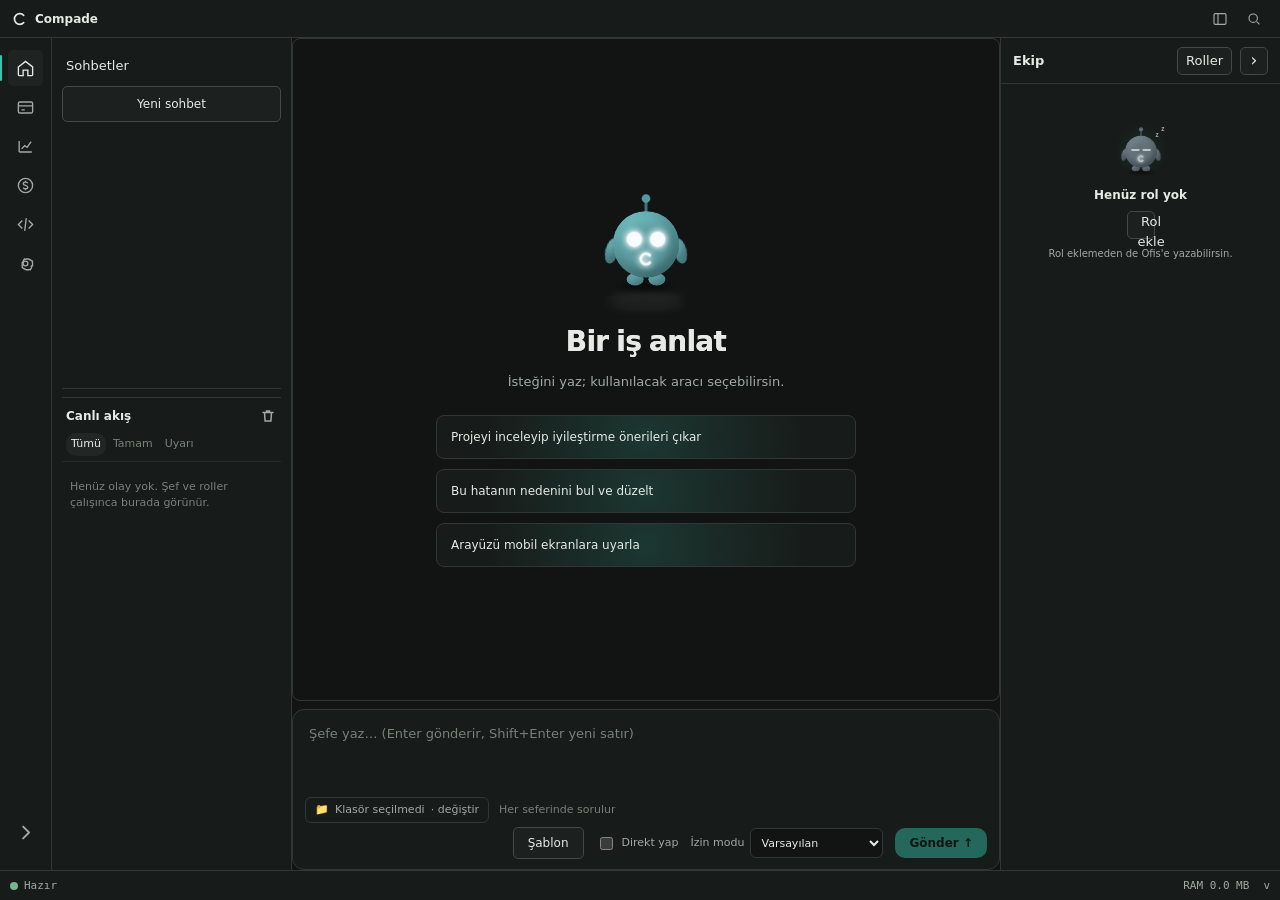
<file: compade/web/index.html>
<!doctype html>
<html lang="tr" data-theme="green">
<head>
<script>try{var t=localStorage.getItem('compade-theme');if(['green','blue','red','purple','black'].includes(t))document.documentElement.dataset.theme=t}catch(_){document.documentElement.dataset.theme='green'}</script>
<meta charset="utf-8">
<meta name="viewport" content="width=device-width, initial-scale=1">
<meta name="color-scheme" content="dark">
<title>Compade</title>
<style>
:root{
  color-scheme:dark;--bg:#111413;--panel:#171b19;--panel2:#1c211f;--panel3:#232927;
  --line:#303834;--line2:#414b45;--text:#e5eae7;--muted:#a1aaa5;--dim:#77817b;
  --teal:var(--accent);--amber:#d9a84e;--blue:#78aeca;--red:#d77c75;
  --green:#78b58c;--ok:#75bd8a;--warn:#d9a84e;--err:#ff8a5c;--accent:#35c8ad;--teal:var(--accent);--teal2:var(--accent);--shadow:0 3px 12px #0004;--radius:6px;
  font:14px/1.5 "Segoe UI Variable","Segoe UI",system-ui,sans-serif
}
[data-theme="green"]{--bg:#111413;--panel:#171b19;--panel2:#1c211f;--panel3:#232927;--line:#303834;--line2:#414b45;--text:#e5eae7;--muted:#a1aaa5;--dim:#77817b;--accent:#35c8ad;--ok:#75bd8a;--warn:#d6a34e;--err:#ff8a5c}
[data-theme="blue"]{--bg:#0d1118;--panel:#131a24;--panel2:#192231;--panel3:#202c3d;--line:#293648;--line2:#394b61;--text:#e7edf5;--muted:#a3b0c1;--dim:#74849a;--accent:#5aa9ff;--ok:#75bd8a;--warn:#e3b65e;--err:#ff8a5c}
[data-theme="red"]{--bg:#130e0e;--panel:#1c1414;--panel2:#261919;--panel3:#332020;--line:#49302f;--line2:#61403e;--text:#f1e8e7;--muted:#c0aaa8;--dim:#8e7472;--accent:#ff6b6b;--ok:#75bd8a;--warn:#e3b65e;--err:#ff8a5c}
[data-theme="purple"]{--bg:#100d16;--panel:#181322;--panel2:#211a2e;--panel3:#2c233c;--line:#40334f;--line2:#55456a;--text:#eee9f5;--muted:#b4a9c3;--dim:#827792;--accent:#a78bfa;--ok:#75bd8a;--warn:#e3b65e;--err:#ff8a5c}
[data-theme="black"]{--bg:#000;--panel:#0a0a0a;--panel2:#101010;--panel3:#171717;--line:#1f1f1f;--line2:#343434;--text:#f0f0f0;--muted:#b8b8b8;--dim:#858585;--accent:#e6e6e6;--ok:#75bd8a;--warn:#e3b65e;--err:#ff8a5c}
*{box-sizing:border-box}
body{margin:0;background:var(--bg);color:var(--text);min-width:360px}
button,input,textarea,select{font:inherit;color:inherit}
button{cursor:pointer}
button:focus-visible,input:focus-visible,textarea:focus-visible,select:focus-visible,[tabindex]:focus-visible{outline:2px solid var(--teal);outline-offset:2px}
button:disabled{cursor:not-allowed;opacity:.55}
svg{display:block}
.shell{height:100dvh;min-height:650px;display:grid;grid-template-columns:54px 250px minmax(0,1fr) var(--tbw,280px);grid-template-rows:38px minmax(0,1fr) 30px;overflow:hidden;background:var(--bg)}
.titlebar{grid-column:1/-1;display:flex;align-items:center;gap:10px;padding:0 12px;background:var(--panel);border-bottom:1px solid var(--line);font-size:12px;color:var(--muted)}
.window-dots{display:flex;gap:6px;margin-right:6px}.window-dots i{width:9px;height:9px;border-radius:50%;background:#47534c}
.titlebar .brand-mini{display:flex;align-items:center;gap:7px;color:var(--text);font-weight:650}.brand-mini svg{width:16px;height:16px}
.title-center{margin:auto;opacity:.75}.title-actions{display:flex;gap:6px}
.icon-btn{border:1px solid transparent;background:transparent;color:var(--muted);border-radius:7px;padding:5px;display:inline-grid;place-items:center}
.icon-btn:hover{background:var(--panel3);color:var(--text)}.icon-btn svg{width:16px;height:16px}
.activity{background:var(--panel);border-right:1px solid var(--line);display:flex;flex-direction:column;align-items:center;padding:9px 0;gap:8px}
.activity button{position:relative;width:40px;height:40px;border-radius:9px;color:var(--dim);border:0;background:transparent}
.activity button:hover,.activity button.active{color:var(--text);background:#ffffff09}
.activity button.active:before{content:"";position:absolute;left:-7px;top:8px;bottom:8px;width:2px;border-radius:2px;background:var(--teal)}
.activity svg{width:18px;height:18px;margin:0;flex:none}.activity .spacer{flex:1}
.sidebar{background:var(--panel);border-right:1px solid var(--line);padding:16px 12px;overflow:auto}
.side-heading{display:flex;align-items:center;justify-content:space-between;font-size:11px;letter-spacing:.12em;color:var(--muted);text-transform:uppercase;padding:0 7px 13px}
.workspace-name{display:flex;align-items:center;gap:8px;padding:9px 8px;border-radius:8px;background:#ffffff06;font-size:12px;margin-bottom:20px}
.workspace-name svg{width:15px;color:var(--amber)}
.side-label{margin:18px 7px 7px;color:var(--dim);font-size:10px;text-transform:uppercase;letter-spacing:.11em}
.nav-item{width:100%;border:0;display:flex;align-items:center;gap:9px;text-align:left;background:transparent;color:var(--muted);padding:8px;border-radius:8px;margin:2px 0;font-size:13px}
.nav-item:hover,.nav-item.active{background:#ffffff09;color:var(--text)}
.nav-item.active{box-shadow:inset 2px 0 var(--teal)}
.nav-item svg{width:16px;height:16px;color:inherit}
.nav-count{margin-left:auto;font:11px "Cascadia Code",Consolas,monospace;color:var(--dim)}
.side-agent{display:flex;align-items:center;gap:8px;padding:7px 8px;font-size:12px;color:var(--muted)}
.agent-dot{width:8px;height:8px;border-radius:50%;background:var(--green);box-shadow:0 0 9px #62d68a55}
.agent-dot.running{background:var(--blue);box-shadow:0 0 9px #67bff355;animation:pulse 1.4s infinite}
.agent-dot.limit{background:var(--amber)}.agent-dot.offline{background:var(--dim)}
.main{min-width:0;min-height:0;display:grid;grid-template-rows:36px minmax(0,1fr) auto;background:var(--bg)}
.tabs{height:36px;display:flex;align-items:stretch;border-bottom:1px solid var(--line);background:var(--panel);overflow:auto}
.editor-tab{border:0;border-right:1px solid var(--line);padding:0 14px;background:transparent;color:var(--muted);display:flex;align-items:center;gap:9px;font-size:12px;white-space:nowrap}
.editor-tab.active{background:var(--bg);color:var(--text);border-top:1px solid var(--teal)}
.editor-tab span{color:var(--amber);font:12px "Cascadia Code",Consolas,monospace}
.content{overflow:auto;min-height:0;position:relative}
.page{max-width:1450px;margin:0 auto;padding:30px clamp(18px,3vw,44px) 42px}
.page-heading{display:flex;align-items:flex-end;justify-content:space-between;gap:16px;margin-bottom:22px}
.eyebrow{color:var(--teal);font:11px "Cascadia Code",Consolas,monospace;letter-spacing:.09em;text-transform:uppercase}
h1,h2,h3,p{margin-top:0}h1{font-size:27px;line-height:1.15;letter-spacing:-.04em;margin:5px 0 4px}h2{font-size:16px;margin-bottom:4px}h3{font-size:14px;margin-bottom:5px}
.subtle{color:var(--muted)}.small{font-size:12px}.mono{font-family:"Cascadia Code","Cascadia Mono",Consolas,monospace}
.btn{border:1px solid var(--line2);background:var(--panel2);border-radius:8px;padding:8px 12px;color:var(--text);font-size:12px;transition:transform .18s,border-color .18s,background .18s}
.btn:hover{transform:translateY(-1px);border-color:#60746a;background:var(--panel3)}
.btn.primary{background:var(--accent);border-color:var(--accent);color:var(--bg);box-shadow:none}
.btn.ghost{background:transparent}.btn.danger{color:var(--red)}
.card{background:var(--panel);border:1px solid var(--line);border-radius:var(--radius);padding:17px;position:relative;overflow:hidden}
.card.spotlight{--mx:50%;--my:50%;isolation:isolate}
.card.spotlight:before{content:"";position:absolute;inset:0;z-index:-1;opacity:0;transition:opacity .25s;background:radial-gradient(360px circle at var(--mx) var(--my),#37c8ad20,transparent 65%)}
.card.spotlight:hover:before{opacity:1}
.card.beam:after{content:"";position:absolute;inset:0;border-radius:inherit;padding:1px;pointer-events:none;opacity:0;background:linear-gradient(110deg,transparent 20%,#37c8ad9c 45%,#f5b54480 58%,transparent 80%);background-size:230% 100%;mask:linear-gradient(#000 0 0) content-box,linear-gradient(#000 0 0);mask-composite:exclude}
.card.beam:hover:after{opacity:1;animation:beam 2.4s linear infinite}
@keyframes beam{to{background-position:-230% 0}}@keyframes pulse{50%{opacity:.45;transform:scale(.84)}}
.hero{position:relative;overflow:hidden;padding:38px clamp(20px,4vw,54px) 26px;border:1px solid var(--line);border-radius:18px;background:radial-gradient(ellipse at 79% 2%,#1c725a44,transparent 36%),radial-gradient(ellipse at 18% 20%,#a06d2824,transparent 32%),linear-gradient(135deg,#19211e,var(--bg) 72%);margin-bottom:22px}
.hero:before{content:"";position:absolute;inset:0;pointer-events:none;opacity:.16;background-image:url("data:image/svg+xml,%3Csvg viewBox='0 0 180 180' xmlns='http://www.w3.org/2000/svg'%3E%3Cfilter id='n'%3E%3CfeTurbulence type='fractalNoise' baseFrequency='.8' numOctaves='3' stitchTiles='stitch'/%3E%3C/filter%3E%3Crect width='100%25' height='100%25' filter='url(%23n)' opacity='.23'/%3E%3C/svg%3E")}
.hero:after{content:"";position:absolute;width:360px;height:210px;right:8%;top:-150px;background:#36b49b30;filter:blur(70px);border-radius:50%;pointer-events:none;animation:aurora 9s ease-in-out infinite alternate}
@keyframes aurora{to{transform:translate(-38px,95px) scale(1.2);opacity:.55}}
.hero-inner{position:relative;z-index:1;display:flex;align-items:flex-start;justify-content:space-between;gap:30px}
.logo-lockup{display:flex;align-items:center;gap:11px;margin-bottom:22px}.logo-lockup svg{width:31px;height:31px;filter:drop-shadow(0 0 12px #20b89a55)}
.logo-lockup span{font-size:12px;color:#b3c1b9;letter-spacing:.12em;text-transform:uppercase}
.hero h1{font-size:clamp(38px,5.5vw,68px);letter-spacing:-.065em;margin:0 0 8px;background:linear-gradient(100deg,var(--text) 10%,var(--text) 40%,#8be4cc 52%,var(--text) 68%);background-size:240% auto;color:transparent;background-clip:text;animation:shine 7s ease-in-out infinite}
@keyframes shine{0%,70%{background-position:100% center}100%{background-position:-100% center}}
.hero p{max-width:590px;color:#a9b8b0;margin:0}.hero-aside{font:11px "Cascadia Code",Consolas,monospace;color:#7f9187;text-align:right;line-height:1.9;padding-top:8px}
.hero-aside strong{color:var(--teal);font-weight:500}
.section-row{display:flex;align-items:center;justify-content:space-between;margin:22px 0 12px}
.section-row h2{margin:0;font-size:15px}.section-row .small{color:var(--muted)}
.grid{display:grid;gap:12px}.agents-grid{grid-template-columns:repeat(3,minmax(0,1fr))}
.agent-card{padding:15px}.agent-head{display:flex;align-items:center;gap:10px}.agent-avatar{width:32px;height:32px;display:grid;place-items:center;border:1px solid var(--line2);border-radius:10px;color:var(--teal);font:700 12px "Cascadia Code",Consolas,monospace;background:#ffffff06}
.agent-title{flex:1}.agent-title h3{margin:0}.status{font-size:11px;color:var(--muted);display:inline-flex;align-items:center;gap:5px}.status .symbol{font-size:13px}
.status.idle .symbol{color:var(--green)}.status.running .symbol{color:var(--blue)}.status.limit .symbol{color:var(--amber)}.status.offline .symbol{color:var(--dim)}.status.error .symbol{color:var(--red)}
.agent-meta{display:flex;justify-content:space-between;margin:16px 0 6px;font:11px "Cascadia Code",Consolas,monospace;color:var(--muted)}
.meter{height:5px;border-radius:9px;background:#29332e;position:relative;overflow:visible}
.meter>i{display:block;height:100%;border-radius:inherit;background:linear-gradient(90deg,#178873,var(--teal));transition:width .6s}
.meter.warn>i{background:linear-gradient(90deg,#b16d21,var(--amber))}
.meter:after{display:none;content:"";position:absolute;left:var(--th,80%);top:-3px;height:11px;width:1px;background:#c3cfc588}
.agent-foot{margin-top:12px;display:flex;justify-content:space-between;color:var(--dim);font-size:11px}
.composer{padding:0;overflow:hidden}
.composer-top{padding:18px 18px 10px;display:flex;justify-content:space-between;align-items:center}
.composer-top h2{margin:0}.compose-body{padding:0 18px 16px}
textarea.task{resize:vertical;min-height:92px;width:100%;background:var(--bg);border:1px solid var(--line);border-radius:10px;padding:13px;line-height:1.6}
textarea::placeholder,input::placeholder{color:#66746d}
.compose-options{display:flex;align-items:center;flex-wrap:wrap;gap:9px;padding:12px 0}
.chip{display:inline-flex;align-items:center;gap:7px;border:1px solid var(--line);background:#ffffff04;color:var(--muted);border-radius:999px;padding:6px 10px;font-size:11px}
.chip.selected{border-color:#278f7c;color:#bdf0df;background:#16836e16}
.chip input{accent-color:var(--teal)}
.field{display:flex;align-items:center;gap:6px;border:1px solid var(--line);border-radius:8px;padding:5px 8px;background:var(--bg)}
.field label{font-size:10px;color:var(--dim)}.field input,.field select{min-width:80px;border:0;background:transparent;font-size:11px;outline:0}
.field input:focus-visible,.field select:focus-visible{outline:0}
.compose-bottom{display:flex;align-items:center;gap:12px;border-top:1px solid var(--line);padding:12px 18px;background:#ffffff03}
.toggle{display:inline-flex;align-items:center;gap:8px;color:var(--muted);font-size:11px;cursor:pointer}.toggle input{accent-color:var(--teal)}
.spacer{flex:1}.kbd{font:10px "Cascadia Code",Consolas,monospace;padding:3px 6px;border:1px solid var(--line2);border-radius:5px;color:var(--muted)}
.activity-panel{border-top:1px solid var(--line);background:var(--panel);min-height:34px;max-height:205px;display:grid;grid-template-rows:34px minmax(0,1fr)}
.panel-head{display:flex;align-items:center;gap:7px;padding:0 12px;border-bottom:1px solid #232c28;font-size:11px;color:var(--muted)}
.panel-head strong{font-size:10px;letter-spacing:.1em;text-transform:uppercase;color:var(--text);font-weight:550}
.panel-content{overflow:auto;padding:7px 12px;font:11px/1.8 "Cascadia Code","Cascadia Mono",Consolas,monospace}
.log-line{display:flex;gap:9px;color:#a5b2ab}.log-time{color:#68766f}.log-icon{width:12px}.log-line.ok .log-icon{color:var(--green)}.log-line.warn .log-icon{color:var(--amber)}.log-line.err .log-icon{color:var(--red)}.log-line.info .log-icon{color:var(--blue)}
.panel-filter{margin-left:auto;display:flex;gap:5px}.filter{border:0;border-radius:10px;background:transparent;color:var(--dim);font-size:10px;padding:3px 7px}.filter.active{background:#ffffff0c;color:var(--text)}
.statusbar{grid-column:1/-1;display:flex;align-items:center;gap:15px;padding:0 10px;background:#126e62;border-top:1px solid #48baa4;color:#edfffa;font:10px "Cascadia Code",Consolas,monospace}
.statusbar .right{margin-left:auto;display:flex;gap:14px}
.status-indicator{display:flex;align-items:center;gap:6px}
.statusbar button{border:0;background:transparent;color:inherit;font:inherit;padding:0}
.metric-grid{grid-template-columns:repeat(4,minmax(0,1fr));margin-bottom:15px}
.metric{padding:15px}.metric .label{color:var(--muted);font-size:11px}.metric .value{font:23px "Cascadia Code",Consolas,monospace;margin-top:5px}.metric .hint{font-size:10px;color:var(--dim);margin-top:3px}
.provider-section{margin-top:23px}.provider-title{display:flex;align-items:center;gap:9px;margin:0 0 10px}
.provider-title h2{margin:0}.provider-title .line{height:1px;background:var(--line);flex:1}
.account-grid{grid-template-columns:repeat(2,minmax(0,1fr))}
.account-card{padding:15px}.account-card.full{border-color:#765522;background:linear-gradient(145deg,#292319,#1a1b18)}
.account-title{display:flex;align-items:center;gap:10px}.account-title .agent-avatar{color:var(--amber)}
.account-title h3{margin:0}.account-title .active-badge{font-size:10px;color:var(--teal);border:1px solid #277b6c;border-radius:20px;padding:2px 7px}
.account-stats{display:grid;grid-template-columns:1fr 1fr;gap:12px;margin:15px 0 9px}
.account-stats span{display:block;color:var(--dim);font-size:10px}.account-stats strong{display:block;font:12px "Cascadia Code",Consolas,monospace;margin-top:3px}
.actions{display:flex;flex-wrap:wrap;gap:6px;margin-top:14px}.actions .btn{padding:6px 8px;font-size:10px}
.empty{padding:32px 18px;text-align:center;border:1px dashed var(--line2);border-radius:13px;color:var(--muted);background:#ffffff02}
.empty-icon{width:40px;height:40px;margin:0 auto 10px;border-radius:13px;display:grid;place-items:center;background:#1b302a;color:var(--teal);font-size:19px}
.empty p{font-size:12px;max-width:380px;margin:5px auto 14px}
.split{display:grid;grid-template-columns:290px minmax(0,1fr);gap:14px;min-height:440px}
.run-list{padding:8px}.run-row{display:block;width:100%;border:0;border-radius:9px;background:transparent;color:var(--muted);text-align:left;padding:11px;margin:3px 0}
.run-row:hover,.run-row.active{background:#ffffff08;color:var(--text)}.run-row.active{box-shadow:inset 2px 0 var(--teal)}
.run-row strong{display:block;font-size:12px;white-space:nowrap;text-overflow:ellipsis;overflow:hidden}.run-row small{font-size:10px;color:var(--dim)}
.run-detail{min-height:300px}.run-summary{padding-bottom:12px;border-bottom:1px solid var(--line);margin-bottom:12px}
.worker{padding:13px 0;border-bottom:1px solid var(--panel3)}
.worker-head{display:flex;align-items:center;gap:9px}.worker-head strong{font-size:12px}.worker-head .status{margin-left:auto}
.worker-meta{font:10px "Cascadia Code",Consolas,monospace;color:var(--dim);margin:7px 0}
.output{white-space:pre-wrap;max-height:180px;overflow:auto;background:var(--bg);border:1px solid #27312d;border-radius:8px;padding:11px;color:#bfcac4;font:11px/1.65 "Cascadia Code",Consolas,monospace}
.editor-wrap{height:100%;min-height:400px;display:grid;grid-template-columns:minmax(0,1fr) 120px;background:var(--bg)}
.code-area{overflow:auto;padding:16px 0;font:12px/1.85 "Cascadia Code","Cascadia Mono",Consolas,monospace}
.code-line{white-space:pre;display:flex;min-height:22px}.ln{user-select:none;color:#53615a;width:48px;text-align:right;padding-right:15px;border-right:1px solid #202a25;margin-right:16px}
.code{color:#c7d2cb}.kw{color:#d8a8ed}.fn{color:#7bc9e5}.str{color:#c2d883}.num{color:#efb969}.com{color:#75857b;font-style:italic}.key{color:#8bd5c4}
.minimap{border-left:1px solid var(--line);padding:14px 10px;opacity:.45;overflow:hidden}
.mini-line{height:3px;border-radius:4px;margin:3px 0;background:#82988b;opacity:.5}.mini-line:nth-child(3n){background:#b9a276;width:68%}.mini-line:nth-child(4n){width:82%}.mini-line:nth-child(5n){background:#609d8e;width:53%}
.editor-toolbar{display:flex;align-items:center;gap:9px;padding:9px 15px;border-bottom:1px solid var(--line);font-size:11px;color:var(--muted)}
.editor-toolbar input{background:transparent;border:0;color:var(--muted);font:inherit;width:190px}
.settings-grid{display:grid;grid-template-columns:1.1fr .9fr;gap:14px}
.setting-row{display:flex;align-items:center;justify-content:space-between;gap:16px;padding:12px 0;border-bottom:1px solid var(--panel3)}
.setting-row:last-child{border:0}.setting-row label{font-size:12px}.setting-row small{display:block;color:var(--dim);font-size:10px;margin-top:2px}
.setting-row input[type=number],.setting-row select{width:105px;background:var(--bg);border:1px solid var(--line);border-radius:7px;padding:6px 8px;font:11px "Cascadia Code",Consolas,monospace}
.theme-options{display:flex;gap:10px}.theme-choice{width:26px;height:26px;padding:0;border:2px solid var(--line2);border-radius:50%;background:var(--swatch);box-shadow:inset 0 0 0 3px var(--panel);cursor:pointer}.theme-choice[aria-pressed="true"]{outline:2px solid var(--accent);outline-offset:2px}.theme-choice:focus-visible{outline:2px solid var(--accent);outline-offset:3px}
.ram-top{display:flex;justify-content:space-between;align-items:flex-start}.ram-big{font:30px "Cascadia Code",Consolas,monospace}.spark{width:100%;height:80px;margin:10px 0 4px}
.ram-legend{display:grid;grid-template-columns:1fr 1fr;gap:10px;color:var(--muted);font-size:11px}.ram-legend strong{display:block;color:var(--text);font:12px "Cascadia Code",Consolas,monospace}
.modal-backdrop{position:fixed;inset:0;background:#050807b8;backdrop-filter:blur(7px);display:grid;place-items:center;z-index:10;padding:20px}
.modal{width:min(430px,100%);background:#1a211e;border:1px solid var(--line2);border-radius:15px;box-shadow:var(--shadow);padding:20px}
.modal-head{display:flex;align-items:center;justify-content:space-between;margin-bottom:16px}.modal input,.modal select{width:100%;background:#101613;border:1px solid var(--line);border-radius:8px;padding:10px;margin:6px 0 13px}
.modal label{font-size:11px;color:var(--muted)}.modal-actions{display:flex;justify-content:flex-end;gap:8px}
.palette-backdrop{position:fixed;inset:0;background:#03060599;backdrop-filter:blur(5px);z-index:20;display:flex;justify-content:center;align-items:flex-start;padding:15vh 18px 20px}
.palette{width:min(570px,100%);background:var(--panel2);border:1px solid #43544b;border-radius:13px;box-shadow:0 30px 90px #000b;overflow:hidden}
.palette input{width:100%;padding:16px 18px;background:transparent;border:0;border-bottom:1px solid var(--line);font-size:14px;outline:0}
.palette-list{max-height:330px;overflow:auto;padding:7px}.palette-item{width:100%;border:0;background:transparent;color:var(--muted);padding:10px;border-radius:8px;display:flex;align-items:center;gap:10px;text-align:left}
.palette-item:hover,.palette-item:focus{background:#ffffff0b;color:var(--text)}.palette-item small{margin-left:auto;color:var(--dim)}
.toast{position:fixed;right:22px;bottom:48px;z-index:30;background:#1d2924;border:1px solid #426351;border-radius:10px;padding:11px 15px;box-shadow:var(--shadow);font-size:12px;animation:toastIn .2s ease-out}
@keyframes toastIn{from{transform:translateY(8px);opacity:0}to{transform:none;opacity:1}}
[hidden]{display:none!important}
@media(max-width:1050px){.shell{grid-template-columns:50px 205px minmax(0,1fr) var(--tbw,280px)}.metric-grid{grid-template-columns:repeat(2,1fr)}.hero-aside{display:none}.settings-grid{grid-template-columns:1fr}}
@media(max-width:760px){.shell{grid-template-columns:48px 0 minmax(0,1fr) var(--tbw,56px)}.sidebar{display:none}.agents-grid{grid-template-columns:1fr}.account-grid{grid-template-columns:1fr}.split{grid-template-columns:1fr}.run-list{display:flex;overflow:auto;max-height:105px}.run-row{min-width:170px}.page{padding:22px 15px}.compose-bottom{flex-wrap:wrap}.hero{padding:25px 20px}.metric-grid{grid-template-columns:repeat(2,minmax(0,1fr))}.editor-wrap{grid-template-columns:minmax(0,1fr) 72px}}
@media(max-width:470px){.title-center{display:none}.compose-options .field{flex:1}.hero h1{font-size:40px}.statusbar{gap:8px}.statusbar .mid{display:none}}
@media(prefers-reduced-motion:reduce){*,*::before,*::after{animation-duration:.01ms!important;animation-iteration-count:1!important;scroll-behavior:auto!important;transition-duration:.01ms!important}}
#teambarSlot{grid-column:4;grid-row:2;min-width:0;min-height:0;overflow:hidden;border-left:1px solid var(--line);background:var(--panel)}
.quick{margin-top:14px}.quick summary{cursor:pointer;padding:4px 0;color:var(--muted)}
#roleDrawer{position:fixed;z-index:60;top:38px;right:0;bottom:30px;width:min(560px,100vw);background:var(--panel);border-left:1px solid var(--line);box-shadow:-4px 0 12px #0003;display:flex;flex-direction:column}.drawer-head{display:flex;align-items:center;justify-content:space-between;padding:10px 14px;border-bottom:1px solid var(--line)}.drawer-body{overflow:auto;padding:12px 14px;min-height:0}
#teambarSlot.tb-root{position:static;width:100%;height:100%;box-shadow:none;border-left:0}
/* Sade kabuk ve ortak yüzeyler */
.shell{grid-template-columns:200px minmax(0,1fr) var(--tbw,360px);grid-template-rows:38px minmax(0,1fr) 30px}
.titlebar{grid-column:1/-1;background:var(--panel);color:var(--text)}.window-dots,.title-center{display:none}.title-actions{margin-left:auto}.titlebar .brand-mini svg{width:16px;height:16px}
.activity{grid-column:1;grid-row:2;align-items:stretch;padding:8px;gap:4px;background:var(--panel);border-right:1px solid var(--line)}.activity button{width:100%;height:36px;display:flex;align-items:center;gap:10px;padding:0 10px;text-align:left;border-radius:5px;color:var(--muted)}.activity button:after{content:attr(title);font-size:13px}.activity button.active:before{left:-9px;top:5px;bottom:5px}.activity .spacer{flex:1}.activity #panelToggle{justify-content:center}.activity #panelToggle:after{content:none}
.sidebar{display:none}.main{grid-column:2;grid-row:2;grid-template-rows:0 minmax(0,1fr) auto}.tabs{display:none}.content{grid-row:2}.activity-panel{grid-row:3;max-height:160px;resize:vertical;background:var(--panel)}.panel-head strong{text-transform:none;letter-spacing:0}.panel-content{font:12px/1.6 "Segoe UI Variable","Segoe UI",system-ui,sans-serif}
.statusbar{background:var(--panel);border-color:var(--line);color:var(--muted)}.card,.account-card.full{background:var(--panel);border-radius:6px}.btn{border-radius:5px;transition:none}.btn:hover{transform:none}.btn.primary{background:var(--teal);border-color:var(--teal);color:var(--bg);box-shadow:none}.hero,.card.spotlight,.card.beam{background:var(--panel);box-shadow:none}.hero:before,.hero:after,.card.spotlight:before,.card.beam:after{display:none}.agent-dot,.agent-dot.running{box-shadow:none;animation:none}.meter>i{background:var(--teal)}.meter.warn>i{background:var(--amber)}.account-grid{gap:16px}.account-card{margin-bottom:0}.actions .btn{background:transparent;border-color:transparent;color:var(--muted);font-size:12px}.actions .btn:hover{background:var(--panel3);color:var(--text)}
.page{padding:24px clamp(16px,2.4vw,32px)}h1{font-size:20px;letter-spacing:0}h2{font-size:15px}.settings-note{margin-top:16px;color:var(--muted);font-size:12px}.page-fill{height:100%;min-height:0}
@media(max-width:760px){.shell{grid-template-columns:52px minmax(0,1fr) var(--tbw,56px)}.activity{grid-column:1;grid-row:2;padding:8px 5px}.activity button{justify-content:center;padding:0}.activity button:after{display:none}.main{grid-column:2}.statusbar .mid{display:none}}
#panelToggle{display:flex!important;position:relative;z-index:1}.activity #panelToggle:after{content:none!important}
/* Sade kabuk ve nötr yüzeyler */
:root{--shadow:0 8px 24px #0003;--radius:6px;font:13px/1.5 "Segoe UI Variable","Segoe UI",system-ui,sans-serif}
[data-theme="green"]{--bg:#111413;--panel:#171b19;--panel2:#1c211f;--panel3:#232927;--line:#303834;--line2:#414b45;--accent:#35c8ad;--text:#e5eae7;--muted:#a1aaa5;--dim:#77817b}
[data-theme="blue"]{--bg:#0d1118;--panel:#131a24;--panel2:#192333;--panel3:#202d40;--line:#2b394b;--line2:#3a4c63;--accent:#5aa9ff;--text:#e5edf7;--muted:#a1b0c2;--dim:#74859a}
[data-theme="red"]{--bg:#130e0e;--panel:#1c1414;--panel2:#261a1a;--panel3:#332121;--line:#493030;--line2:#624040;--accent:#ff6b6b;--text:#f2e8e8;--muted:#bba9a9;--dim:#8b7777}
[data-theme="purple"]{--bg:#100d16;--panel:#181322;--panel2:#211a30;--panel3:#2d2340;--line:#403451;--line2:#55466b;--accent:#a78bfa;--text:#eee9f7;--muted:#b1a8c2;--dim:#827791}
[data-theme="black"]{--bg:#000;--panel:#0a0a0a;--panel2:#111;--panel3:#181818;--line:#1f1f1f;--line2:#333;--accent:#e6e6e6;--text:#f2f2f2;--muted:#aaa;--dim:#777}
:root{--teal:var(--accent);--teal2:var(--accent);--ok:#75bd8a;--warn:#d6a34e;--err:#ff8a5c}
.shell{grid-template-columns:200px minmax(0,1fr) var(--tbw,360px);grid-template-rows:38px minmax(0,1fr) 26px}
.window-dots,.title-center,.sidebar .side-heading,.sidebar .workspace-name,.sidebar .side-label,.sidebar #sideAgents,.sidebar [data-file],.sidebar .nav-count{display:none!important}
.activity{grid-column:1;grid-row:2;align-items:stretch;padding:12px 8px;gap:3px;background:var(--panel);border-right:1px solid var(--line)}
.activity button{width:100%;height:36px;display:flex;align-items:center;gap:10px;padding:0 10px;text-align:left;border-radius:5px;color:var(--muted)}
.activity button:after{font-size:13px}.activity button[data-page="office"]:after{content:"Ofis"}.activity button[data-page="accounts"]:after{content:"Hesaplar"}.activity button[data-page="runs"]:after{content:"Çalışmalar"}.activity button[data-page="costs"]:after{content:"Maliyet"}.activity button[data-page="editor"]:after{content:"Editör"}.activity button[data-page="settings"]:after{content:"Ayarlar"}
.activity button.active:before{left:-8px;top:5px;bottom:5px}.activity .spacer,#panelToggle{display:none!important}
.sidebar{display:none!important}.main{grid-column:2;grid-row:2;grid-template-rows:0 minmax(0,1fr) auto}.tabs{display:none}.content{grid-row:2}.activity-panel{max-height:150px;background:var(--panel)}
.panel-head strong{font-size:12px;letter-spacing:0;text-transform:none}.statusbar{grid-row:3;grid-column:1/-1;background:var(--panel);border-top:1px solid var(--line);color:var(--muted);font:11px "Cascadia Code",Consolas,monospace}.statusbar .mid{display:none}
.card,.hero{background:var(--panel);border:1px solid var(--line);border-radius:6px;box-shadow:none}.hero:before,.hero:after,.card.spotlight:before,.card.beam:after{display:none}.btn{border-radius:5px;transition:none}.btn:hover{transform:none}.btn.primary{background:var(--teal);border-color:var(--teal);color:#10201c;box-shadow:none}
.account-grid{gap:16px}.account-card{margin-bottom:0}.account-title{margin-bottom:12px}.account-title .agent-avatar{background:none;border:0;width:24px;height:24px;color:var(--text)}.actions{gap:8px}.actions .btn{background:transparent;border-color:transparent;color:var(--muted);font-size:12px}.actions .btn:hover{background:var(--panel3);color:var(--text)}
#teambarSlot{grid-column:3;grid-row:2;background:var(--panel)}#roleDrawer{top:38px;bottom:26px;width:min(560px,100vw);box-shadow:-4px 0 14px #0003}#roleDrawer.wide{width:min(1000px,100vw)}
.settings-grid{grid-template-columns:repeat(2,minmax(0,1fr));gap:16px}.account-card.full{background:var(--panel);border-color:var(--line)}
@media(max-width:760px){.shell{grid-template-columns:54px minmax(0,1fr) var(--tbw,56px)}.activity{grid-column:1}.activity button{justify-content:center;padding:0}.activity button:after{display:none}.main{grid-column:2}.settings-grid{grid-template-columns:1fr}}
@media(max-width:470px){.shell{grid-template-columns:48px minmax(0,1fr) var(--tbw,56px)}.title-center{display:none}}
@media(prefers-reduced-motion:reduce){*,*:before,*:after{animation-duration:.01ms!important;transition-duration:.01ms!important;scroll-behavior:auto!important}}
.activity #panelToggle{display:flex!important}.activity #panelToggle:after{content:none!important}
.shell{grid-template-columns:200px 0 minmax(0,1fr) var(--tbw,360px)}.main{grid-column:3}#teambarSlot{grid-column:4}
@media(max-width:760px){.shell{grid-template-columns:52px 0 minmax(0,1fr) var(--tbw,56px)}.main{grid-column:3}}
@media(max-width:470px){.shell{grid-template-columns:48px 0 minmax(0,1fr) var(--tbw,56px)}}
/* Theme tokens override legacy root values. */
:root{--teal:var(--accent);--teal2:var(--accent)}
[data-theme="green"]{--bg:#111413;--panel:#171b19;--panel2:#1c211f;--panel3:#232927;--line:#303834;--line2:#414b45;--text:#e5eae7;--muted:#a1aaa5;--dim:#77817b;--accent:#35c8ad;--teal:#35c8ad;--teal2:#35c8ad}
[data-theme="blue"]{--bg:#0d1118;--panel:#131a24;--panel2:#192231;--panel3:#202c3d;--line:#293648;--line2:#394b61;--text:#e7edf5;--muted:#a3b0c1;--dim:#74849a;--accent:#5aa9ff;--teal:#5aa9ff;--teal2:#5aa9ff}
[data-theme="red"]{--bg:#130e0e;--panel:#1c1414;--panel2:#261919;--panel3:#332020;--line:#49302f;--line2:#61403e;--text:#f1e8e7;--muted:#c0aaa8;--dim:#8e7472;--accent:#ff6b6b;--teal:#ff6b6b;--teal2:#ff6b6b}
[data-theme="purple"]{--bg:#100d16;--panel:#181322;--panel2:#211a2e;--panel3:#2c233c;--line:#40334f;--line2:#55456a;--text:#eee9f5;--muted:#b4a9c3;--dim:#827792;--accent:#a78bfa;--teal:#a78bfa;--teal2:#a78bfa}
[data-theme="black"]{--bg:#000;--panel:#0a0a0a;--panel2:#101010;--panel3:#171717;--line:#1f1f1f;--line2:#343434;--text:#f0f0f0;--muted:#b8b8b8;--dim:#858585;--accent:#e6e6e6;--teal:#e6e6e6;--teal2:#e6e6e6}
/* Theme palette overrides and accessible controls. */
[data-theme="green"]{--teal:#35c8ad;--teal2:#35c8ad;--ok:#75bd8a;--warn:#d6a34e;--err:#ff8a5c}
[data-theme="blue"]{--teal:#5aa9ff;--teal2:#5aa9ff;--ok:#75bd8a;--warn:#e3b65e;--err:#ff8a5c}
[data-theme="red"]{--teal:#ff6b6b;--teal2:#ff6b6b;--ok:#75bd8a;--warn:#e3b65e;--err:#ff8a5c}
[data-theme="purple"]{--teal:#a78bfa;--teal2:#a78bfa;--ok:#75bd8a;--warn:#e3b65e;--err:#ff8a5c}
[data-theme="black"]{--teal:#e6e6e6;--teal2:#e6e6e6;--ok:#75bd8a;--warn:#e3b65e;--err:#ff8a5c}
.theme-options{display:flex;gap:12px}.theme-dot{width:22px;height:22px;padding:0;border:2px solid var(--line2);border-radius:50%;background:var(--swatch);cursor:pointer}.theme-dot[aria-pressed="true"]{outline:2px solid var(--text);outline-offset:3px}.theme-dot:focus-visible{outline:2px solid var(--text);outline-offset:4px}.account-identity{font:11px "Cascadia Code",Consolas,monospace;color:var(--muted);overflow-wrap:anywhere}.account-plan{display:inline-block;border:1px solid var(--line2);border-radius:4px;padding:2px 6px;color:var(--muted);font-size:10px}.account-warning{color:var(--err)}
:root[data-theme="green"]{--bg:#111413;--panel:#171b19;--panel2:#1c211f;--panel3:#232927;--line:#303834;--line2:#414b45;--text:#e5eae7;--muted:#a1aaa5;--dim:#77817b;--accent:#35c8ad;--teal:var(--accent);--teal2:var(--accent);--ok:#75bd8a;--warn:#d6a34e;--err:#ff8a5c}
:root[data-theme="blue"]{--bg:#0d1118;--panel:#131a24;--panel2:#192231;--panel3:#202c3d;--line:#293648;--line2:#394b61;--text:#e7edf5;--muted:#a3b0c1;--dim:#74849a;--accent:#5aa9ff;--teal:var(--accent);--teal2:var(--accent);--ok:#75bd8a;--warn:#e3b65e;--err:#ff8a5c}
:root[data-theme="red"]{--bg:#130e0e;--panel:#1c1414;--panel2:#261919;--panel3:#332020;--line:#49302f;--line2:#61403e;--text:#f1e8e7;--muted:#c0aaa8;--dim:#8e7472;--accent:#ff6b6b;--teal:var(--accent);--teal2:var(--accent);--ok:#75bd8a;--warn:#e3b65e;--err:#ff8a5c}
:root[data-theme="purple"]{--bg:#100d16;--panel:#181322;--panel2:#211a2e;--panel3:#2c233c;--line:#40334f;--line2:#55456a;--text:#eee9f5;--muted:#b4a9c3;--dim:#827792;--accent:#a78bfa;--teal:var(--accent);--teal2:var(--accent);--ok:#75bd8a;--warn:#e3b65e;--err:#ff8a5c}
:root[data-theme="black"]{--bg:#000;--panel:#0a0a0a;--panel2:#101010;--panel3:#171717;--line:#1f1f1f;--line2:#343434;--text:#f0f0f0;--muted:#b8b8b8;--dim:#858585;--accent:#e6e6e6;--teal:var(--accent);--teal2:var(--accent);--ok:#75bd8a;--warn:#e3b65e;--err:#ff8a5c}
/* Scroll ownership and theme-safe text contrast. */
:root{--on-accent:#08110f}
:root[data-theme="green"],:root[data-theme="blue"],:root[data-theme="red"],:root[data-theme="purple"]{--on-accent:#08110f}
:root[data-theme="black"]{--on-accent:#000}
html,body{width:100%;height:100%;overflow:hidden}
body{min-width:0}
.shell{height:100dvh;min-height:0;overflow:hidden;grid-template-rows:38px minmax(0,1fr) 30px}
.main,.content,#teambarSlot,.tb-root,.tb-content{min-width:0;min-height:0}
.content{overflow:auto;overflow-x:hidden;overscroll-behavior:contain}
#teambarSlot,.tb-root{overflow:hidden;box-sizing:border-box}
.tb-content{overflow:auto;overflow-x:hidden;overscroll-behavior:contain}
*,*::before,*::after{box-sizing:border-box}
html,body,.shell,.main,.content,#teambarSlot,.tb-root,.tb-content{max-width:100%;}
body,.shell{overflow-x:hidden}
.btn.primary{color:var(--on-accent)}
.chat-compose-actions .btn.primary,.chat-plan-actions .btn.primary{color:var(--on-accent)}
.statusbar{background:var(--panel);border-color:var(--line);color:var(--muted)}
.account-card.full{background:var(--panel);border-color:var(--line)}
.account-card .btn.primary{background:var(--accent);border-color:var(--accent);color:var(--on-accent)}
#teambarSlot{overflow:visible!important;position:relative;z-index:2}
@media(max-width:760px){.shell{grid-template-columns:52px 0 minmax(0,1fr) minmax(0,var(--tbw,56px))!important}}
@media(max-width:470px){.shell{grid-template-columns:48px 0 minmax(0,1fr) minmax(0,var(--tbw,56px))!important}}
.activity-panel,.panel-content{min-height:0;overscroll-behavior:contain}
.actions .btn.primary{background:var(--accent);border-color:var(--accent);color:var(--on-accent)}
.hero p,.logo-lockup span,.hero-aside{color:var(--muted)}
.log-line{color:var(--muted)}.log-time{color:var(--muted)}
.account-card,.account-grid>*{min-width:0}
.account-title{min-width:0}.account-title h3{min-width:0;overflow-wrap:anywhere}
.account-meta{display:flex;align-items:center;gap:8px;flex-wrap:wrap}
.account-meta>span{display:inline-flex;align-items:center}
.account-meta>span+span{margin-left:auto;padding:2px 6px;border:1px solid var(--line2);border-radius:4px;color:var(--muted);font-size:10px}
.account-identity,.account-card p,.account-card .account-warning{overflow-wrap:anywhere}
.account-last-check{color:var(--muted)!important}
.account-card .btn.primary{color:var(--on-accent)}
.tb-grid{grid-template-columns:repeat(2,minmax(0,1fr));min-width:0;box-sizing:border-box}
.tb-card{min-width:0;box-sizing:border-box}
@media(max-width:899px){.tb-root{overflow:hidden}}
/* Son kabuk kuralları: sol çubuk ve ekip genişliklerini tek yerden yönet. */
.shell{--sbw:240px;grid-template-columns:var(--abw,52px) var(--sbw) minmax(0,1fr) minmax(0,var(--tbw,360px))!important;transition:grid-template-columns .18s ease}
.activity{grid-column:1;grid-row:2}.sidebar{display:flex!important;grid-column:2;grid-row:2;flex-direction:column;min-width:0;min-height:0;padding:12px 10px;overflow:hidden;border-right:1px solid var(--line);background:var(--panel)}
.activity-panel{display:grid;grid-template-rows:auto minmax(0,1fr);flex:1;min-height:0;border-top:1px solid var(--line);margin-top:12px}.panel-head{flex-wrap:wrap;min-height:36px;padding:5px 4px}.panel-head strong{font-size:12px;letter-spacing:0;text-transform:none}.panel-head .status-indicator{display:none}.panel-content{min-height:0;overflow:auto;padding:7px 4px;font:12px/1.6 "Segoe UI Variable","Segoe UI",system-ui,sans-serif}
.main{grid-column:3;grid-row:2;grid-template-rows:0 minmax(0,1fr)}.tabs{display:none}.content{grid-row:2}.activity #panelToggle{display:none!important}
.titlebar #sidebarToggle{width:28px;height:28px;margin-left:auto}.shell.sidebar-collapsed{--sbw:0px}.shell.sidebar-collapsed .sidebar{padding-left:0;padding-right:0;border:0;overflow:hidden}.shell.sidebar-collapsed .sidebar>*{visibility:hidden}
@media(max-width:760px){.shell{--sbw:0px;grid-template-columns:48px var(--sbw) minmax(0,1fr) minmax(0,var(--tbw,56px))!important}.sidebar{display:flex!important;position:absolute;z-index:5;left:48px;top:38px;bottom:30px;width:min(260px,75vw);transform:translateX(-110%);transition:transform .18s ease;box-shadow:2px 0 8px #0004}.shell:not(.sidebar-collapsed) .sidebar{transform:none}.shell.sidebar-collapsed .sidebar{padding:12px 10px;border-right:1px solid var(--line)}.main{grid-column:3}.activity{grid-column:1}.activity button{justify-content:center;padding:0}.activity button:after{display:none}}
.activity{overflow:hidden}.activity button{justify-content:center!important;padding:0!important;font-size:0!important;gap:0!important}.activity button svg{width:19px;height:19px;flex:none}.activity button:after{display:none!important}
.sidebar{position:relative}.sb-resize{position:absolute;top:0;right:0;bottom:0;width:8px;z-index:6;cursor:col-resize;visibility:visible!important;touch-action:none}.sb-resize:after{content:"";position:absolute;top:0;bottom:0;right:0;width:2px;background:transparent;transition:background .15s}.sb-resize:hover:after,.sb-resize:focus-visible:after,.sb-resize.dragging:after{background:var(--accent,var(--teal))}.sb-resize:focus-visible{outline:none}.shell.sb-dragging{transition:none!important;user-select:none;cursor:col-resize}.shell.sidebar-collapsed .sidebar{overflow:visible!important}.shell.sidebar-collapsed .sb-resize{right:auto;left:0;width:8px}
.activity{position:relative}.activity-toggle{position:static;margin:auto auto 8px;flex:none;width:34px;height:30px;display:grid;place-items:center;border:0;border-radius:6px;background:transparent;color:var(--muted);cursor:pointer;font-size:0!important}.activity-toggle:hover{background:var(--panel2);color:var(--text)}.activity-toggle svg{width:16px;height:16px;transition:transform .18s}.shell.activity-wide .activity-toggle svg{transform:rotate(180deg)}
.shell.activity-wide{--abw:168px}.shell.activity-wide .activity button:not(.activity-toggle){justify-content:flex-start!important;gap:12px!important;padding:0 16px!important;font-size:13px!important;width:100%}
.shell.activity-wide .activity button:not(.activity-toggle):after{display:inline!important}
@media(max-width:760px){.activity-toggle{display:none}}
.sidebar>.chat-history{flex:3 1 0;min-height:0;display:flex;flex-direction:column}.sidebar>.chat-history .chat-history-list{flex:1 1 0;min-height:0;max-height:none!important;overflow-y:auto}.sidebar>.activity-panel{flex:2 1 0;margin-top:8px}
/* tasarım denetimi düzeltmeleri */
.activity-panel .panel-head{flex-wrap:nowrap!important;gap:4px;align-items:center;min-width:0;width:auto;box-sizing:border-box;padding-right:0}.activity-panel .panel-head strong{flex:1;min-width:0;white-space:nowrap}.activity-panel .panel-filter{display:flex;gap:2px}.activity-panel .panel-filter .filter{padding:3px 5px;font-size:11px}.activity-panel #clearLogs{display:grid;place-items:center;width:26px;height:26px;padding:0;color:var(--muted)}.activity-panel #clearLogs:hover{color:var(--text)}
#logs:empty:before{content:"Henüz olay yok. Şef ve roller çalışınca burada görünür.";display:block;padding:10px 4px;color:var(--dim);font-size:11px;line-height:1.5}
.sidebar>.activity-panel:only-child,.sidebar>.activity-panel:first-child{flex:1 1 0;margin-top:0;border-top:0}
.account-summary{grid-template-columns:repeat(auto-fit,minmax(190px,1fr))!important;gap:12px 18px!important}.account-summary>span{display:block!important;min-width:0;line-height:1.55;font-size:12px;color:var(--muted)}.account-summary>span svg{display:inline-block!important;vertical-align:-4px;margin-right:6px}.account-summary>span b{color:var(--text)}
.shell.auto-compact{--abw:52px!important}.shell.auto-compact .activity button:not(.activity-toggle){justify-content:center!important;padding:0!important;font-size:0!important;gap:0!important}.shell.auto-compact .activity button:not(.activity-toggle):after{display:none!important}
.sidebar{container-type:inline-size}@container (max-width:250px){.activity-panel .panel-head{flex-wrap:wrap!important;row-gap:4px}.activity-panel #clearLogs{order:1}.activity-panel .panel-filter{order:2;flex-basis:100%}}
@media(prefers-reduced-motion:reduce){.shell{transition:none!important}}
</style>
<link rel="stylesheet" href="chat.css">
<link rel="stylesheet" href="roles.css">
<link rel="stylesheet" href="teambar.css">
<link rel="stylesheet" href="editor.css">
<link rel="stylesheet" href="runs.css">
<link rel="stylesheet" href="costs.css">
<link rel="stylesheet" href="accounts.css">
</head>
<body>
<div class="shell">
  <header class="titlebar">
    <div class="brand-mini"><svg viewBox="0 0 24 24" aria-hidden="true" fill="none" stroke="currentColor" stroke-width="2.5" stroke-linecap="round"><path d="M17.5 6.5A8 8 0 1 0 17.5 17.5"/></svg>Compade</div>
    <div class="title-actions"><button class="icon-btn" id="sidebarToggle" aria-label="Sol çubuğu aç veya kapa" title="Sol çubuğu (Ctrl+B)" aria-expanded="true"><svg viewBox="0 0 24 24" fill="none" stroke="currentColor" stroke-width="1.7" aria-hidden="true"><rect x="3" y="4" width="18" height="16" rx="2"/><path d="M9 4v16"/></svg></button><button class="icon-btn" id="paletteOpen" aria-label="Komut paletini aç, Ctrl+K" title="Komut paleti (Ctrl+K)"><svg viewBox="0 0 24 24" fill="none" stroke="currentColor" stroke-width="1.7" aria-hidden="true"><circle cx="10.8" cy="10.8" r="6.3"/><path d="m16 16 4.2 4.2"/></svg></button></div>
  </header>
  <nav class="activity" aria-label="Ana gezinme" role="tablist">
    <button class="active" data-page="office" role="tab" aria-label="Ofis" title="Ofis"><svg viewBox="0 0 24 24" fill="none" stroke="currentColor" stroke-width="1.7"><path d="m3 10 9-7 9 7v10a1 1 0 0 1-1 1h-5v-7H9v7H4a1 1 0 0 1-1-1z"/></svg></button>
    <button data-page="accounts" role="tab" aria-label="Hesaplar" title="Hesaplar"><svg viewBox="0 0 24 24" fill="none" stroke="currentColor" stroke-width="1.7"><rect x="3" y="5" width="18" height="14" rx="2"/><path d="M3 10h18M7 15h4"/></svg></button>
    <button data-page="runs" role="tab" aria-label="Çalışmalar" title="Çalışmalar"><svg viewBox="0 0 24 24" fill="none" stroke="currentColor" stroke-width="1.7"><path d="M4 19V5m0 14h16M7 15l4-4 3 2 5-7"/></svg></button>
    <button data-page="costs" role="tab" aria-label="Maliyet" title="Maliyet"><svg viewBox="0 0 24 24" fill="none" stroke="currentColor" stroke-width="1.7"><circle cx="12" cy="12" r="9"/><path d="M14.8 9.2c-.5-.9-1.6-1.4-2.8-1.4-1.6 0-2.8.8-2.8 2s1.2 1.7 2.8 2.1c1.6.4 2.8 1 2.8 2.2s-1.2 2-2.8 2c-1.3 0-2.4-.6-2.9-1.5M12 6v1.8m0 8.4V18"/></svg></button>
    <button data-page="editor" role="tab" aria-label="Editör" title="Editör"><svg viewBox="0 0 24 24" fill="none" stroke="currentColor" stroke-width="1.7"><path d="m8 7-5 5 5 5m8-10 5 5-5 5m-3-13-2 16"/></svg></button>
    <button data-page="settings" role="tab" aria-label="Ayarlar" title="Ayarlar"><svg viewBox="0 0 24 24" fill="none" stroke="currentColor" stroke-width="1.7"><circle cx="12" cy="12" r="3"/><path d="M19.4 15a1.7 1.7 0 0 0 .3 1.9l.1.1-1.7 2.9-.2-.1a1.7 1.7 0 0 0-1.8 0l-.2.1h-3.4l-.1-.2a1.7 1.7 0 0 0-1.5-1l-.2.1-2.9-1.7.1-.2a1.7 1.7 0 0 0 0-1.8l-.1-.2V11l.2-.1a1.7 1.7 0 0 0 1-1.5l-.1-.2 1.7-2.9.2.1a1.7 1.7 0 0 0 1.8 0l.2-.1h3.4l.1.2a1.7 1.7 0 0 0 1.5 1l.2-.1 2.9 1.7-.1.2a1.7 1.7 0 0 0 0 1.8l.1.2V15z"/></svg></button>
    <div class="spacer"></div>
    <button type="button" class="activity-toggle" id="activityToggle" aria-label="Menüyü genişlet" title="Menüyü genişlet" aria-expanded="false"><svg viewBox="0 0 16 16" aria-hidden="true" fill="none" stroke="currentColor" stroke-width="1.6" stroke-linecap="round" stroke-linejoin="round"><path d="m6 3 5 5-5 5"/></svg></button>
  </nav>
  <aside class="sidebar" id="sidebar" aria-label="Sol çubuk">
    <section class="activity-panel" id="activityPanel" aria-label="Canlı akış">
      <div class="panel-head"><strong>Canlı akış</strong><div class="panel-filter"><button class="filter active" data-filter="all">Tümü</button><button class="filter" data-filter="ok">Tamam</button><button class="filter" data-filter="warn">Uyarı</button></div><button class="icon-btn" id="clearLogs" aria-label="Akışı temizle" title="Akışı temizle"><svg viewBox="0 0 16 16" width="14" height="14" aria-hidden="true" fill="none" stroke="currentColor" stroke-width="1.5" stroke-linecap="round"><path d="M3 4.5h10M6.5 4.5V3h3v1.5M4.5 4.5l.6 8.5h5.8l.6-8.5"/></svg></button></div>
      <div class="panel-content" id="logs" aria-live="polite"></div>
    </section>
  </aside>
  <main class="main">
    <div class="tabs" role="tablist" aria-label="Açık görünümler" hidden></div>
    <div class="content" id="content"></div>
  </main>
  <aside id="teambarSlot" aria-label="Ekip"></aside>
  <footer class="statusbar"><span class="status-indicator"><span class="agent-dot"></span> <span id="statusConnection">Hazır</span></span><span class="mid"><b id="statusRuns">0</b> çalışan iş</span><div class="right"><span id="statusRam">RAM 0 MB</span><span id="version"></span></div></footer>
</div>
<div id="overlay"></div>
<div id="toastHost" aria-live="polite"></div>
<script src="debug.js"></script>
<script src="logos.js"></script>
<script src="chat.js"></script>
<script src="roles.js"></script>
<script src="teambar.js"></script>
<script src="editor.js"></script>
<script src="runs.js"></script>
<script src="costs.js"></script>
<script src="notify.js"></script>
<script src="update.js"></script>
<script>
"use strict";
document.write('<script src="'+(window.__COMPADE__?'api-real.js':'api-mock.js')+'"><\/script>');
</script>
<script>
"use strict";
const $=s=>document.querySelector(s), $$=s=>[...document.querySelectorAll(s)], esc=s=>String(s??"").replace(/[&<>"']/g,c=>({'&':'&amp;','<':'&lt;','>':'&gt;','"':'&quot;',"'":'&#39;'}[c]));
let appState=null,currentPage='office',currentRunId=null,files=[],folder='',toastTimer,disconnect=false;window.getAppState=()=>appState;
function notify(m){const h=$('#toastHost');h.textContent='';const n=document.createElement('div');n.className='toast';n.setAttribute('role','status');n.textContent=m;h.append(n);clearTimeout(toastTimer);toastTimer=setTimeout(()=>n.remove(),3500)}
async function call(fn){try{return await fn()}catch(e){notify(e.message||'Bağlantı hatası');throw e}}
function nav(p){currentPage=p;$$('[data-page]').forEach(x=>x.classList.toggle('active',x.dataset.page===p));render()}
function updateStatus(){if(!appState)return;try{TeamBar.setRoles(appState.roles)}catch(_){}$('#version').textContent='v'+appState.version;$('#statusRam').textContent=`RAM ${Number(appState.ram.now_self).toFixed(1)} MB`;call(()=>api.runs()).then(x=>$('#statusRuns').textContent=x.filter(r=>r.running).length).catch(()=>{});$('#statusConnection').textContent=disconnect?'Bağlantı koptu':'Hazır'}
function status(s){let x={ready:['●','Hazır','idle'],limit:['▲','Limitli','limit'],cooldown:['▲','Bekliyor','limit'],loggedout:['○','Giriş yok','offline'],running:['◐','Çalışıyor','running'],idle:['●','Boşta','idle'],offline:['○','Çevrimdışı','offline'],ok:['✔','Başarılı','idle'],done:['✔','Başarılı','idle'],suspicious:['?','Şüpheli','limit'],error:['✖','Hata','error'],timeout:['✖','Zaman aşımı','error'],cancelled:['■','Durduruldu','offline']}[s]||['○',s||'Bilinmiyor','offline'];return `<span class="status ${x[2]}"><span class="symbol">${x[0]}</span>${x[1]}</span>`}
async function render(){if(!appState)return;try{ChatUI.unmount();RolesUI.unmount();if(window.EditorUI&&EditorUI.unmount)EditorUI.unmount();if(window.RunsUI&&RunsUI.unmount)RunsUI.unmount();if(window.CostsUI)CostsUI.unmount();if(currentPage==='office')office();else if(currentPage==='accounts')accounts();else if(currentPage==='runs')await runs();else if(currentPage==='editor')await editor();else if(currentPage==='costs'){$('#content').innerHTML='<div id="costsHost" class="page-fill"></div>';CostsUI.mount($('#costsHost'))}else settings()}catch(e){$('#content').innerHTML=`<section class="page"><div class="empty">${esc(e.message)}</div></section>`}}
function closeRole(){let d=$('#roleDrawer');if(d){try{RolesUI.unmount()}catch(_){}d.remove()}}
function openRoles(){closeRole();let d=document.createElement('aside');d.id='roleDrawer';d.className='wide';d.setAttribute('role','dialog');d.setAttribute('aria-label','Roller');d.innerHTML='<div class="drawer-head"><strong>Roller</strong><button class="icon-btn" id="roleDrawerClose" aria-label="Kapat">✕</button></div><div class="drawer-body" id="roleDrawerBody"></div>';document.body.append(d);$('#roleDrawerClose').onclick=closeRole;RolesUI.mount($('#roleDrawerBody'),chatCtx(),{onSaved:()=>{refresh();notify('Roller kaydedildi')}})}
function openRole(key){closeRole();let d=document.createElement('aside');d.id='roleDrawer';d.setAttribute('role','dialog');d.setAttribute('aria-label','Rol ayarı');d.innerHTML='<div class="drawer-head"><strong>Rol ayarı</strong><button class="icon-btn" id="roleDrawerClose" aria-label="Kapat">✕</button></div><div class="drawer-body" id="roleDrawerBody"></div>';document.body.append(d);$('#roleDrawerClose').onclick=closeRole;RolesUI.mount($('#roleDrawerBody'),chatCtx(),{only:key,compact:true,onSaved:()=>{refresh();notify('Rol kaydedildi')}})}
document.addEventListener('keydown',e=>{if(e.key==='Escape')closeRole()});
function chatCtx(){return{api,getState:()=>appState,notify,esc,getCwd:()=>folder||appState.cwd||'',openRun:id=>{currentRunId=id;nav('runs')},refresh}}
function office(){$('#content').innerHTML='<section class="page office-page"><div id="chatHost"></div></section>';ChatUI.mount($('#chatHost'),chatCtx())}
function quickTask(host){let models=appState.models;host.innerHTML=`<section class="quick-form"><label class="field">Model <select id="quickModel">${models.map(m=>`<option value="${esc(m.key)}">${esc(m.key)}${m.runtime==='opencode'&&m.model_id?' · '+esc(m.model_id):''}</option>`).join('')}</select></label><label for="taskInput">Görev</label><textarea class="task" id="taskInput" aria-label="Görev açıklaması"></textarea><label class="field">Klasör <input id="cwdInput" value="${esc(appState.cwd)}"></label><label class="field"><input id="writeToggle" type="checkbox"> Yazma izni</label><button class="btn" id="dispatchBtn">Dağıt</button></section>`;$('#dispatchBtn').onclick=async()=>{try{let z=await call(()=>api.run({task:$('#taskInput').value,cwd:$('#cwdInput').value,models:[$('#quickModel').value],write:$('#writeToggle').checked}));currentRunId=z.run_id;notify('Görev dağıtıldı');nav('runs')}catch{}}}
function accounts(){let a=appState.accounts||[],claude=appState.claude||{},quota=appState.agy_quota,opencode=appState.opencode||{},cfg=appState.cfg||{};const escv=v=>esc(String(v??'')),wait=s=>{s=Math.max(0,Number(s)||0);let h=Math.floor(s/3600),m=Math.floor(s%3600/60);if(h>=48)return `${Math.floor(h/24)} gün ${h%24} sa`;return `${h?`${h} sa `:''}${m} dk`},relativePast=t=>{let d=Math.max(0,Date.now()/1000-Number(t||0));return d<60?'az önce':d<3600?`${Math.floor(d/60)} dk önce`:`${Math.floor(d/3600)} sa önce`},relative=t=>{if(!t)return '';let n=typeof t==='number'?t*1000:Date.parse(t);return Number.isFinite(n)?wait(Math.max(0,(n-Date.now())/1000)):''},logo=k=>window.Logos&&Logos.agent(k,20)||'',pct=v=>Math.max(0,Math.min(100,Number(v)||0)),saveAccount=body=>fetch('/api/account',{method:'POST',headers:{'Content-Type':'application/json','X-Compade-Token':(window.__COMPADE__||{}).token||''},body:JSON.stringify(body)}).then(r=>r.json()),windows=u=>u?.windows||[],wl=w=>{const m=w?.minutes,n=w?.name;if(m)return m<=1440?`${Math.round(m/60)} saat`:`${Math.round(m/1440)} gün`;return n==='primary'||n==='five_hour'?'5 saat':'7 gün'},wlong=w=>{const t=wl(w);return t+(t.endsWith('saat')?'lik':'lük')+' pencere'},usedSummary=ws=>(ws=[...ws].sort((a,b)=>(b.used||0)-(a.used||0))).length?`${Math.round(ws[0].used||0)}% kullanıldı${ws[0].resets_at?` · ${relative(ws[0].resets_at)} sonra sıfırlanır`:''}`:'kullanım bilgisi yok';const activeA=a.find(x=>x.provider==='agy'&&(x.active||x.agy_active||x.id===appState.agy_active)),codex=a.filter(x=>x.provider==='codex'),cw=codex.find(x=>x.state!=='loggedout'&&windows(x).length),lowest=quota?.models?.length?Math.min(...quota.models.map(m=>pct(m.remaining)*100)):null;const summary=`<div class="account-summary"><span>${logo('codex')}<b>Codex</b> · ${cw?usedSummary(windows(cw)):'kullanım bilgisi yok'}</span><span>${logo('agy')}<b>Antigravity</b> · ${lowest==null?'kota bekleniyor':`en düşük kalan %${Math.round(lowest)}`}</span><span>${logo('claude')}<b>Claude Code</b> · ${claude.usage?usedSummary(windows(claude.usage)):'%—'}</span><span>${logo('opencode')}<b>OpenCode</b> · model: ${escv(cfg.opencode_model||'seçilmedi')}</span></div>`;const card=x=>{let agy=x.provider==='agy',out=x.state==='loggedout',active=agy&&(x.active||x.agy_active||x.id===appState.agy_active),identity=x.identity||{},ws=windows(x),w=ws.reduce((m,v)=>(v.used||0)>(m?.used??-1)?v:m,null),dup=(x.duplicate_labels||[]).length?`<p class="account-warning">⚠ Aynı ${x.provider==='agy'?'Google ':''}hesap şu kartta da kayıtlı: ${escv(x.duplicate_labels.join(', '))}. Fazladan limit sağlamaz; birini kaldır${x.provider==='agy'?' ya da başka bir Google hesabıyla girip “Girişi bu karta kaydet”':''}.</p>`:'',quotaRows=(()=>{const q=x.quota,ok=q&&!q.error?q:q?.last_ok,rows=ok?.models||[];const list=rows.length?`<div class="quota-list">${rows.map(m=>`<div class="quota-row"><span>${escv(m.name)}</span><div class="quota-meter"><i class="${m.remaining<.2?'is-low':''}" style="width:${pct(m.remaining*100)}%"></i></div><span><b>%${Math.round(m.remaining*100)}</b> kaldı${relative(m.resets_at)?` · ${relative(m.resets_at)} sonra yenilenir`:''}</span></div>`).join('')}</div>`:'';const err=q?.error?`<p class="account-warning">${escv(/yenilenmeli/.test(q.error)?(active?'Giriş tazeleniyor… kota birkaç saniye içinde gelir':'Bu kartın kayıtlı girişi eskimiş; “Etkin yap” deyince kendiliğinden tazelenir'):q.error)}${ok?' · son ölçüm gösteriliyor':''}</p>`:'';const wait=!q?'<p class="account-last-check">Kota alınıyor…</p>':'';const when=ok?.checked_at?`<p class="account-last-check">Ölçüm: ${relativePast(ok.checked_at)}${q?.refreshing?' · yenileniyor…':''}</p>`:'';return err+list+wait+when})();return `<article class="account-card"><header class="account-title"><h3>${escv(x.label)}</h3><button class="text-action" data-a="rename" data-id="${escv(x.id)}">Yeniden adlandır</button></header><div class="account-meta"><span class="account-identity">${escv(identity.email||x.note|| (out?'Giriş yapılmamış':'E-posta okunamadı'))}</span>${agy?active?'<span class="active-badge">Etkin</span>':'':identity.plan||x.plan?`<span class="account-plan">${escv(identity.plan||x.plan)}</span>`:''}</div><p class="account-state"><i class="state-dot ${out?'is-off':x.state==='limit'?'is-limit':''}"></i>${escv(({ready:'Hazır',loggedout:'Giriş yok',limit:'Limit doldu',busy:'Çalışıyor',cooldown:'Beklemede',removing:'Kaldırılacak'})[x.state]||x.state||'Hazır')}</p>${out&&!agy?`<p>${escv(x.detail||'Giriş yaparak hesap kullanımını etkinleştir.')}</p>`:''}${dup}${agy?quotaRows:!out?`<div class="meter has-th" style="--th:${pct(cfg.limit_threshold||80)}%"><i style="width:${pct(x.used)}%"></i></div><p>%${Math.round(x.used||0)} · ${wlong(w)}${x.resets_at?` · ${relative(x.resets_at)} sonra sıfırlanır`:w?.resets_at?` · ${relative(w.resets_at)} sonra sıfırlanır`:''}</p><p class="account-last-check">%${cfg.limit_threshold||80} eşiğinde başka hesaba geçilir.</p>`:''}${agy?`<details class="note-details"><summary>${x.note?'Notu düzenle':'Not ekle'}</summary><textarea class="account-note" data-note="${escv(x.id)}" maxlength="240">${escv(x.note||'')}</textarea><button class="text-action" data-a="note" data-id="${escv(x.id)}">Notu kaydet</button></details>`:''}<footer class="actions">${out&&!agy?`<button class="btn primary" data-a="login" data-id="${escv(x.id)}">Giriş yap</button>`:agy?`<button class="text-action" data-a="${active?'save':'activate'}" data-id="${escv(x.id)}" title="${active?'agy’de şu an açık olan girişi bu karta kaydeder':'agy’yi bu hesaba geçirir'}">${active?'Girişi bu karta kaydet':'Etkin yap'}</button>`:`<button class="text-action" data-a="check" data-id="${escv(x.id)}">Girişi denetle</button>${x.state==='limit'?`<button class="text-action" data-a="reset" data-id="${escv(x.id)}">Beklemeyi kaldır</button>`:''}`}<button class="text-action danger-text" data-a="remove" data-id="${escv(x.id)}">Kaldır</button></footer></article>`};const group=(key,title)=>`<section class="account-group"><h2>${logo(key)}${title}${key==='agy'&&a.some(x=>x.provider==='agy')?`<button class="text-action agy-refresh" data-a="refresh" data-id="${escv((a.find(x=>x.provider==='agy')||{}).id)}">↻ Kotayı yenile</button>`:''}</h2><div class="account-grid">${a.filter(x=>x.provider===key).map(card).join('')||'<p class="subtle">Hesap eklenmedi</p>'}</div></section>`;$('#content').innerHTML=`<section class="page accounts-page"><div class="page-heading"><h1>Hesaplar</h1><div class="add-wrap"><button class="btn" id="addAccount" aria-expanded="false">Hesap ekle</button><div class="add-menu" id="addMenu" hidden><button data-provider="codex">Codex hesabı</button><button data-provider="agy">Antigravity hesabı</button></div></div></div>${summary}<section class="account-group claude-group"><h2>${logo('claude')}Claude Code</h2><article class="account-card"><p class="account-identity">${escv(claude.email||'E-posta okunamadı')}${claude.org&&!String(claude.org).includes(claude.email||'@@')&&!/'s Organization$/.test(claude.org)?` · ${escv(claude.org)}`:''}</p>${claude.usage?`${windows(claude.usage).map(w=>`<div class="usage-window"><div><span>${escv(wl(w))}</span><b>%${Math.round(w.used||0)}</b></div><div class="meter"><i style="width:${pct(w.used)}%"></i></div><p>${w.resets_at?`${relative(w.resets_at)} sonra sıfırlanır`:''}</p></div>`).join('')}${claude.usage.stale?`<p class="account-last-check">Son veri: ${relative(claude.usage.saved_at)} sa önce</p>`:''}`:'<p>Limit bilgisi henüz yok — Claude Code\'u bir kez aç, durum satırı güncellenince görünür</p>'}</article></section>${group('codex','Codex')}${group('agy','Antigravity')}<section class="account-group"><h2>${logo('opencode')}OpenCode</h2><article class="account-card">${opencode.error?`<p class="account-warning">${escv(opencode.error)}</p>`:''}<label class="model-search-label">Model ara<input id="opencodeSearch" type="search" placeholder="Model ad&#305;"></label><div id="opencodeCatalog" class="opencode-table"><p>Modeller y&#252;kleniyor&#8230;</p></div><p class="account-last-check">OpenCode kalan kotay&#305; bildirmiyor; saya&#231; Compade&#8217;&#305;n kendi kayd&#305;d&#305;r.</p></article></section></section>`;const add=$('#addAccount'),menu=$('#addMenu');add.onclick=()=>{menu.hidden=!menu.hidden;add.setAttribute('aria-expanded',String(!menu.hidden))};menu.querySelectorAll('[data-provider]').forEach(b=>b.onclick=async()=>{menu.hidden=true;add.setAttribute('aria-expanded','false');let r=await call(()=>api.addAccount(b.dataset.provider,''));notify(r.message);await refresh()});api.catalog().then(c=>{let rows=(c.models||[]).filter(m=>m.runtime==='opencode'),box=$('#opencodeCatalog');if(!box)return;const draw=q=>{let ms=rows.filter(m=>(m.label||m.model_id).toLowerCase().includes(q));box.innerHTML=ms.length?ms.map(m=>`<div class="opencode-row"><span>${logo('opencode')} ${escv(m.label||m.model_id)}</span><span class="account-plan">${m.group==='opencode-yerel'?'yerel':m.free?'&#252;cretsiz':'&#8212;'}</span><span>&#8212;</span><span>${cfg.opencode_model===m.model_id?'Se&#231;ili':'<button class="text-action" data-opencode-default="'+escv(m.model_id)+'">Varsay&#305;lan yap</button>'}</span></div>`).join(''):'<p class="subtle">Model bulunamad&#305;</p>'};draw('');$('#opencodeSearch').oninput=e=>draw(e.target.value.toLowerCase());box.onclick=async e=>{let b=e.target.closest('[data-opencode-default]');if(!b)return;await call(()=>api.saveConfig({opencode_model:b.dataset.opencodeDefault}));cfg.opencode_model=b.dataset.opencodeDefault;notify('Model kaydedildi');accounts()}}).catch(e=>{let box=$('#opencodeCatalog');if(box)box.textContent=e.message||'Katalog y&#252;klenemedi'});$$('[data-a]').forEach(b=>b.onclick=async()=>{let act=b.dataset.a,id=b.dataset.id;if(act==='remove'&&!confirm('Bu hesabı kaldırmak istiyor musunuz?'))return;let body={id,action:act};if(act==='note')body.note=document.querySelector(`[data-note="${CSS.escape(id)}"]`)?.value||'';let r=await call(()=>['login','save','check','reset','remove','activate','refresh'].includes(act)?api.accountAction(id,act):saveAccount(body));if(!r.ok)throw Error(r.message||'Kaydetme başarısız');notify(r.message);await refresh();if(act==='activate'||act==='refresh'||act==='save'){let stop=Date.now()+30000,poll=setInterval(async()=>{if(Date.now()>stop||currentPage!=='accounts'){clearInterval(poll);return}try{appState=await call(()=>api.state());accounts();if((appState.accounts||[]).filter(x=>x.provider==='agy').every(x=>x.quota&&!x.quota.refreshing))clearInterval(poll)}catch(_){clearInterval(poll)}},2000)}if(act==='login'){let stop=Date.now()+60000,poll=setInterval(async()=>{if(Date.now()>stop||currentPage!=='accounts'){clearInterval(poll);return}try{appState=await call(()=>api.state());accounts();let u=(appState.accounts||[]).find(x=>x.id===id);if(!u||u.state!=='loggedout')clearInterval(poll)}catch(_){clearInterval(poll)}},2000)}})}
async function runs(){if(window.RunsUI){$('#content').innerHTML='<div id="runsHost" class="page-fill"></div>';RunsUI.mount($('#runsHost'),chatCtx(),{select:currentRunId});return}let rs=await call(()=>api.runs());$('#content').innerHTML=`<section class="page"><h1>Çalışmalar</h1>${rs.length?`<div class="split"><div class="card run-list">${rs.map(r=>`<button class="run-row ${r.id===currentRunId?'active':''}" data-r="${esc(r.id)}"><strong>${esc(r.name)}</strong><small>${esc(r.status_summary)}</small></button>`).join('')}</div><div class="card run-detail" id="runDetail"></div></div>`:'<div class="empty">Henüz çalışma yok</div>'}</section>`;$$('[data-r]').forEach(b=>b.onclick=()=>{currentRunId=b.dataset.r;runs()});if(!currentRunId&&rs.length)currentRunId=rs[0].id;if(currentRunId)await showRun(currentRunId,rs)}
async function showRun(id,rs){let d=await call(()=>api.runDetail(id)),r=rs.find(x=>x.id===id),el=$('#runDetail');el.innerHTML=`<h2>${esc(r?.name||id)}</h2><pre class="output">${esc(d.digest||'')}</pre>${d.workers.length?d.workers.map(w=>`<article class="worker"><div class="worker-head"><strong>${esc(w.tag)}</strong>${status(w.status)}</div><div class="worker-meta">${esc(w.account||'')} · ${w.seconds??'—'} sn · ${w.chars??'—'} karakter · ${w.tokens??'—'} token ${w.verify?`· Doğrulama: ${esc(w.verify)}`:''}</div><p>${esc(w.note||'')}</p><pre class="output">${esc(w.output||'')}</pre></article>`).join(''):(r?.running?'<div class="empty">Çalışıyor… sonuçlar geldikçe görünecek</div>':'<div class="empty">Sonuç yok</div>')}`}
async function loadFolder(path){let r=await call(()=>api.ls(path));folder=r.path;return r.items}
async function openFile(path){try{let f=await call(()=>api.readFile(path));if(f.text.length>1048576&&!confirm('Dosya 1 MB üzerinde; açmak istiyor musunuz?'))return;let x=files.find(q=>q.path===f.path);if(!x)files.push(x={path:f.path,text:f.text,saved:f.text});render()}catch{}}
async function editor(){if(window.EditorUI){$('#content').innerHTML='<div id="editorHost" class="page-fill"></div>';EditorUI.mount($('#editorHost'),chatCtx());return}let items=await loadFolder(folder||appState.cwd);let active=files[0];$('#content').innerHTML=`<section class="page"><h1>Editör</h1><div class="split"><div class="card"><button class="btn" id="upFolder">⬆ üst klasör</button><div class="mono small">${esc(folder)}</div>${items.map(i=>`<button class="run-row" data-item="${esc(i.name)}" data-dir="${i.dir}">${i.dir?'📁':'📄'} ${esc(i.name)}</button>`).join('')}<hr><b>Açık editörler</b>${files.map((f,i)=>`<button class="run-row" data-file="${i}">${esc(f.path)}${f.text!==f.saved?' ●':''}</button>`).join('')}</div><div class="card" id="editArea">${active?`<div class="editor-toolbar">${esc(active.path)}<button class="btn" id="saveFile">Kaydet (Ctrl+S)</button></div><div class="editor-wrap" style="display:block"><textarea id="sourceText" aria-label="Dosya içeriği" style="width:100%;height:60vh;resize:none;background:var(--bg);border:0;color:var(--text);font:12px/1.85 monospace">${esc(active.text)}</textarea></div>`:'<div class="empty">Gezginden bir dosya seç</div>'}</div></div></section>`;$('#upFolder').onclick=()=>{folder=folder.replace(/[\\/][^\\/]+$/,'')||appState.cwd;editor()};$$('[data-item]').forEach(b=>b.onclick=()=>b.dataset.dir==='true'?(folder=folder.replace(/[\\/]$/,'')+'\\'+b.dataset.item,editor()):openFile(folder.replace(/[\\/]$/,'')+'\\'+b.dataset.item));$$('[data-file]').forEach(b=>b.onclick=()=>{let x=files.splice(+b.dataset.file,1)[0];files.unshift(x);editor()});if(active){$('#sourceText').oninput=e=>active.text=e.target.value;$('#saveFile').onclick=saveFile}}
async function saveFile(){let f=files[0];if(!f)return;try{await call(()=>api.writeFile(f.path,f.text));f.saved=f.text;notify('Dosya kaydedildi');editor()}catch{}}
function settings(){let r=appState.ram,c=appState.cfg;$('#content').innerHTML=`<section class="page"><h1>Ayarlar</h1><div class="settings-grid"><section class="card"><h2>Çalışma tercihleri</h2><div class="setting-row"><label>Limit eşiği <input id="threshold" type="number" value="${c.limit_threshold}"></label></div><div class="setting-row"><label>Bekleme (dk) <input id="cooldown" type="number" value="${c.cooldown_minutes_default}"></label></div><div class="setting-row"><label>Zaman aşımı (sn) <input id="timeout" type="number" value="${c.timeout}"></label></div><div class="setting-row"><label>Plan onayı <select id="planApproval"><option value="auto" ${c.plan_approval==='auto'?'selected':''}>Otomatik</option><option value="ask" ${c.plan_approval!=='auto'?'selected':''}>Her seferinde</option></select></label></div><div class="setting-row"><label class="check-row"><input id="notifyOn" type="checkbox" ${c.notify!==false?'checked':''}> Masaüstü bildirimleri</label><p class="subtle small">Pencere arka plandayken: şef soru sorunca, plan onay bekleyince, değişiklikler hazır olunca, iş bitince.</p></div><div class="setting-row"><label>Model seçimi <select id="routing"><option value="saver" ${c.routing==='saver'?'selected':''}>Tasarruf</option><option value="balanced" ${!c.routing||c.routing==='balanced'?'selected':''}>Dengeli</option><option value="quality" ${c.routing==='quality'?'selected':''}>Kalite</option><option value="off" ${c.routing==='off'?'selected':''}>Kapalı (rolün ilk modeli)</option></select></label><p class="subtle small">Kolay işi ucuz modele, zor işi güçlü modele verir; yalnız rolün kendi modelleri arasından seçer. Başarısız iş yeniden denenirken bir kademe güçlü modele çıkar.</p></div><div class="setting-row"><label class="check-row"><input id="isolate" type="checkbox" ${c.isolate!==false?'checked':''}> Yazma işlerini yalıtılmış git dalında yap</label><p class="subtle small">Roller senin klasörüne doğrudan yazmaz; sen farkı görüp uygularsın. Git deposu olmayan klasörde kapalıdır.</p></div><div class="setting-row"><label>Doğrulama komutu <input id="verifyCmd" type="text" placeholder="boş = otomatik algıla, off = kapalı" value="${(c.verify_cmd||'').replace(/"/g,'&quot;')}"></label></div><button class="btn" id="saveSettings">Ayarları kaydet</button><p class="subtle small">Roller sağ çubuktan düzenlenir.</p></section><section class="card"><h2>RAM kullanımı</h2><div class="ram-big mono">${Number(r.now_self||0).toFixed(1)} MB</div><div class="ram-legend"><div>Ajan süreçleri<strong class="mono">${Number(r.now_children||0).toFixed(1)} MB · ${r.child_count}</strong></div><div>Arayüz (Edge)<strong class="mono">${Number(r.now_ui||0).toFixed(1)} MB · ${r.ui_count||0}</strong></div><div>Sistem<strong class="mono">${Math.round(r.system_used)} / ${Math.round(r.system_total)} MB</strong></div></div></section></div></section>`;$('#saveSettings').onclick=async()=>{await call(()=>api.saveConfig({limit_threshold:+$('#threshold').value,cooldown_minutes_default:+$('#cooldown').value,timeout:+$('#timeout').value,plan_approval:$('#planApproval').value,isolate:$('#isolate').checked,routing:$('#routing').value,notify:$('#notifyOn').checked,verify_cmd:$('#verifyCmd').value.trim()}));await refresh();notify('Ayarlar kaydedildi')}}
const renderSettingsBase=settings;settings=function(){renderSettingsBase();let row=document.createElement('div');row.className='setting-row';row.innerHTML='<span>Tema</span><div class="theme-options" role="group" aria-label="Renk teması"><button class="theme-choice" type="button" data-theme-choice="green" aria-label="Yeşil tema" style="--swatch:var(--accent)"></button><button class="theme-choice" type="button" data-theme-choice="blue" aria-label="Mavi tema" style="--swatch:#5aa9ff"></button><button class="theme-choice" type="button" data-theme-choice="red" aria-label="Kırmızı tema" style="--swatch:#ff6b6b"></button><button class="theme-choice" type="button" data-theme-choice="purple" aria-label="Mor tema" style="--swatch:#a78bfa"></button><button class="theme-choice" type="button" data-theme-choice="black" aria-label="Siyah tema" style="--swatch:#e6e6e6"></button></div>';let options=row.querySelector('.theme-options');document.querySelector('#content .settings-grid .card').insertBefore(row,document.querySelector('#threshold').closest('.setting-row'));function selectTheme(theme){applyTheme(theme);options.querySelectorAll('button').forEach(b=>b.setAttribute('aria-pressed',String(b.dataset.themeChoice===theme)))}selectTheme(appState.cfg.theme_color||document.documentElement.dataset.theme);options.addEventListener('click',async e=>{let b=e.target.closest('[data-theme-choice]');if(!b)return;let theme=b.dataset.themeChoice;selectTheme(theme);appState.cfg.theme_color=theme;try{await call(()=>api.saveConfig({theme_color:theme}))}catch{}})};
function applyTheme(theme){if(!['green','blue','red','purple','black'].includes(theme))return;document.documentElement.dataset.theme=theme;try{localStorage.setItem('compade-theme',theme)}catch(_){}}
async function refresh(){appState=await call(()=>api.state());let saved=appState.cfg&&appState.cfg.theme_color;if(['green','blue','red','purple','black'].includes(saved)){applyTheme(saved)}updateStatus()}
function log(k,m){let row=document.createElement('div');row.className='log-line '+k;let time=document.createElement('time');time.className='log-time';time.textContent=new Date().toLocaleTimeString('tr-TR');let text=document.createElement('span');text.textContent=m;row.append(time,text);$('#logs').prepend(row)}
const QUIET=new Set(['cc_text','cc_thinking','cc_tool','cc_tool_result','cc_start','cc_assistant_done','cc_questions','usage']);
let _rt=0,_rq=0;
function soonRefresh(){if(_rq)return;const wait=Math.max(0,4000-(Date.now()-_rt));_rq=setTimeout(async()=>{_rq=0;_rt=Date.now();try{await refresh()}catch(_){}if(currentPage==='runs')runs()},wait)}
function events(){api.onEvent(async e=>{try{Debug.event(e)}catch(_){}try{ChatUI.handleEvent(e);TeamBar.handleEvent(e)}catch(_){}try{Notifier.handle(e)}catch(_){}let d=e.result||{},msg={discuss_start:'Şefle konuşma başladı',discuss_reply:'Şef yanıtladı',discuss_error:'Şef konuşma hatası',usage:'Token tahmini güncellendi',plan_start:'Şef plan hazırlıyor',plan_ready:'Plan hazır',plan_error:'Plan hatası',plan_run:'Plan çalışıyor',chat_summary:'Şef özet yazdı',chat_done:'Sohbet bitti',decision_start:'Şef bir raporu değerlendiriyor',chief_decision:'Şef karar verdi',decision_limit:'Yeniden deneme hakkı doldu',decision_error:'Şef kararı uygulanamadı',ask_user:'Şef sana soru sordu',task_report:'Görev raporu geldi'}[e.kind];if(e.kind==='task_state')msg=`Görev: ${e.task_id||e.id||''} ${e.state||e.status||''}`;if(e.kind!=='chat_user'&&!QUIET.has(e.kind)){msg=msg|| (e.kind==='start'?`${e.tag} çalışıyor`:e.kind==='done'?`${e.tag}: ${d.status} · ${d.seconds??'—'} sn`:e.kind==='limit'?`${e.tag}: hesap limiti doldu`:e.kind==='fallback'?`${e.tag}: sağlayıcı değişti`:e.kind==='finished'?'Çalışma tamamlandı':`${e.kind} ${e.tag||''}`);log(e.kind==='done'&&d.status==='ok'?'ok':e.kind==='limit'||e.kind==='plan_error'?'warn':'info',msg)}if(e.run)currentRunId=e.run;if(!['cc_text','cc_thinking'].includes(e.kind))soonRefresh()},()=>{disconnect=true;try{ChatUI.handleDisconnect&&ChatUI.handleDisconnect()}catch(_){}$('#statusConnection').textContent='Bağlantı koptu';notify('Sunucu bağlantısı koptu')})}
$$('[data-page]').forEach(x=>{if(!x.title)x.title=x.textContent.trim();x.setAttribute('aria-label',x.title)});$$('[data-page]').forEach(x=>x.onclick=()=>nav(x.dataset.page));$('#paletteOpen').onclick=()=>nav('editor');const shell=$('.shell'),sidebarToggle=$('#sidebarToggle');let sidebarClosed=false;try{sidebarClosed=localStorage.getItem('compade-sidebar-collapsed')==='1'}catch(_){}function setSidebarClosed(closed){sidebarClosed=closed;shell.classList.toggle('sidebar-collapsed',closed);sidebarToggle.setAttribute('aria-expanded',String(!closed));try{localStorage.setItem('compade-sidebar-collapsed',closed?'1':'0')}catch(_){}if(window.applySbw)applySbw()}setSidebarClosed(sidebarClosed);sidebarToggle.onclick=()=>setSidebarClosed(!sidebarClosed);(function(){const SB_MIN=180,SB_MAX=520,SB_CLOSE=120;let sbw=240,aw=false;try{sbw=Math.min(SB_MAX,Math.max(SB_MIN,+localStorage.getItem('compade-sbw')||240));aw=localStorage.getItem('compade-activity-wide')==='1'}catch(_){}const side=$('#sidebar');const h=document.createElement('div');h.className='sb-resize';h.setAttribute('role','separator');h.setAttribute('aria-orientation','vertical');h.setAttribute('aria-label','Sol çubuk genişliği');h.tabIndex=0;side.appendChild(h);
window.applySbw=function(){const tb=($('#teambarSlot')||{}).getBoundingClientRect?$('#teambarSlot').getBoundingClientRect().width:0,wide=shell.classList.contains('activity-wide');shell.classList.toggle('auto-compact',wide&&innerWidth-tb-168-(sidebarClosed?0:sbw)<520);const room=innerWidth-tb-(shell.classList.contains('activity-wide')&&!shell.classList.contains('auto-compact')?168:52)-520,eff=Math.max(SB_MIN,Math.min(sbw,room));if(sidebarClosed||innerWidth<=760){shell.style.removeProperty('--sbw')}else shell.style.setProperty('--sbw',eff+'px');h.setAttribute('aria-valuemin',SB_MIN);h.setAttribute('aria-valuemax',SB_MAX);h.setAttribute('aria-valuenow',sidebarClosed?0:sbw)};
function saveW(){try{localStorage.setItem('compade-sbw',String(sbw))}catch(_){}}
function actW(){return shell.classList.contains('activity-wide')?168:52}
let drag=false;h.addEventListener('pointerdown',e=>{if(e.button!==0)return;drag=true;h.setPointerCapture(e.pointerId);h.classList.add('dragging');shell.classList.add('sb-dragging');e.preventDefault()});
h.addEventListener('pointermove',e=>{if(!drag)return;const w=e.clientX-actW();if(w<SB_CLOSE){if(!sidebarClosed)setSidebarClosed(true)}else{if(sidebarClosed)setSidebarClosed(false);sbw=Math.min(SB_MAX,Math.max(SB_MIN,w));applySbw()}});
const end=()=>{if(!drag)return;drag=false;h.classList.remove('dragging');shell.classList.remove('sb-dragging');saveW()};h.addEventListener('pointerup',end);h.addEventListener('pointercancel',end);
h.addEventListener('dblclick',()=>setSidebarClosed(!sidebarClosed));
h.addEventListener('keydown',e=>{const st=e.shiftKey?64:16;if(e.key==='ArrowRight'||e.key==='ArrowLeft'){e.preventDefault();if(sidebarClosed){if(e.key==='ArrowRight')setSidebarClosed(false);return}sbw=Math.min(SB_MAX,Math.max(SB_MIN,sbw+(e.key==='ArrowRight'?st:-st)));applySbw();saveW()}else if(e.key==='Enter'||e.key===' '){e.preventDefault();setSidebarClosed(!sidebarClosed)}else if(e.key==='Home'){sbw=SB_MIN;applySbw();saveW()}else if(e.key==='End'){sbw=SB_MAX;applySbw();saveW()}});
const at=$('#activityToggle');function setWide(v){shell.classList.toggle('activity-wide',v);at.setAttribute('aria-expanded',String(v));const t=v?'Menüyü daralt':'Menüyü genişlet';at.setAttribute('aria-label',t);at.title=t;try{localStorage.setItem('compade-activity-wide',v?'1':'0')}catch(_){}}setWide(aw);at.onclick=()=>setWide(!shell.classList.contains('activity-wide'));
addEventListener('resize',applySbw);try{let rq=0;new ResizeObserver(()=>{cancelAnimationFrame(rq);rq=requestAnimationFrame(applySbw)}).observe($('#teambarSlot'))}catch(_){}applySbw()})();$('#clearLogs').onclick=()=>$('#logs').replaceChildren();$$('[data-filter]').forEach(b=>b.onclick=()=>{let f=b.dataset.filter;$$('[data-filter]').forEach(x=>x.classList.toggle('active',x===b));$$('#logs .log-line').forEach(row=>row.hidden=f==='ok'?!row.classList.contains('ok'):f==='warn'?!row.classList.contains('warn'):false)});document.addEventListener('keydown',e=>{if((e.ctrlKey||e.metaKey)&&e.key.toLowerCase()==='b'){e.preventDefault();setSidebarClosed(!sidebarClosed)}if((e.ctrlKey||e.metaKey)&&e.key.toLowerCase()==='s'){e.preventDefault();saveFile()}if((e.ctrlKey||e.metaKey)&&/^([1-5])$/.test(e.key)){nav(['office','accounts','runs','editor','settings'][+e.key-1])}if((e.ctrlKey||e.metaKey)&&e.key.toLowerCase()==='k'){let p=prompt('Dosya aç… yol');if(p)openFile(p)}});
const themeNames={green:'Yeşil',blue:'Mavi',red:'Kırmızı',purple:'Mor',black:'Siyah'},themeColors={green:'var(--accent)',blue:'#5aa9ff',red:'#ff6b6b',purple:'#a78bfa',black:'#e6e6e6'};
function installThemeRow(){if(currentPage!=='settings'||document.querySelector('.theme-options'))return;const card=$('#content .settings-grid .card');if(!card)return;const row=document.createElement('div');row.className='setting-row';row.innerHTML='<span>Tema</span><div class="theme-options" role="group" aria-label="Renk teması"></div>';const group=row.querySelector('.theme-options');Object.keys(themeNames).forEach(name=>{const b=document.createElement('button');b.type='button';b.className='theme-dot';b.title=themeNames[name];b.setAttribute('aria-label',themeNames[name]);b.setAttribute('aria-pressed',document.documentElement.dataset.theme===name?'true':'false');b.style.setProperty('--swatch',themeColors[name]);b.onclick=async()=>{document.documentElement.dataset.theme=name;try{localStorage.setItem('compade-theme',name)}catch(_){}group.querySelectorAll('button').forEach(x=>x.setAttribute('aria-pressed',String(x===b)));try{await api.saveConfig({theme_color:name});appState.cfg.theme_color=name}catch(e){notify(e.message||String(e))}};group.append(b)});card.insertBefore(row,card.children[1]||null)}
new MutationObserver(installThemeRow).observe($('#content'),{childList:true,subtree:true});
(async()=>{try{appState=await call(()=>api.state());folder=appState.cwd;const serverTheme=appState.cfg&&appState.cfg.theme_color;if(['green','blue','red','purple','black'].includes(serverTheme)){document.documentElement.dataset.theme=serverTheme;try{localStorage.setItem('compade-theme',serverTheme)}catch(_){}}else if(!['green','blue','red','purple','black'].includes(document.documentElement.dataset.theme))document.documentElement.dataset.theme='green';updateStatus();TeamBar.mount($('#teambarSlot'),{api,getState:()=>appState,esc,openRole,openRoles,openRun:id=>{currentRunId=id;nav('runs')},onToggle:c=>document.documentElement.style.setProperty('--tbw',c?'56px':'360px')});updateStatus();events();nav('office');setInterval(()=>refresh().catch(()=>{}),5000)}catch{}})();
</script>
</body>
</html>
</file>
<file: compade/web/chat.css>
.chat-shell{height:100%;min-height:0;max-width:1040px;margin:0 auto;padding:clamp(16px,3vw,38px);display:grid;grid-template-rows:auto minmax(150px,1fr) auto;gap:18px;color:var(--text,var(--text))}
.chat-recipient{display:flex;align-items:center;gap:6px;color:var(--muted);font-size:11px}.chat-default-clear{border:0;background:transparent;color:var(--muted);cursor:pointer;font-size:16px}.chat-tool-card{max-width:640px;margin:16px auto;padding:16px;border:1px solid var(--line);border-radius:6px;background:var(--panel)}.chat-tool-card h2{font-size:15px;margin:0 0 12px}.chat-tool-options{display:flex;flex-wrap:wrap;gap:8px}.chat-tool-option{display:flex;align-items:center;gap:8px;padding:9px 12px;border:1px solid var(--line2);border-radius:5px;background:var(--panel2);color:var(--text);cursor:pointer}.chat-tool-option:hover,.chat-tool-option:focus-visible,.chat-model-list button:focus-visible{outline:2px solid var(--teal);outline-offset:2px}.chat-tool-remember{display:flex;gap:8px;align-items:center;margin-top:14px;font-size:12px}.chat-tool-remember input{accent-color:var(--teal)}.chat-model-picker{margin-top:14px}.chat-model-picker input{width:100%;margin:6px 0;padding:8px;background:var(--bg);color:var(--text);border:1px solid var(--line)}.chat-model-list{display:grid;max-height:180px;overflow:auto}.chat-model-list button{text-align:left;padding:7px;border:0;background:transparent;color:var(--text);cursor:pointer}.chat-model-list button:hover{background:var(--panel3)}.chat-fallback{display:flex;align-items:center;gap:6px;margin-top:8px;color:var(--amber);font-size:11px}
.chat-tool-selection{display:flex;align-items:center;gap:8px}.chat-recipient img,.chat-recipient svg,.chat-fallback img,.chat-fallback svg,.chat-tool-option img,.chat-tool-option svg,.chat-tool-selection img,.chat-tool-selection svg{width:22px;height:22px;flex:none}.chat-default-clear:focus-visible{outline:2px solid var(--teal);outline-offset:2px}
.chat-header{display:flex;align-items:center;justify-content:space-between;gap:16px}.chat-header h1{font-size:clamp(23px,3vw,32px);margin:5px 0 0}.chat-eyebrow{font:10px "Cascadia Code",Consolas,monospace;letter-spacing:.12em;color:var(--teal,var(--accent))}
.chat-badge{border:1px solid var(--line2,var(--line2));border-radius:99px;background:var(--panel2,var(--panel2));color:var(--muted,var(--muted));padding:6px 10px;font-size:11px}.chat-feed{min-height:0;overflow:auto;padding:8px clamp(2px,3vw,28px);scroll-behavior:smooth;overscroll-behavior:contain}.chat-empty{min-height:100%;display:flex;flex-direction:column;justify-content:center;align-items:center;text-align:center;padding:30px 10px}.chat-empty-mark{width:42px;height:42px;border-radius:14px;display:grid;place-items:center;background:var(--panel3,var(--panel3));color:var(--teal,var(--accent));margin-bottom:12px}.chat-empty h1{margin:0 0 7px;font-size:24px}.chat-empty p{color:var(--muted,var(--muted));max-width:450px}.chat-examples{display:flex;flex-wrap:wrap;justify-content:center;gap:8px;margin-top:10px}.chat-chip{border:1px solid var(--line,var(--line));border-radius:99px;background:var(--panel,var(--panel));color:var(--muted,var(--muted));padding:8px 12px;font-size:11px}.chat-chip:hover{border-color:var(--teal,var(--accent));color:var(--text,var(--text))}
.chat-message{display:flex;align-items:flex-end;gap:9px;margin:14px 0;animation:chat-in .18s ease-out}.chat-message-user{justify-content:flex-end}.chat-avatar{flex:0 0 28px;width:28px;height:28px;border:1px solid var(--line2,var(--line2));border-radius:9px;display:grid;place-items:center;background:var(--panel2,var(--panel2));color:var(--teal,var(--accent));font-weight:700}.chat-bubble{max-width:min(78%,720px);padding:11px 14px;border:1px solid var(--line,var(--line));border-radius:14px;background:var(--panel,var(--panel));line-height:1.6;overflow-wrap:anywhere}.chat-message-user .chat-bubble{background:var(--panel3,var(--panel3));border-color:var(--line2,var(--line2));border-bottom-right-radius:4px}.chat-message-chief .chat-bubble{border-bottom-left-radius:4px}.chat-message-chief:has(.chat-bubble) .chat-bubble{color:var(--text,var(--text))}.chat-bubble strong{font-weight:700}.chat-bubble code,.chat-task code{font: .9em "Cascadia Code",Consolas,monospace;padding:1px 4px;border-radius:4px;background:var(--bg,var(--bg))}.chat-code{white-space:pre-wrap;overflow:auto;padding:10px;border:1px solid var(--line,var(--line));border-radius:8px;background:var(--bg,var(--bg));font:11px/1.55 "Cascadia Code",Consolas,monospace}.chat-status{margin:14px auto;text-align:center;color:var(--muted,var(--muted));font-size:11px}.chat-status button,.chat-link{border:0;background:none;color:var(--teal,var(--accent));font:inherit;text-decoration:underline;cursor:pointer;padding:2px 4px}
.chat-composer{border:1px solid var(--line,var(--line));border-radius:14px;background:var(--panel,var(--panel));box-shadow:var(--shadow,0 24px 70px #0008);overflow:hidden}.chat-cwd-row{display:flex;align-items:center;gap:8px;padding:10px 14px;border-bottom:1px solid var(--line,var(--line));color:var(--dim,var(--dim));font-size:10px}.chat-cwd-label{color:var(--muted,var(--muted));font-family:"Cascadia Code",Consolas,monospace}.chat-input{display:block;resize:none;min-height:92px;max-height:240px;width:100%;padding:15px 16px;border:0;outline:0;background:transparent;color:var(--text,var(--text));line-height:1.55}.chat-input:focus-visible{outline:2px solid var(--teal,var(--accent));outline-offset:-3px}.chat-input::placeholder{color:var(--dim,var(--dim))}.chat-compose-actions{display:flex;align-items:center;gap:9px;padding:10px 12px;border-top:1px solid var(--line,var(--line))}.chat-hint{font-size:10px;color:var(--dim,var(--dim))}.chat-spacer{flex:1}.chat-compose-actions .btn,.chat-plan-actions .btn{padding:7px 11px}.chat-cwd-edit{min-width:180px;max-width:70%;background:var(--bg,var(--bg));border:1px solid var(--line2,var(--line2));border-radius:6px;padding:5px;color:var(--text,var(--text));font:11px "Cascadia Code",Consolas,monospace}
.chat-plan{margin:18px 0 18px 38px;padding:16px}.chat-plan-head{display:flex;align-items:flex-start;justify-content:space-between;gap:12px}.chat-plan-head h2{font-size:15px;line-height:1.5;margin:5px 0 12px}.chat-plan-head h2 br{display:none}.chat-write-warning{padding:9px 11px;margin:6px 0 12px;border:1px solid color-mix(in srgb,var(--amber,#f5b544) 45%,transparent);border-radius:8px;background:color-mix(in srgb,var(--amber,#f5b544) 8%,transparent);color:var(--amber,#f5b544);font-size:11px}.chat-task-list{display:grid;gap:8px}.chat-task{position:relative;padding:11px 12px;border:1px solid var(--line,var(--line));border-radius:9px;background:var(--bg,var(--bg))}.chat-task-top{display:flex;align-items:center;gap:8px}.chat-task-top strong{color:var(--text,var(--text));font-size:12px}.chat-task-status{width:18px;text-align:center;color:var(--muted,var(--muted));font-size:15px}.chat-state-ok .chat-task-status{color:var(--green,#62d68a)}.chat-state-running .chat-task-status{color:var(--blue,#67bff3)}.chat-state-error .chat-task-status,.chat-state-timeout .chat-task-status,.chat-state-suspicious .chat-task-status{color:var(--red,#f07b74)}.chat-state-limit .chat-task-status{color:var(--amber,#f5b544)}.chat-write-badge{border:1px solid var(--amber,#f5b544);color:var(--amber,#f5b544);padding:1px 6px;border-radius:99px;font-size:9px}.chat-task-id{margin-left:auto;color:var(--dim,var(--dim));font:10px "Cascadia Code",Consolas,monospace}.chat-instruction{font-size:11px;line-height:1.55;color:var(--muted,var(--muted));margin:7px 0 0;overflow-wrap:anywhere}.chat-clamped{display:-webkit-box;-webkit-line-clamp:3;-webkit-box-orient:vertical;overflow:hidden}.chat-deps{margin-top:6px;color:var(--dim,var(--dim));font:10px "Cascadia Code",Consolas,monospace}.chat-task-include{float:right;font-size:10px;color:var(--muted,var(--muted))}.chat-task-include input{accent-color:var(--teal,var(--accent));vertical-align:middle}.chat-plan-actions{display:flex;justify-content:flex-end;gap:8px;margin-top:12px}.chat-auto-note{margin:12px 0 0;text-align:right;color:var(--green,#62d68a);font-size:11px}.chat-progress{height:5px;border-radius:99px;background:var(--panel3,var(--panel3));overflow:hidden}.chat-progress span{display:block;height:100%;background:var(--teal,var(--accent));transition:width .25s}.chat-progress-label{text-align:right;color:var(--muted,var(--muted));font:10px "Cascadia Code",Consolas,monospace;margin:5px 0 10px}.chat-modal-backdrop{position:fixed;inset:0;z-index:50;display:grid;place-items:center;padding:18px;background:#050807bb}.chat-modal{max-width:440px;width:100%;padding:20px;border:1px solid var(--line2,var(--line2));border-radius:14px;background:var(--panel2,var(--panel2));box-shadow:var(--shadow,0 24px 70px #0008)}.chat-modal h2{margin-bottom:8px}.chat-modal p{color:var(--muted,var(--muted));font-size:12px}.chat-modal-options{display:flex;justify-content:flex-end;flex-wrap:wrap;gap:8px;margin-top:18px}
@keyframes chat-in{from{transform:translateY(4px);opacity:0}to{transform:translateY(0);opacity:1}}
@media(max-width:600px){.chat-shell{padding:13px;gap:12px}.chat-header{align-items:flex-start}.chat-header h1{font-size:22px}.chat-feed{padding:4px 0}.chat-plan{margin-left:0;padding:12px}.chat-bubble{max-width:88%;padding:10px 12px}.chat-compose-actions{flex-wrap:wrap}.chat-hint{width:100%;order:3}.chat-examples{flex-direction:column;width:100%}.chat-chip{width:100%;text-align:left}.chat-plan-head{gap:4px}.chat-plan-head h2{font-size:13px}}
@media(prefers-reduced-motion:reduce){.chat-message{animation:none}.chat-feed{scroll-behavior:auto}.chat-progress span{transition:none}}
.chat-error{color:var(--red,#f07b74)!important;border-color:var(--red,#f07b74)!important}
/* Animated office welcome; enabled only for the empty conversation. */
.office-page #chatHost{height:100%;min-height:0}.office-page #chatHost>.chat-shell{height:100%;max-width:1120px;grid-template-rows:minmax(0,1fr) auto;position:relative}.office-page .chat-header{display:none}.office-page .chat-feed{position:relative;isolation:isolate;overflow:hidden;padding:0 12px}.office-page .chat-empty{position:relative;min-height:100%;gap:14px;padding:20px;overflow:hidden;background-image:radial-gradient(circle at var(--mx,50%) var(--my,50%),color-mix(in srgb,var(--accent) 10%,transparent),transparent 28%),radial-gradient(#ffffff0c .7px,transparent .7px);background-size:auto,20px 20px;animation:hero-arrive .8s both}.chat-aurora{position:absolute;inset:0;z-index:-1;overflow:hidden;pointer-events:none}.chat-aurora i{position:absolute;width:min(34vw,360px);aspect-ratio:1;border-radius:50%;background:radial-gradient(ellipse,var(--accent) 0%,color-mix(in srgb,var(--accent) 30%,transparent) 38%,transparent 72%);opacity:.11;animation:aurora-drift 24s ease-in-out infinite alternate}.chat-aurora i:nth-child(1){top:4%;left:10%}.chat-aurora i:nth-child(2){right:8%;bottom:0;animation-duration:28s;animation-delay:-8s}.chat-aurora i:nth-child(3){width:220px;top:28%;right:28%;animation-duration:21s;animation-delay:-13s}.chat-hero-mascot{width:120px;height:120px;display:grid;place-items:center;position:relative;animation:mascot-float 5s ease-in-out infinite}.chat-hero-mascot:after{content:"";position:absolute;z-index:-1;left:16%;right:16%;bottom:-8px;height:14px;border-radius:50%;background:radial-gradient(ellipse,#0008,transparent 72%);transform:scale(var(--shadow-scale,1))}.chat-hero-mascot .tb-bot{width:100%;height:100%;transform:translate(var(--lx,0),var(--ly,0))}.chat-empty h1{font-size:clamp(28px,4vw,44px)!important;font-weight:650!important;color:var(--text)!important;display:flex;gap:.24em;overflow:visible}.chat-empty h1 span{animation:word-rise .7s both;filter:blur(0)}.chat-empty h1 span:nth-child(2){animation-delay:.1s}.chat-empty h1 span:nth-child(3){animation-delay:.2s}.chat-empty h1 span:nth-child(4){animation-delay:.3s}.chat-empty h1:after{content:"";position:absolute;width:50%;height:1.3em;pointer-events:none;background:linear-gradient(100deg,transparent, #fff8,transparent);transform:translateX(-180%);animation:shiny-sweep 1.3s .9s ease-out both}.chat-empty p{display:block!important;margin:0;color:var(--muted);animation:hero-fade .6s .45s both}.chat-examples{display:grid;grid-template-columns:repeat(3,minmax(0,1fr));width:min(780px,100%);gap:12px;margin-top:14px}.chat-chip{position:relative;width:100%;min-height:82px;padding:16px!important;text-align:left!important;text-decoration:none!important;border:1px solid var(--line)!important;border-radius:8px!important;background:radial-gradient(240px circle at var(--cx,50%) var(--cy,50%),color-mix(in srgb,var(--accent) 16%,transparent),transparent 68%),var(--panel)!important;color:var(--text)!important;transition:transform .2s,border-color .2s}.chat-chip:before{content:"";position:absolute;inset:-1px;border-radius:inherit;padding:1px;background:radial-gradient(180px circle at var(--cx,50%) var(--cy,50%),color-mix(in srgb,var(--accent) 75%,transparent),transparent 70%);mask:linear-gradient(#fff 0 0) content-box,linear-gradient(#fff 0 0);mask-composite:exclude;pointer-events:none}.chat-chip:hover{transform:translateY(-3px);border-color:color-mix(in srgb,var(--accent) 55%,var(--line))!important}.office-page .chat-composer{position:relative;border-radius:10px;overflow:visible}.office-page .chat-composer:before{content:"";position:absolute;inset:-1px;border-radius:11px;padding:1px;background:conic-gradient(from var(--spin,0deg),transparent 0 70%,color-mix(in srgb,var(--accent) 60%,transparent),transparent 85%);opacity:0;transition:opacity .2s;z-index:-1}.office-page .chat-composer:focus-within:before{opacity:1;animation:border-spin 8s linear infinite}.office-page .chat-compose-actions .btn.primary{transition:transform .2s,box-shadow .2s}.office-page .chat-compose-actions .btn.primary:hover{transform:translateY(-2px);box-shadow:0 0 18px color-mix(in srgb,var(--accent) 35%,transparent)}.chat-empty.is-paused *{animation-play-state:paused!important}@keyframes hero-arrive{from{opacity:0;transform:scale(.97)}to{opacity:1;transform:none}}@keyframes hero-fade{from{opacity:0;transform:translateY(5px)}to{opacity:1;transform:none}}@keyframes word-rise{from{opacity:0;filter:blur(8px);transform:translateY(14px)}to{opacity:1;filter:blur(0);transform:none}}@keyframes shiny-sweep{to{transform:translateX(220%)}}@keyframes aurora-drift{to{transform:translate3d(9%, -12%, 0) rotate(28deg) scale(1.12)}}@keyframes mascot-float{50%{transform:translateY(-7px);--shadow-scale:.85}}@keyframes border-spin{to{--spin:360deg}}
@media(max-width:700px){.chat-examples{grid-template-columns:1fr}.chat-chip{min-height:54px}.chat-hero-mascot{width:96px;height:96px}}
@media(prefers-reduced-motion:reduce){.office-page .chat-empty,.chat-hero-mascot,.chat-empty h1 span,.chat-empty h1:after,.chat-empty p,.chat-aurora i,.office-page .chat-composer:before{animation:none!important;transition:none!important}.chat-chip:hover{transform:none}}
/* Sohbet: sakin yüzeyler ve belirgin metin hiyerarşisi */
.chat-shell{max-width:920px;padding:20px clamp(12px,2vw,24px);gap:12px}
.chat-header{display:none}
.chat-feed{padding:8px 4px;scroll-behavior:auto}
.chat-empty{gap:8px;padding:20px 8px}
.chat-empty-mark{display:none}.chat-empty h1{font-size:15px;font-weight:400;margin:0;color:var(--muted,var(--muted))}
.chat-empty p{display:none}.chat-examples{gap:12px;margin-top:4px}
.chat-chip{border:0;border-radius:0;background:none;padding:3px 0;text-decoration:underline;text-underline-offset:3px;color:var(--teal,var(--accent));font-size:12px}
.chat-chip:hover{border:0;background:none;color:var(--text,var(--text))}
.chat-message{animation:none;gap:8px;margin:12px 0}.chat-avatar{display:none}
.chat-bubble,.chat-message-user .chat-bubble,.chat-message-chief .chat-bubble{max-width:min(82%,760px);padding:9px 12px;border:1px solid var(--line,var(--line));border-radius:6px;background:var(--panel,var(--panel))}
.chat-message-user .chat-bubble{background:var(--panel2,var(--panel2))}
.chat-composer{border-radius:6px;box-shadow:none;background:var(--panel,var(--panel))}
.chat-plan{padding:12px;margin:12px 0 12px 8px;border:1px solid var(--line,var(--line));border-radius:6px;background:transparent}
.chat-task-list{gap:0}.chat-task{padding:9px 2px;border:0;border-bottom:1px solid var(--line,var(--line));border-radius:0;background:transparent}
.chat-task:last-child{border-bottom:0}.chat-write-badge{border-radius:3px}
.chat-cwd-edit{border-radius:4px}
.chat-modal{border-radius:6px;box-shadow:var(--shadow,0 3px 12px #0004)}
.chat-modal-backdrop{backdrop-filter:none}
.quick-form{display:grid;gap:10px;max-width:760px;padding:12px 0}.quick-form>label:not(.field){font-size:12px;color:var(--muted,var(--muted))}.quick-form .field{width:max-content}.quick-form textarea.task{border-radius:6px;background:var(--panel,var(--panel))}
@media(max-width:600px){.chat-shell{padding:12px 8px;gap:8px}.chat-examples{align-items:flex-start}.chat-chip{width:auto}.chat-plan{margin-left:0}.chat-bubble,.chat-message-user .chat-bubble,.chat-message-chief .chat-bubble{max-width:92%}}
.chat-shell{padding:24px clamp(16px,3vw,36px);gap:12px}.chat-header{display:none}.chat-empty{align-items:flex-start;text-align:left;padding:18px 0}.chat-empty-mark{display:none}.chat-empty h1{font-size:16px;font-weight:500;margin:0 0 6px}.chat-empty p{margin:0 0 8px;max-width:none}.chat-examples{justify-content:flex-start;gap:8px 16px;margin:0}.chat-chip{border:0;border-radius:0;background:none;padding:2px 0;color:var(--teal,var(--accent));text-decoration:underline;text-align:left}.chat-chip:hover{border:0;background:none}.chat-message{animation:none}.chat-avatar{display:none}.chat-bubble{border-radius:6px!important;background:var(--panel,var(--panel))!important;box-shadow:none}.chat-message-user .chat-bubble{background:var(--panel2,var(--panel2))!important}.chat-composer{border-radius:6px;box-shadow:none}.chat-plan{padding:12px;border-radius:6px}.chat-task-list{gap:0;border-top:1px solid var(--line,var(--line))}.chat-task{border:0;border-bottom:1px solid var(--line,var(--line));border-radius:0;background:transparent;padding:9px 4px}.chat-write-warning{border-radius:4px}.chat-write-badge{border-radius:3px}.chat-modal{border-radius:6px;box-shadow:0 8px 24px #0003}
@media(max-width:600px){.chat-shell{padding:16px 12px}.chat-examples{flex-direction:column;align-items:flex-start}.chat-chip{width:auto}.chat-plan{padding:10px}}

/* Animasyonlu boş durum: yalnız sohbet hero alanı */
.chat-hero-visible .chat-shell{position:relative;isolation:isolate}
.chat-hero-visible .chat-feed{position:relative;isolation:isolate;overflow:hidden;border:1px solid var(--line);border-radius:8px;background:var(--bg)}
.chat-hero-scene{position:absolute;inset:0;overflow:hidden;pointer-events:none;--mx:50%;--my:45%;background:radial-gradient(circle at var(--mx) var(--my),color-mix(in srgb,var(--accent,var(--teal,var(--accent))) 10%,transparent),transparent 32%),radial-gradient(circle,var(--line) .7px,transparent .8px);background-size:auto,20px 20px;opacity:.8}
.chat-hero-scene:after{content:"";position:absolute;inset:0;background:radial-gradient(ellipse at center,transparent 35%,var(--bg) 100%);opacity:.45}
.chat-aurora{position:absolute;display:block;width:min(42vw,420px);aspect-ratio:1;border-radius:50%;background:radial-gradient(circle,color-mix(in srgb,var(--accent,var(--teal,var(--accent))) 18%,transparent),transparent 68%);opacity:.5;animation:chat-aurora-drift 24s ease-in-out infinite alternate}
.chat-aurora-one{left:4%;top:-30%}.chat-aurora-two{right:2%;bottom:-42%;animation-duration:29s;animation-delay:-8s;opacity:.35}.chat-aurora-three{left:42%;top:35%;width:min(28vw,280px);animation-duration:21s;animation-delay:-13s;opacity:.3}
.chat-hero-spotlight{position:absolute;inset:0;background:radial-gradient(260px circle at var(--mx) var(--my),color-mix(in srgb,var(--accent,var(--teal,var(--accent))) 9%,transparent),transparent 72%);opacity:.8}
.chat-empty{position:relative;z-index:1;min-height:100%;align-items:center;text-align:center;justify-content:center;gap:12px;padding:clamp(18px,4vh,42px) 16px;--mx:50%;--my:30%}
.chat-feed.chat-hero-leaving .chat-empty{opacity:0;transform:scale(.94);filter:blur(3px);transition:opacity .22s ease,transform .22s ease,filter .22s ease}
.chat-hero-mascot-wrap{position:relative;width:120px;height:138px;display:grid;place-items:center;margin-bottom:2px;animation:chat-mascot-float 5s ease-in-out infinite}
.chat-hero-mascot{width:120px;height:120px;display:grid;place-items:center;--lx:0px;--ly:0px}.chat-hero-mascot svg{width:100%;height:100%;overflow:visible}.chat-hero-mascot .tb-eyes{transform:translate(var(--lx),var(--ly))}
.chat-hero-shadow{position:absolute;bottom:4px;width:74px;height:10px;border-radius:50%;background:color-mix(in srgb,var(--text) 16%,transparent);filter:blur(6px);animation:chat-shadow-pulse 5s ease-in-out infinite}
.chat-empty h1{display:flex;justify-content:center;gap:.28em;font-size:clamp(22px,3vw,30px);font-weight:500;color:var(--text);margin:0;letter-spacing:-.025em;background:linear-gradient(110deg,var(--text) 0%,var(--text) 43%,var(--accent,var(--teal,var(--accent))) 50%,var(--text) 57%,var(--text) 100%);background-size:240% 100%;background-clip:text;-webkit-background-clip:text;color:transparent;animation:chat-shine 1.1s ease-out 1.1s both}
.chat-empty h1 span{animation:chat-word-in .7s cubic-bezier(.2,.75,.25,1) both;filter:blur(8px)}.chat-empty h1 span:nth-child(2){animation-delay:.12s}.chat-empty h1 span:nth-child(3){animation-delay:.24s}.chat-empty h1 span:nth-child(4){animation-delay:.36s}
.chat-empty p{display:block;max-width:440px;margin:0;color:var(--muted);font-size:13px;line-height:1.6;animation:chat-fade-up .5s ease-out .65s both}
.chat-examples{justify-content:center;gap:10px;margin-top:8px;max-width:720px}.chat-chip{position:relative;overflow:hidden;border:1px solid var(--line);border-radius:6px;background:color-mix(in srgb,var(--bg) 78%,transparent);color:var(--muted);padding:11px 13px;font-size:12px;text-align:left;text-decoration:none;transition:transform .2s ease,border-color .2s ease,color .2s ease,background .2s ease}
.chat-chip:before{content:"";position:absolute;inset:0;pointer-events:none;background:radial-gradient(180px circle at var(--card-x,50%) var(--card-y,50%),color-mix(in srgb,var(--accent,var(--teal,var(--accent))) 14%,transparent),transparent 72%);opacity:0;transition:opacity .2s}.chat-chip:hover{transform:translateY(-2px);border-color:color-mix(in srgb,var(--accent,var(--teal,var(--accent))) 55%,var(--line));color:var(--text);background:var(--bg)}.chat-chip:hover:before{opacity:1}.chat-chip:focus-visible{outline:2px solid var(--accent,var(--teal,var(--accent)));outline-offset:2px}
.chat-hero-visible .chat-compose-actions .btn.primary{transition:transform .18s ease,box-shadow .18s ease}.chat-hero-visible .chat-compose-actions .btn.primary:hover{transform:translateY(-1px);box-shadow:0 0 0 3px color-mix(in srgb,var(--accent,var(--teal,var(--accent))) 14%,transparent)}
.chat-hero-paused .chat-shell *{animation-play-state:paused!important}
@keyframes chat-aurora-drift{from{transform:translate3d(-3%,2%,0) scale(.95)}to{transform:translate3d(5%,-4%,0) scale(1.08)}}@keyframes chat-mascot-float{0%,100%{transform:translateY(0)}50%{transform:translateY(-7px)}}@keyframes chat-shadow-pulse{0%,100%{transform:scale(1);opacity:.6}50%{transform:scale(.8);opacity:.35}}
@keyframes chat-word-in{from{transform:translateY(12px);opacity:0;filter:blur(8px)}to{transform:translateY(0);opacity:1;filter:blur(0)}}@keyframes chat-fade-up{from{transform:translateY(6px);opacity:0}to{transform:translateY(0);opacity:1}}@keyframes chat-shine{0%,58%{background-position:100% 0}100%{background-position:0 0}}@keyframes chat-border-turn{to{--hero-angle:360deg}}@property --hero-angle{syntax:"<angle>";inherits:false;initial-value:0deg}
@media(max-width:600px){.chat-hero-visible .chat-feed{min-height:220px}.chat-empty{gap:9px;padding:18px 12px}.chat-hero-mascot-wrap{transform:scale(.82);margin:-8px 0}.chat-empty h1{font-size:22px}.chat-examples{width:100%;flex-direction:column;align-items:stretch}.chat-chip{width:100%;text-align:center}.chat-hero-visible .chat-composer:focus-within:before{animation:none;background:var(--accent,var(--teal,var(--accent)))}}
@media(prefers-reduced-motion:reduce){.chat-hero-scene,.chat-hero-scene *,.chat-empty,.chat-empty *,.chat-hero-visible .chat-composer:focus-within:before{animation:none!important;transition:none!important}.chat-empty h1{background:none;color:var(--text)}.chat-empty h1 span{filter:none;opacity:1;transform:none}.chat-hero-spotlight,.chat-aurora{display:none}.chat-chip:hover{transform:none}}
.chat-discuss-banner{display:flex;align-items:center;gap:10px;flex-wrap:wrap;padding:10px 12px;border-top:1px solid var(--line);font-size:13px}.chat-discuss-banner small{width:100%;color:var(--muted)}.chat-token-count{padding:5px 12px 9px;color:var(--muted);font-size:11px}.chat-direct{display:flex;align-items:center;gap:5px;color:var(--muted);font-size:12px;white-space:nowrap}

/* v6 giriş kutusu: sade kart, odakta ince vurgu + yumuşak halka (konik dolgu kaldırıldı) */
.chat-composer{display:grid;grid-template-columns:minmax(0,1fr) auto;grid-template-areas:"input input" "meta actions";gap:0;padding:0;border:1px solid var(--line);border-radius:16px;background:var(--panel);box-shadow:0 10px 30px #0006;overflow:hidden;transition:border-color .18s ease,box-shadow .18s ease}
.chat-composer:focus-within{border-color:color-mix(in srgb,var(--accent) 55%,var(--line));box-shadow:0 0 0 4px color-mix(in srgb,var(--accent) 12%,transparent),0 10px 30px #0006}
.chat-composer .chat-input{grid-area:input;display:block;width:100%;min-height:76px;max-height:40vh;padding:16px 18px 8px;border:0;outline:0;background:transparent;color:var(--text);font:15px/1.55 inherit;resize:none;box-shadow:none}
.chat-composer .chat-input::placeholder{color:var(--dim)}
.chat-composer .chat-cwd-row{grid-area:meta;display:flex;align-items:center;gap:8px;min-width:0;padding:8px 12px 10px 14px;border:0;background:none;font-size:12px;color:var(--dim)}
.chat-composer .chat-cwd-row>span:first-child{display:none}
.chat-composer .chat-cwd-row .chat-link{display:inline-flex;align-items:center;gap:6px;max-width:46ch;min-width:0;padding:4px 10px;border:1px solid var(--line);border-radius:999px;background:var(--panel2);color:var(--muted);text-decoration:none;font:12px/1.2 inherit;cursor:pointer}
.chat-composer .chat-cwd-row .chat-link:before{content:"📁";font-size:11px}
.chat-composer .chat-cwd-label{overflow:hidden;text-overflow:ellipsis;white-space:nowrap;direction:rtl;text-align:left;text-decoration:none;font-family:inherit}
.chat-composer .chat-cwd-row .chat-link:hover{border-color:var(--line2);color:var(--text)}
.chat-composer .chat-recipient{display:inline-flex;align-items:center;gap:6px;padding:4px 10px;border-radius:999px;background:color-mix(in srgb,var(--accent) 10%,transparent);color:var(--muted);white-space:nowrap}
.chat-composer .chat-recipient:empty{display:none}
.chat-composer .chat-compose-actions{grid-area:actions;display:flex;align-items:center;gap:10px;padding:8px 10px 10px;border:0;background:none}
.chat-composer .chat-hint{font-size:11px;color:var(--dim);white-space:nowrap}
.chat-composer .chat-spacer{display:none}
.chat-composer .btn.primary{height:34px;padding:0 16px;border-radius:10px;border:0;background:var(--accent);color:var(--on-accent,#000);font-weight:600}
.chat-composer .btn.primary:after{content:" ↑";font-weight:700}
.chat-composer .btn.primary:disabled{opacity:.45}
@media(max-width:700px){.chat-composer{grid-template-areas:"input input" "meta meta" "actions actions"}.chat-composer .chat-hint{display:none}.chat-composer .chat-compose-actions{justify-content:flex-end}}
.chat-composer .chat-cwd-row .chat-link{white-space:nowrap}

/* Claude Code conversation stream */
.cc-diff{margin:0;padding:8px 10px;border-top:1px solid var(--line);font:11px/1.55 "Cascadia Code",Consolas,monospace;white-space:pre-wrap}.cc-diff-old{display:block;color:var(--red)}.cc-diff-new{display:block;color:var(--green)}.cc-state-icon{width:14px;height:14px;fill:none;stroke:currentColor;stroke-width:1.5;stroke-linecap:round;stroke-linejoin:round;vertical-align:middle}
.cc-user,.cc-assistant{margin:14px 0;padding:4px 0;line-height:1.65;overflow-wrap:anywhere}.cc-user{font-family:"Cascadia Code",Consolas,monospace;color:var(--text)}.cc-user>span{color:var(--teal);font-weight:700}.cc-assistant{max-width:900px}.cc-assistant .chat-code{white-space:pre;max-height:520px}.cc-thinking{margin:10px 0;color:var(--muted);border-left:2px solid var(--line2);padding-left:12px}.cc-thinking[open]{color:color-mix(in srgb,var(--muted) 72%,transparent)}.cc-thinking summary{min-height:32px;padding:6px 0;cursor:pointer;color:var(--muted)}.cc-thinking>div{padding:4px 0 8px}.cc-tool{margin:10px 0;border:1px solid var(--line);border-radius:6px;background:var(--panel)}.cc-tool summary{display:flex;align-items:center;gap:12px;min-height:38px;padding:6px 10px;cursor:pointer;list-style:none}.cc-tool summary::-webkit-details-marker{display:none}.cc-tool summary strong{font:12px "Cascadia Code",Consolas,monospace}.cc-tool summary code{flex:1;overflow:hidden;text-overflow:ellipsis;white-space:nowrap;color:var(--muted);font:11px "Cascadia Code",Consolas,monospace}.cc-tool summary>span{display:flex;align-items:center;gap:6px;font-size:11px;color:var(--muted)}.cc-tool pre{max-height:260px;overflow:auto;margin:0;padding:10px;border-top:1px solid var(--line);font:11px/1.55 "Cascadia Code",Consolas,monospace;white-space:pre-wrap;overflow-wrap:anywhere}.cc-spinner{display:inline-block;width:12px;height:12px;border:1.5px solid var(--line2);border-top-color:var(--teal);border-radius:50%;animation:cc-spin .8s linear infinite}.cc-cursor{display:inline-block;width:7px;height:1em;margin-left:3px;vertical-align:text-bottom;background:var(--teal);animation:cc-blink 1s steps(2,start) infinite}.cc-usage{padding:10px 0;border-top:1px solid var(--line);color:var(--muted);font:11px "Cascadia Code",Consolas,monospace}.cc-limit{margin:10px 0;padding:10px 12px;border-left:3px solid var(--amber);background:color-mix(in srgb,var(--amber) 9%,transparent);color:var(--text)}.cc-task{margin:10px 0;padding:10px;border-left:3px solid var(--teal);line-height:1.5}.cc-task span{margin-left:8px}.cc-task-blocked,.cc-task-failed,.cc-task-needs_input{border-color:var(--red);background:color-mix(in srgb,var(--red) 8%,transparent)}.cc-question{margin:12px 0;padding:12px;border:1px solid var(--teal);border-radius:6px}.cc-question textarea{display:block;width:100%;margin:8px 0;padding:8px;background:var(--bg);color:var(--text);border:1px solid var(--line);font:inherit}.cc-question button{min-height:36px;padding:6px 12px}.cc-mode-label{display:flex;align-items:center;gap:6px;color:var(--muted);font-size:11px}.cc-mode{min-height:36px;padding:5px 8px;background:var(--bg);color:var(--text);border:1px solid var(--line);border-radius:4px}.cc-readonly-hint{padding:0 12px 8px;color:var(--muted);font-size:11px}.cc-mode:focus-visible,.cc-question textarea:focus-visible,.cc-question button:focus-visible,.cc-tool summary:focus-visible{outline:2px solid var(--teal);outline-offset:2px}.cc-tool summary{position:relative}.cc-tool summary:focus-visible{outline-offset:-2px}@keyframes cc-spin{to{transform:rotate(360deg)}}@keyframes cc-blink{to{visibility:hidden}}@media(prefers-reduced-motion:reduce){.cc-spinner,.cc-cursor{animation:none}.cc-cursor{display:none}}
.office-page,.office-page #chatHost,.office-page #chatHost>.chat-shell{min-height:0}
.office-page #chatHost>.chat-shell{grid-template-rows:minmax(0,1fr) auto}
.office-page .chat-feed{overflow-y:auto;overflow-x:hidden;overscroll-behavior:contain;touch-action:pan-y}
.chat-stopped{padding:6px 0;color:var(--muted);font-size:12px}
.chat-compose-actions [data-action="cancel"] svg{width:14px;height:14px;vertical-align:-2px}
.office-page{display:grid;grid-template-rows:minmax(0,1fr) auto;height:100%;min-height:0;padding:0;overflow:hidden}
.office-page #chatHost{height:auto;min-height:0;overflow:hidden}
.office-page #chatHost>.chat-shell{height:100%;max-width:none;margin:0;padding:16px;grid-template-columns:220px minmax(0,1fr);grid-template-rows:auto minmax(0,1fr) auto;gap:12px;position:relative}
.office-page .chat-header{grid-column:1/-1;grid-row:1}
.office-page .chat-history{grid-column:1;grid-row:2/4;min-height:0;overflow-y:auto;border-right:1px solid var(--line);padding:0 10px 0 0}
.office-page .chat-feed{grid-column:2;grid-row:2;min-height:0;overflow-y:auto;overflow-x:hidden;overscroll-behavior:contain;touch-action:pan-y;scroll-behavior:auto}
.office-page .chat-composer{grid-column:2;grid-row:3;position:relative;z-index:2}
.office-page .chat-history button,.office-page .chat-new{font:inherit;color:var(--text)}
.office-page .chat-new{width:100%;margin-bottom:10px}
.chat-history-row{display:flex;align-items:center;gap:4px;margin:3px 0}
.chat-history-item{display:flex;align-items:center;gap:8px;flex:1;min-width:0;padding:7px 5px;text-align:left;border:0;background:transparent;cursor:pointer}
.chat-history-item[aria-current="page"]{background:var(--panel2);color:var(--teal)!important}
.chat-history-item>span{min-width:0;display:grid;gap:3px}.chat-history-item strong{font-size:12px;font-weight:500;overflow:hidden;text-overflow:ellipsis;white-space:nowrap}.chat-history-item small{font-size:10px;color:var(--muted)}
.chat-state-dot{width:8px;height:8px;flex:0 0 8px;border:1px solid var(--muted);border-radius:50%}.chat-state-dot.is-running{background:var(--teal);border-color:var(--teal)}
.chat-history-delete{border:0;background:transparent;padding:5px;cursor:pointer;color:var(--muted)}.chat-history-delete svg,.chat-jump-bottom svg{width:16px;height:16px;fill:none;stroke:currentColor;stroke-width:1.5}
.chat-history-item:focus-visible,.chat-history-delete:focus-visible,.chat-new:focus-visible,.chat-jump-bottom:focus-visible{outline:2px solid var(--teal);outline-offset:2px}
.chat-jump-bottom{position:absolute;right:30px;bottom:190px;z-index:3;display:flex;align-items:center;gap:6px;padding:7px 10px;border:1px solid var(--line2);border-radius:5px;background:var(--panel);color:var(--text);cursor:pointer}.chat-jump-bottom[hidden]{display:none}
.office-page .cc-tool pre{max-height:none;overflow:visible;overscroll-behavior:auto}.office-page .cc-tool[open] pre{max-height:260px;overflow:auto;overscroll-behavior:auto}
.office-page .chat-code{max-height:none;overflow:visible;overscroll-behavior:auto}.office-page .chat-plan{max-height:none;overflow:visible}
@media(max-width:760px){.office-page #chatHost>.chat-shell{padding:10px;grid-template-columns:minmax(0,1fr);grid-template-rows:auto auto minmax(0,1fr) auto}.office-page .chat-header{grid-column:1;grid-row:1}.office-page .chat-history{grid-column:1;grid-row:2/3;max-height:150px;border-right:0;border-bottom:1px solid var(--line);padding:0 0 8px}.office-page .chat-feed{grid-column:1;grid-row:3}.office-page .chat-composer{grid-column:1;grid-row:4}.chat-history-list{display:none}.chat-history:focus-within .chat-history-list,.chat-history:has(.chat-history-item[aria-current="page"]) .chat-history-list{display:block}.chat-jump-bottom{right:18px;bottom:175px}}
.chat-history-toggle{display:none}
@media(max-width:760px){.chat-history-toggle{display:block;width:100%;padding:6px 0;text-align:left;border:0;background:transparent;color:var(--muted);cursor:pointer}.chat-history.is-collapsed .chat-history-list{display:none}.chat-history:not(.is-collapsed) .chat-history-list{display:block}}
@media(max-width:760px){.chat-history.is-collapsed:has(.chat-history-item[aria-current="page"]) .chat-history-list{display:none}}
.office-page .chat-shell{grid-template-rows:minmax(0,1fr) auto;gap:8px}.office-page .chat-composer .chat-input{min-height:56px;max-height:200px;padding:10px 14px}.office-page .chat-cwd-row{gap:10px;padding:6px 12px;flex-wrap:nowrap}.office-page .chat-cwd-row .chat-link{flex:0 1 auto;min-width:0;max-width:42%;overflow:hidden;text-overflow:ellipsis}.office-page .chat-cwd-row .chat-recipient{flex:1 1 auto;min-width:0;overflow:hidden;text-overflow:ellipsis;white-space:nowrap}.office-page .chat-token-count{padding:2px 12px 6px;font-size:10px;white-space:nowrap;overflow:hidden;text-overflow:ellipsis}.office-page .quick:not([open]){align-self:start}.office-page .activity-panel .panel-head~*{display:none}.office-page .activity-panel .panel-head{min-height:34px}.cc-tool-group{margin:10px 0;padding:0 8px;border:1px solid var(--line);border-radius:6px}.cc-tool-group>summary{padding:9px 2px;cursor:pointer;color:var(--muted);font-size:12px}.cc-tool-group .cc-tool{margin:6px 0;border:0;border-top:1px solid var(--line);border-radius:0}
.office-page .chat-composer{position:relative;background:var(--panel);border:1px solid var(--line);border-radius:6px;box-shadow:none;animation:none}
.office-page .chat-composer:before,.office-page .chat-composer:after{content:none!important;display:none!important;animation:none!important;background:none!important}
.office-page .chat-composer:focus-within{border-color:var(--accent);box-shadow:none}
.office-page .chat-input:focus-visible{outline:0}
.office-page .chat-compose-actions .btn.primary,.office-page .chat-compose-actions .btn.primary:hover{transform:none;box-shadow:none;transition:none}
.office-page .chat-empty{background-image:none;animation:none}
.office-page .chat-hero-scene,.office-page .chat-empty h1:after,.office-page .chat-aurora,.office-page .chat-hero-grid,.office-page .chat-hero-spotlight{display:none!important;animation:none!important}
.office-page .chat-empty h1 span,.office-page .chat-empty p{animation:none;filter:none}
.office-page #chatHost>.chat-shell{grid-template-columns:minmax(0,1fr);grid-template-rows:minmax(0,1fr) auto;gap:8px;padding:0}
.office-page .chat-feed{grid-column:1;grid-row:1}
.office-page .chat-composer{grid-column:1;grid-row:2}
.sidebar .chat-history{display:flex;flex:0 1 42%;flex-direction:column;min-height:110px;max-height:45%;overflow:auto;border:0;border-bottom:1px solid var(--line);padding:0 0 10px}
.sidebar .chat-history-toggle{display:block;text-align:left;border:0;background:transparent;color:var(--text);padding:6px 4px;font-size:13px}
.sidebar .chat-history-list{display:block;overflow:auto}
.sidebar .chat-new{width:100%;margin:4px 0 8px}
.sidebar .chat-history-row{min-width:0}
.sidebar .chat-history-item{min-width:0}.sidebar .chat-history-item strong{max-width:140px}

/* v13: composer sade ve hizalı (en sonda, özgüllük yüksek) */
.office-page .chat-shell .chat-composer{display:grid;grid-template-columns:minmax(0,1fr) auto;grid-template-areas:"input input" "meta actions";align-items:center;border-radius:12px;overflow:hidden;background:var(--panel);border:1px solid var(--line);box-shadow:none}
.office-page .chat-shell .chat-composer:before{display:none}
.office-page .chat-shell .chat-input{grid-area:input;min-height:56px;max-height:200px;padding:14px 16px 6px;border:0;background:transparent}
.office-page .chat-shell .chat-cwd-row{grid-area:meta;display:flex;align-items:center;gap:10px;min-width:0;padding:6px 12px 10px;border:0;background:transparent}
.office-page .chat-shell .chat-cwd-row>span:first-child{display:none}
.office-page .chat-shell .chat-cwd-row .chat-link{display:inline-flex;align-items:center;gap:6px;max-width:min(360px,46vw);min-width:0;padding:4px 9px;border:1px solid var(--line);border-radius:6px;background:transparent;color:var(--muted);font-size:11px;overflow:hidden;text-overflow:ellipsis;white-space:nowrap}
.office-page .chat-shell .chat-cwd-row .chat-link:hover{color:var(--text);border-color:var(--line2,var(--line))}
.office-page .chat-shell .chat-cwd-row .chat-recipient{padding:0;border:0;background:none;color:var(--dim);font-size:11px;white-space:nowrap}
.office-page .chat-shell .chat-compose-actions{grid-area:actions;display:flex;align-items:center;gap:12px;padding:6px 12px 10px;border:0;background:transparent}
.office-page .chat-shell .chat-hint,.office-page .chat-shell .chat-spacer{display:none}
.office-page .chat-shell .chat-direct,.office-page .chat-shell .cc-mode-label{display:inline-flex;align-items:center;gap:6px;font-size:11px;color:var(--muted);white-space:nowrap}
.office-page .chat-shell .cc-mode{height:28px;padding:0 8px;border:1px solid var(--line);border-radius:6px;background:var(--bg);color:var(--text);font-size:11px}
.office-page .chat-shell .chat-compose-actions .btn{height:30px;padding:0 14px}
.office-page .chat-shell .chat-token-count,.office-page .chat-shell .cc-readonly-hint{grid-column:1/-1;padding:0 14px 8px;font-size:10px;color:var(--dim);white-space:nowrap;overflow:hidden;text-overflow:ellipsis}
@media(max-width:900px){.office-page .chat-shell .chat-composer{grid-template-columns:1fr;grid-template-areas:"input" "meta" "actions"}.office-page .chat-shell .chat-compose-actions{flex-wrap:wrap;justify-content:flex-end}}
.office-page .chat-shell .chat-cwd-row .chat-recipient{flex:none}.office-page .chat-shell .chat-cwd-row .chat-link{flex:0 1 auto}
.office-page .chat-shell .cc-mode{height:30px!important;min-height:0!important;padding:0 6px!important}
/* dar orta sütun: kapsayıcı sorgusu */
.office-page #chatHost{container-type:inline-size}
@container (max-width:720px){
.chat-empty h1{font-size:28px!important;flex-wrap:wrap;justify-content:center;text-align:center}
.chat-examples{grid-template-columns:1fr!important;width:100%!important;max-width:420px}
.chat-chip{min-height:0!important;padding:12px 14px!important}
.office-page .chat-shell .chat-composer{grid-template-columns:1fr;grid-template-areas:"input" "meta" "actions"}
.office-page .chat-shell .chat-cwd-row{padding-bottom:4px;flex-wrap:wrap}
.office-page .chat-shell .chat-compose-actions{flex-wrap:wrap;justify-content:flex-end;padding-top:0}
}
@container (max-width:460px){.chat-hero-mascot{width:84px;height:84px}.chat-empty p{font-size:12px}.office-page .chat-shell .cc-mode-label{font-size:0;gap:0}}

/* şef karar notları */
.cc-note{display:flex;align-items:flex-start;gap:8px;margin:6px 0;padding:7px 10px;border-left:2px solid var(--accent,var(--teal));background:color-mix(in srgb,var(--accent,#38bdf8) 7%,transparent);color:var(--muted);font-size:12px;line-height:1.5;border-radius:0 6px 6px 0}
.cc-note svg{flex:none;margin-top:2px;color:var(--accent,var(--teal))}
.cc-note-warn{border-left-color:#f59e0b;background:color-mix(in srgb,#f59e0b 8%,transparent)}.cc-note-warn svg{color:#f59e0b}

/* değişiklikler kartı (worktree farkı) */
.chg-card{margin:14px 0;border:1px solid var(--line2);border-radius:8px;background:var(--panel);overflow:hidden}
.chg-card header{padding:12px 14px 10px;border-bottom:1px solid var(--line)}
.chg-card header>div{display:flex;align-items:baseline;gap:10px;flex-wrap:wrap}
.chg-card header strong{font-size:13px;color:var(--text)}
.chg-card header p{margin:4px 0 0;color:var(--muted);font-size:12px;line-height:1.5}
.chg-meta{color:var(--muted);font-size:11.5px}.chg-meta code{font:11px "Cascadia Code",Consolas,monospace;color:var(--dim,var(--muted))}
.chg-add{color:#3fb950;font-weight:600}.chg-del{color:#f85149;font-weight:600}
.chg-card ul{list-style:none;margin:0;padding:0;max-height:min(60vh,640px);overflow:auto}
.chg-card li{border-bottom:1px solid var(--line)}.chg-card li:last-child{border-bottom:0}
.chg-row{display:flex;align-items:center;gap:10px;min-height:38px;padding:4px 14px}
.chg-row input{width:16px;height:16px;flex:none;accent-color:var(--teal);cursor:pointer}
.chg-badge{flex:none;width:18px;height:18px;display:grid;place-items:center;border-radius:4px;font:700 10px "Cascadia Code",Consolas,monospace;background:color-mix(in srgb,var(--amber,#d29922) 18%,transparent);color:var(--amber,#d29922)}
.chg-badge.chg-added{background:color-mix(in srgb,#3fb950 18%,transparent);color:#3fb950}
.chg-badge.chg-deleted{background:color-mix(in srgb,#f85149 18%,transparent);color:#f85149}
.chg-badge.chg-renamed{background:color-mix(in srgb,#58a6ff 18%,transparent);color:#58a6ff}
.chg-path{flex:1;min-width:0;min-height:30px;padding:0;border:0;background:none;color:var(--text);text-align:left;font:12px "Cascadia Code",Consolas,monospace;overflow:hidden;text-overflow:ellipsis;white-space:nowrap;cursor:pointer}
.chg-path:hover{color:var(--teal);text-decoration:underline}
.chg-path:focus-visible,.chg-card footer button:focus-visible,.chg-row input:focus-visible{outline:2px solid var(--teal);outline-offset:2px}
.chg-num{flex:none;font:11px "Cascadia Code",Consolas,monospace}
.chg-ok{flex:none;font-size:11px;color:#3fb950}
.chg-done .chg-path{color:var(--muted)}
.chg-diff{margin:0;max-height:420px;overflow:auto;border-top:1px solid var(--line);background:var(--bg);font:11.5px/1.55 "Cascadia Code",Consolas,monospace;white-space:pre;tab-size:4}
.chg-diff>div{padding:0 14px;min-width:max-content}
.chg-diff .da{background:color-mix(in srgb,#3fb950 13%,transparent);color:color-mix(in srgb,#3fb950 70%,var(--text))}
.chg-diff .dd{background:color-mix(in srgb,#f85149 13%,transparent);color:color-mix(in srgb,#f85149 70%,var(--text))}
.chg-diff .dh{color:#58a6ff;background:color-mix(in srgb,#58a6ff 7%,transparent);padding-top:3px;padding-bottom:3px}
.chg-card footer{display:flex;gap:8px;flex-wrap:wrap;padding:10px 14px;border-top:1px solid var(--line);background:var(--panel2,var(--panel))}
.chg-card footer button{min-height:34px;padding:6px 14px;border:1px solid var(--line2);border-radius:6px;background:var(--bg);color:var(--text);font-size:12px;cursor:pointer}
.chg-card footer button:hover{border-color:var(--teal)}
.chg-card footer .chg-primary{background:var(--teal);border-color:var(--teal);color:#04110d;font-weight:600}
.chg-card footer .chg-danger{margin-left:auto;color:#f85149}.chg-card footer .chg-danger:hover{border-color:#f85149}
.chg-card footer button:disabled{opacity:.5;cursor:default}
.setting-row .check-row{display:flex;align-items:center;gap:8px}

/* mesaj kuyruğu + şablonlar */
.chat-queue{display:flex;flex-wrap:wrap;align-items:center;gap:6px;padding:8px 12px 0}
.chat-queue-label{font-size:11px;color:var(--muted);font-weight:600}
.chat-queue-item{display:inline-flex;align-items:center;gap:4px;max-width:100%;padding:2px 4px 2px 9px;border:1px dashed var(--line2);border-radius:12px;font-size:11.5px;color:var(--text)}
.chat-queue-item button{width:22px;height:22px;border:0;border-radius:50%;background:none;color:var(--muted);cursor:pointer;font-size:14px;line-height:1}
.chat-queue-item button:hover{color:var(--text);background:var(--panel2,var(--panel))}
.tpl-wrap{position:relative}
.tpl-btn{min-height:32px;padding:4px 10px;font-size:12px}
.tpl-menu{position:fixed;z-index:1000;min-width:240px;max-height:360px;overflow:auto;padding:6px;border:1px solid var(--line2);border-radius:8px;background:var(--panel);box-shadow:0 10px 28px rgba(0,0,0,.45)}
.tpl-menu button{display:block;width:100%;min-height:32px;padding:6px 10px;border:0;border-radius:5px;background:none;color:var(--text);text-align:left;font-size:12.5px;cursor:pointer}
.tpl-menu button:hover,.tpl-menu button:focus-visible{background:var(--panel2,var(--bg));outline:none}
.tpl-menu button:disabled{opacity:.45;cursor:default}
.tpl-sep{margin:6px 4px 4px;padding-top:6px;border-top:1px solid var(--line);font-size:10.5px;color:var(--muted)}
.tpl-mine{display:flex;align-items:center}.tpl-mine button[data-mine]{flex:1}
.tpl-menu .tpl-del{width:28px;flex:none;text-align:center;color:var(--muted)}

/* güncelleme düğmesi (durum çubuğu) */
.statusbar .update-chip{padding:1px 8px;border-radius:4px;background:color-mix(in srgb,var(--teal) 22%,transparent);color:var(--text);font-weight:600;cursor:pointer}
.statusbar .update-chip:hover{background:color-mix(in srgb,var(--teal) 34%,transparent)}
.statusbar .update-chip:focus-visible{outline:2px solid var(--teal);outline-offset:1px}

/* şefin soruları: cevaplanabilir kart */
.cc-questions{margin:10px 0 6px;padding:14px 16px;border:1px solid var(--line2);border-left:3px solid var(--teal);border-radius:8px;background:var(--panel);display:flex;flex-direction:column;gap:14px}
.cc-questions .ccq-head{display:flex;align-items:baseline;gap:10px;flex-wrap:wrap}
.cc-questions .ccq-head strong{font-size:13px;color:var(--text)}
.cc-questions .ccq-head span{font-size:12px;color:var(--muted)}
.cc-questions .ccq-item{display:flex;flex-direction:column;gap:8px}
.cc-questions .ccq-text{margin:0;color:var(--text);font-size:13.5px;line-height:1.55}
.cc-questions .ccq-text b{color:var(--muted);font-weight:600}
.cc-questions .ccq-opts{display:flex;flex-wrap:wrap;gap:6px}
.cc-questions .ccq-opt{min-height:30px;padding:4px 12px;border:1px solid var(--line2);border-radius:6px;background:transparent;color:var(--text);font:inherit;font-size:12.5px;cursor:pointer;text-align:left}
.cc-questions .ccq-opt:hover{border-color:var(--teal)}
.cc-questions .ccq-opt[aria-pressed="true"]{border-color:var(--teal);background:color-mix(in srgb,var(--teal) 18%,transparent);font-weight:600}
.cc-questions .ccq-own{min-height:32px;padding:5px 10px;border:1px solid var(--line);border-radius:6px;background:var(--bg);color:var(--text);font:inherit;font-size:13px}
.cc-questions .ccq-own:focus,.cc-questions .ccq-opt:focus-visible{outline:2px solid var(--teal);outline-offset:1px}
.cc-questions .ccq-actions{display:flex;gap:8px}
.cc-questions .ccq-send[disabled]{opacity:.45;cursor:default}

.chat-task-label{margin-left:auto;font-size:12px;opacity:.85}
.chat-report{margin:6px 0 2px;padding:8px 10px;border-left:3px solid var(--line,#444);background:rgba(255,255,255,.03);font-size:13px;line-height:1.45;border-radius:0 6px 6px 0}
.chat-report-done{border-left-color:#3ecf8e}.chat-report-failed,.chat-report-blocked{border-left-color:#ef5b5b}.chat-report-needs_input{border-left-color:#e0a93a}
.chat-report strong{margin-right:4px}

.chat-blocked{margin:6px 0 2px;padding:8px 10px;border-left:3px solid #e0a93a;background:rgba(224,169,58,.08);font-size:12.5px;line-height:1.45;border-radius:0 6px 6px 0}.chat-blocked strong{display:block;margin-bottom:2px;color:#e0a93a}.chat-blocked div+div{opacity:.85}
</file>
<file: compade/web/roles.css>
.roles-module{--r-bg:var(--bg,var(--bg));--r-panel:var(--panel,var(--panel));--r-line:var(--line,var(--line));--r-text:var(--text,var(--text));--r-muted:var(--muted,var(--muted));color:var(--r-text);padding:24px;min-height:100%;background:var(--r-bg)}
.roles-head,.roles-tools,.roles-list-actions,.roles-form-title,.roles-footer,.roles-color-row,.roles-add-model{display:flex;align-items:center;gap:10px}.roles-head{justify-content:space-between;margin-bottom:18px}.roles-head h1{margin:4px 0}.roles-eyebrow{font:11px "Cascadia Code",Consolas,monospace;letter-spacing:.1em;color:var(--teal,var(--accent))}.roles-muted,.roles-hint{color:var(--r-muted);font-size:12px}.roles-columns{display:grid;grid-template-columns:minmax(240px,310px) minmax(0,1fr);gap:14px;align-items:start}.roles-module .card{background:var(--r-panel);border:1px solid var(--r-line);border-radius:12px;padding:14px}.roles-list{position:sticky;top:10px;max-height:calc(100vh - 190px);overflow:auto}.roles-list-actions{flex-wrap:wrap;margin-bottom:12px}.roles-module .btn{border:1px solid var(--line2,var(--line2));background:var(--panel2,var(--panel2));color:var(--r-text);border-radius:8px;padding:7px 10px;cursor:pointer}.roles-module .btn:hover:not(:disabled){border-color:var(--teal,var(--accent))}.roles-module .btn:disabled{opacity:.45;cursor:not-allowed}.roles-module .btn.primary{background:color-mix(in srgb,var(--accent) 55%,#000);border-color:var(--accent)}.roles-module .btn.danger{color:var(--red,#f07b74)}.roles-search-label,.roles-field>label,.roles-add-model label{display:block;color:var(--r-muted);font-size:12px;margin:10px 0 5px}.roles-search,.roles-field input:not([type=checkbox]):not([type=color]),.roles-field textarea,.roles-add-model select{width:100%;border:1px solid var(--r-line);background:var(--bg);color:var(--r-text);border-radius:8px;padding:9px 10px;font:inherit}.roles-search:focus-visible,.roles-field input:focus-visible,.roles-field textarea:focus-visible,.roles-add-model select:focus-visible,.roles-module button:focus-visible{outline:2px solid var(--teal,var(--accent));outline-offset:2px}.roles-items{display:grid;gap:3px;margin-top:10px}.roles-item{display:flex;align-items:center;gap:8px;width:100%;padding:8px;border:0;border-radius:8px;background:transparent;color:var(--r-muted);text-align:left;cursor:pointer}.roles-item:hover,.roles-item.selected{background:#ffffff0b;color:var(--r-text)}.roles-item.selected{box-shadow:inset 2px 0 var(--teal,var(--accent))}.roles-item-name{flex:1;overflow:hidden;text-overflow:ellipsis}.roles-preview{width:28px;height:28px;display:grid;place-items:center;flex:none}.roles-preview.large{width:42px;height:42px}.roles-dot{width:16px;height:16px;background:var(--role-color);border-radius:50%;box-shadow:0 0 12px color-mix(in srgb,var(--role-color),transparent 55%)}.roles-preview.large .roles-dot{width:25px;height:25px}.roles-badge,.roles-runtime{font-size:10px;padding:2px 6px;border:1px solid var(--r-line);border-radius:20px;color:var(--r-muted);white-space:nowrap}.roles-badge.chief{color:var(--amber,#f5b544)}.roles-form-title{justify-content:space-between;border-bottom:1px solid var(--r-line);padding-bottom:12px;margin-bottom:12px}.roles-form-title h2{margin:3px 0}.roles-field{margin:13px 0}.roles-field small{display:block;color:var(--r-muted);font-size:11px}.roles-field textarea{resize:vertical;line-height:1.6}.roles-field .roles-prompt{min-height:230px;font-family:inherit}.roles-hint{margin:5px 0 0;line-height:1.5}.roles-count{float:right}.roles-models{display:grid;gap:6px}.roles-model-row{display:flex;align-items:center;gap:7px;flex-wrap:wrap;padding:7px;border:1px solid var(--r-line);border-radius:8px}.roles-model-row strong{flex:1;min-width:100px}.roles-model-index{font-size:11px;color:var(--r-muted);min-width:62px}.roles-warning{color:var(--amber,#f5b544);font-size:10px}.roles-add-model{align-items:end;flex-wrap:wrap;margin-top:8px}.roles-add-model label{margin:0}.roles-add-model select{flex:1;min-width:180px}.roles-color-row{flex-wrap:wrap}.roles-color-row input[type=color]{width:42px;height:38px;border:1px solid var(--r-line);border-radius:7px;background:transparent;padding:3px}.roles-color-text{max-width:120px}.roles-swatches,.roles-mascots{display:flex;flex-wrap:wrap;gap:7px}.roles-swatch{width:23px;height:23px;border-radius:50%;border:2px solid var(--r-line);background:var(--swatch);cursor:pointer}.roles-swatch:hover{outline:2px solid var(--r-text)}.roles-mascot-chip{border:1px solid var(--r-line);border-radius:20px;background:transparent;color:var(--r-muted);padding:6px 11px;cursor:pointer}.roles-mascot-chip.selected{border-color:var(--teal,var(--accent));color:var(--r-text);background:#16836e16}.roles-switch{display:flex!important;align-items:center;gap:8px;cursor:pointer}.roles-switch input{accent-color:var(--teal,var(--accent));width:16px;height:16px}.roles-footer{position:sticky;bottom:0;background:var(--r-bg);padding:12px 0 0;margin-top:12px;border-top:1px solid var(--r-line)}.roles-dirty{color:var(--amber,#f5b544);font-size:12px}.roles-spacer{flex:1}.roles-alert,.roles-error{border:1px solid var(--red,#f07b74);color:var(--red,#f07b74);padding:10px 12px;border-radius:8px;margin-bottom:12px}.roles-loading,.roles-empty{padding:22px;text-align:center;color:var(--r-muted)}.roles-empty{border:1px dashed var(--r-line);border-radius:8px}.roles-no-selection{min-height:240px;display:grid;place-items:center}.roles-status{color:var(--red,#f07b74);font-size:12px;margin-top:8px}.roles-file{display:none}
@media(max-width:700px){.roles-module{padding:14px}.roles-head{align-items:flex-start;flex-direction:column}.roles-columns{grid-template-columns:1fr}.roles-list{position:static;max-height:330px}.roles-list-actions .btn{flex:1}.roles-model-row{align-items:flex-start}.roles-warning{width:100%}.roles-footer{flex-wrap:wrap}}
@media(prefers-reduced-motion:reduce){.roles-module *{scroll-behavior:auto!important;transition:none!important;animation:none!important}}
.team-design{margin:0 0 12px;padding:10px 0;border-bottom:1px solid var(--r-line)}.team-design-actions{display:flex;align-items:center;gap:8px;flex-wrap:wrap}.team-design-actions .roles-hint{flex:1}.team-design-panel{margin-top:10px;padding:12px;border:1px solid var(--r-line);border-radius:6px;background:var(--r-panel)}.team-design-panel>label,.design-role>label{display:grid;gap:5px;color:var(--r-muted);margin:8px 0}.team-design-panel textarea,.design-role input,.design-role select,.design-role textarea{width:100%;box-sizing:border-box;padding:7px 8px;border:1px solid var(--r-line);border-radius:4px;background:var(--r-bg);color:var(--r-text);font:inherit}.team-design-panel>p{display:flex;align-items:center;gap:6px;color:var(--r-muted)}.design-cards{display:grid;grid-template-columns:repeat(auto-fit,minmax(220px,1fr));gap:8px;margin:10px 0}.design-role{position:relative;padding:10px;border:1px solid var(--r-line);border-radius:6px}.design-role>button{position:absolute;right:8px;top:8px}.design-role>label:first-of-type{padding-right:36px}.design-role details{margin-top:8px}.design-role summary{cursor:pointer;color:var(--r-muted)}.roles-add-model{gap:8px}.roles-add-model select{min-width:120px}.roles-selected-logo{display:grid;place-items:center}

/* Sağ ekip çekmecesinde yaklaşık 540px kullanılabilir alan. */
.roles-module{box-sizing:border-box;width:100%;padding:16px;background:var(--r-bg);font-size:13px}
.roles-module *{box-sizing:border-box}
.roles-head{margin-bottom:12px}.roles-head h1{font-size:18px}.roles-eyebrow{font-size:11px;letter-spacing:0;color:var(--r-muted)}
.roles-columns{grid-template-columns:minmax(150px,170px) minmax(0,1fr);gap:12px;align-items:stretch}
.roles-module .card{border-radius:6px;padding:10px}.roles-list{position:static;max-height:calc(100vh - 190px);}
.roles-list-actions{gap:5px}.roles-list-actions .btn{padding:6px 7px;font-size:11px}.roles-search{padding:7px 8px!important}.roles-items{gap:2px}.roles-item{gap:6px;padding:7px 5px;border-radius:4px}.roles-preview{width:24px;height:24px}.roles-badge{padding:1px 4px;border-radius:3px}
.roles-form{min-width:0;max-height:calc(100vh - 190px);overflow:auto}.roles-form-title{justify-content:flex-start;gap:10px}.roles-form-title h2{font-size:16px}.roles-preview.large{width:40px;height:40px}.roles-field{margin:10px 0}.roles-field input:not([type=checkbox]):not([type=color]),.roles-field textarea,.roles-add-model select{padding:7px 8px;border-radius:5px}.roles-field .roles-prompt{min-height:150px}.roles-model-row{gap:5px;padding:6px;border-radius:5px}.roles-model-row .btn{padding:4px 6px}.roles-runtime{padding:1px 3px;border-radius:3px}.roles-footer{padding-top:8px}.roles-dirty{font-size:11px}
.roles-dot{box-shadow:none}.roles-module .btn{border-radius:5px;padding:6px 8px}.roles-module .btn.primary{background:color-mix(in srgb,var(--accent) 55%,#000);border-color:color-mix(in srgb,var(--accent) 55%,#000)}.roles-item.selected{box-shadow:inset 2px 0 var(--teal,var(--accent))}
.roles-compact{width:100%;max-width:540px;padding:16px}.roles-compact .roles-form{max-height:none}.roles-compact .roles-form-title.compact-title{justify-content:flex-start;gap:10px}.roles-compact .roles-preview.large{width:48px;height:48px}.roles-compact .roles-form-title h2{font-size:16px}
@media(max-width:600px){.roles-columns{grid-template-columns:minmax(125px,36%) minmax(0,1fr);gap:8px}.roles-module{padding:10px}.roles-module .card{padding:8px}.roles-list-actions{flex-wrap:wrap}.roles-list-actions .btn{flex:1}.roles-model-row{align-items:flex-start}.roles-warning{width:100%}.roles-footer{flex-wrap:wrap}}

.roles-mascot{display:inline-grid;flex:0 0 34px;width:34px;height:34px;place-items:center}.roles-mascot .tb-bot{width:100%;height:100%}.roles-preview .roles-mascot{width:100%;height:100%;flex-basis:auto}.roles-preview.large{width:64px;height:64px}
.roles-no-roles{grid-column:1/-1;display:flex;align-items:center;justify-content:space-between;gap:16px;padding:18px!important;text-align:left}.roles-no-roles p{margin:0;color:var(--r-muted)}
.roles-compact{box-sizing:border-box;width:min(100%,540px);padding:14px}.roles-compact .roles-form{padding:14px}.roles-compact .roles-form-title.compact-title{justify-content:flex-start;gap:14px}.roles-compact .roles-preview.large{width:68px;height:68px}.roles-compact .roles-field .roles-prompt{min-height:190px}.roles-compact .roles-footer{position:sticky;bottom:0;padding:10px;margin:0 -14px;background:var(--r-bg);z-index:1}.roles-compact .roles-form-title h2{overflow-wrap:anywhere}
.roles-module:not(.roles-compact){box-sizing:border-box;width:100%;height:100%;min-height:0;padding:14px;display:flex;flex-direction:column;overflow:auto;background:var(--r-bg)}
.roles-module:not(.roles-compact) .roles-head{margin-bottom:10px}.roles-module:not(.roles-compact) .roles-head h1{font-size:18px}.roles-module:not(.roles-compact) .roles-muted{display:none}
.roles-module:not(.roles-compact) .roles-columns{grid-template-columns:minmax(150px,170px) minmax(0,1fr);gap:12px;min-height:0;flex:1;align-items:stretch}
.roles-module:not(.roles-compact) .roles-list{position:static;max-height:none;min-height:0;padding:8px;border-radius:6px}.roles-module:not(.roles-compact) .roles-list-actions{gap:5px}.roles-module:not(.roles-compact) .roles-list-actions .btn{padding:6px;font-size:11px;flex:1}.roles-module:not(.roles-compact) .roles-form{min-width:0;overflow:auto;padding:12px;border-radius:6px}.roles-module:not(.roles-compact) .roles-form-title{justify-content:flex-start;gap:8px}.roles-module:not(.roles-compact) .roles-preview.large{width:38px;height:38px;flex:none}.roles-module:not(.roles-compact) .roles-field{margin:9px 0}.roles-module:not(.roles-compact) .roles-field .roles-prompt{min-height:90px}.roles-module:not(.roles-compact) .roles-footer{flex:none}
.roles-module .card,.roles-module .roles-item,.roles-module .roles-alert,.roles-module .roles-error{border-radius:6px;box-shadow:none}.roles-module .roles-badge{border-radius:4px}.roles-module .btn.primary{background:color-mix(in srgb,var(--accent) 55%,#000);border-color:color-mix(in srgb,var(--accent) 55%,#000)}.roles-module .roles-dot{box-shadow:none}
.design-role input[type=color]{height:30px;padding:2px;cursor:pointer}.design-role>label.roles-switch{display:flex;align-items:center;gap:8px;color:var(--r-text)}.design-role>label.roles-switch input{width:auto;margin:0}.team-design-panel>.btn{margin:4px 6px 0 0}
.roles-save-error{color:var(--red,#f07b74);font-size:12px;font-weight:600;margin-left:10px}

/* Geniş rol çekmecesi */
.roles-module:not(.roles-compact) .roles-columns{grid-template-columns:minmax(280px,300px) minmax(0,1fr);gap:12px}
.roles-module:not(.roles-compact) .roles-list{min-width:0;overflow-x:hidden}
.roles-module:not(.roles-compact) .roles-list-actions{display:grid;grid-template-columns:minmax(0,1fr) 40px 40px;gap:8px}
.roles-module:not(.roles-compact) .roles-list-actions .btn{min-width:0;min-height:36px;display:flex;align-items:center;justify-content:center;gap:6px;padding:5px;font-size:12px;white-space:nowrap}
.roles-module:not(.roles-compact) .roles-list-actions svg{width:16px;height:16px;flex:none;fill:none;stroke:currentColor;stroke-width:1.5;stroke-linecap:round;stroke-linejoin:round}
.roles-search-label{display:none}
.roles-module:not(.roles-compact) .roles-search{min-height:36px}
.roles-module:not(.roles-compact) .roles-item{min-width:0;gap:7px}
.roles-module:not(.roles-compact) .roles-item-name{flex:1 1 0;min-width:0;white-space:nowrap;text-overflow:ellipsis}
.roles-module:not(.roles-compact) .roles-badge{flex:none;font-size:9px;padding:2px 4px}
.roles-module:not(.roles-compact) .roles-field{margin:14px 0}
.roles-module:not(.roles-compact) .roles-field>label{margin:0 0 6px}
.roles-module:not(.roles-compact) button:focus-visible,.roles-module:not(.roles-compact) input:focus-visible,.roles-module:not(.roles-compact) textarea:focus-visible,.roles-module:not(.roles-compact) select:focus-visible{outline:2px solid var(--teal,var(--accent));outline-offset:2px}
@media(max-width:700px){.roles-module:not(.roles-compact) .roles-columns{grid-template-columns:minmax(0,1fr)}.roles-module:not(.roles-compact) .roles-list{max-height:34vh;overflow:auto}.roles-module:not(.roles-compact) .roles-form{max-height:none}}
</file>
<file: compade/web/teambar.css>
.tb-root{box-sizing:border-box;width:100%;height:100%;min-width:0;background:var(--panel);color:var(--text);font:12px/1.4 "Segoe UI Variable","Segoe UI",system-ui,sans-serif;display:flex;flex-direction:column;overflow:hidden}.tb-head{height:46px;flex:none;display:flex;align-items:center;justify-content:space-between;padding:0 12px;border-bottom:1px solid var(--line);background:var(--panel)}.tb-head strong{font-size:13px;font-weight:600}.tb-head-actions{display:flex;align-items:center;gap:8px}.tb-head button,.tb-role-open{height:28px;min-width:28px;padding:0 8px;border:1px solid var(--line2);border-radius:5px;background:var(--panel2);color:var(--text);font:inherit;cursor:pointer}.tb-head .tb-toggle{font-size:17px;padding:0}.tb-content{overflow:auto;min-height:0;padding:12px;scrollbar-color:var(--line2) transparent;scrollbar-width:thin}.tb-grid{display:grid;grid-template-columns:repeat(2,minmax(0,1fr));gap:12px;align-content:start}.tb-card{box-sizing:border-box;height:148px;min-width:0;padding:8px;border:1px solid var(--line);border-radius:8px;background:var(--panel);display:flex;flex-direction:column;overflow:hidden;transition:transform .2s ease,opacity .2s ease,border-color .2s ease}.tb-card.tb-chief{grid-column:1/-1}.tb-working{border-color:var(--accent)}.tb-waiting{border-color:#a17c35}.tb-success{border-color:#478361}.tb-error{border-color:#9c514d;animation:tb-shake .25s ease-in-out 2}.tb-idle{opacity:.68}.tb-card-head{height:18px;flex:none;display:flex;align-items:center;gap:5px;font-size:12px;font-weight:600}.tb-card-head>span:first-child{min-width:0;overflow:hidden;text-overflow:ellipsis;white-space:nowrap}.tb-chief-mark{color:#c49b48;font-size:11px}.tb-role-open{margin-left:auto;width:25px;height:24px;min-width:25px;padding:3px;display:grid;place-items:center;opacity:.72}.tb-role-open svg{width:16px;height:16px}.tb-role-open:hover{opacity:1;border-color:var(--accent)}.tb-scene{height:70px;flex:none;display:grid;place-items:center;position:relative}.tb-bot{width:64px;height:60px;overflow:visible;--c:var(--accent)}.tb-head .tb-toggle:focus-visible,.tb-head button:focus-visible,.tb-role-open:focus-visible,.tb-card:focus-visible{outline:2px solid var(--accent);outline-offset:2px}.tb-ear{fill:var(--c);stroke:var(--bg);stroke-width:2;stroke-linejoin:round}.tb-mask-head{fill:var(--c);stroke:var(--bg);stroke-width:1.5}.tb-face,.tb-mouth{fill:none;stroke:var(--panel);stroke-width:2.5;stroke-linecap:round}.tb-mouth{stroke-width:1.5}.tb-paw{fill:none;stroke:var(--c);stroke-width:4;stroke-linecap:round}.tb-crown{fill:#c49b48;stroke:var(--bg);stroke-width:1.5}.tb-device path{fill:none;stroke:var(--dim);stroke-width:1.3;stroke-linecap:round;stroke-linejoin:round}.tb-device .tb-display{fill:var(--bg);stroke:var(--dim)}.tb-device .tb-lines{stroke:var(--accent)}.tb-device .tb-cursor{stroke:var(--text);animation:tb-cursor .8s steps(2) infinite}.tb-device .tb-keys{stroke:var(--dim);stroke-width:1}.tb-working .tb-core{animation:tb-nod 1.1s ease-in-out infinite alternate}.tb-working .tb-lines{animation:tb-code 1.4s ease-in-out infinite alternate}.tb-working .tb-paw{animation:tb-type .35s ease-in-out infinite alternate}.tb-clock,.tb-clockhand,.tb-check,.tb-cross,.tb-z{display:none}.tb-clock{fill:var(--panel);stroke:#c49b48;stroke-width:1.5}.tb-clockhand{fill:none;stroke:#e7d4a7;stroke-width:1.2;stroke-linecap:round}.tb-waiting .tb-clock,.tb-waiting .tb-clockhand,.tb-success .tb-check,.tb-error .tb-cross,.tb-idle .tb-z{display:block}.tb-success .tb-check{fill:none;stroke:#65c88a;stroke-width:2.5;stroke-linecap:round;stroke-linejoin:round}.tb-error .tb-cross{fill:none;stroke:#e68179;stroke-width:2;stroke-linecap:round}.tb-sleeping .tb-core,.tb-idle .tb-core{transform:rotate(-9deg) translateY(3px);transform-origin:center}.tb-z{fill:var(--muted);font-size:10px;font-family:system-ui}.tb-idle .tb-z{animation:tb-float 1.8s ease-in-out infinite}.tb-status{height:15px;flex:none;overflow:hidden;text-overflow:ellipsis;white-space:nowrap;text-align:center;font-size:10px;color:var(--muted)}.tb-agent{display:flex;align-items:center;justify-content:center;gap:4px;min-width:0;margin-top:auto;color:var(--dim);font-size:10px;opacity:.72;white-space:nowrap;overflow:hidden}.tb-agent svg{flex:none}.tb-agent span{overflow:hidden;text-overflow:ellipsis}.tb-live{position:absolute;width:1px;height:1px;overflow:hidden;clip-path:inset(50%)}.tb-collapsed .tb-head{height:46px;justify-content:center;padding:0}.tb-collapsed .tb-head>strong,.tb-collapsed .tb-roles,.tb-collapsed .tb-content{display:none}.tb-collapsed .tb-head-actions{gap:0}.tb-collapsed .tb-toggle{width:34px;height:34px;font-size:0}.tb-collapsed .tb-toggle:after{content:'E';font-size:12px;color:var(--accent)}.tb-hidden-tab *{animation-play-state:paused!important}.tb-root button[hidden]{display:none!important}@keyframes tb-type{to{transform:translateY(2px)}}@keyframes tb-nod{to{transform:translateY(1px)}}@keyframes tb-code{to{transform:translateX(1px);opacity:.5}}@keyframes tb-cursor{50%{opacity:0}}@keyframes tb-float{50%{opacity:.45;transform:translateY(-3px)}}@keyframes tb-shake{25%{transform:translateX(-2px)}75%{transform:translateX(2px)}}@media(prefers-reduced-motion:reduce){.tb-root *, .tb-root *:before,.tb-root *:after{animation:none!important;transition:none!important;scroll-behavior:auto!important}}
.tb-collapsed .tb-content{display:block;padding:8px 4px}.tb-collapsed .tb-grid{grid-template-columns:1fr;gap:5px}.tb-collapsed .tb-card,.tb-collapsed .tb-card.tb-chief{height:40px;padding:3px;border:0;background:transparent;grid-column:auto;align-items:center}.tb-collapsed .tb-card-head,.tb-collapsed .tb-status,.tb-collapsed .tb-agent{display:none}.tb-collapsed .tb-scene{height:32px;width:100%}.tb-collapsed .tb-bot{width:32px;height:30px}.tb-collapsed .tb-card.tb-working:after{content:'';position:absolute;right:4px;top:5px;width:6px;height:6px;border-radius:50%;background:var(--accent)}
.tb-scene{isolation:isolate;background:radial-gradient(ellipse at center, color-mix(in srgb,var(--c,var(--accent)) 9%,transparent), transparent 68%)}.tb-bot{width:72px;height:64px;overflow:visible;--c:var(--accent)}.tb-core{transform-origin:36px 35px;animation:tb-breathe 4s ease-in-out infinite}.tb-sphere{fill:var(--c);stroke:none}.tb-shine{fill:#fff;opacity:.38;filter:none}.tb-ground{fill:#000;opacity:.22;transform-origin:center;animation:tb-shadow 4s ease-in-out infinite}.tb-eyes{transform:translate(var(--lx,0px),var(--ly,0px));transition:transform .12s}.tb-eye{fill:var(--bg);stroke:none}.tb-eye-state{transform-origin:36px 34px;transform:rotate(20deg)}.tb-idle .tb-eye-state{animation:tb-blink 5.2s ease-in-out infinite}.tb-waiting .tb-eye-state{transform:translateX(2px) rotate(20deg)}.tb-working .tb-eye-state{transform:translateY(2px) rotate(20deg)}.tb-success .tb-eye-arc,.tb-sleeping .tb-eye-sleep{fill:none;stroke:var(--bg);stroke-width:3;stroke-linecap:round}.tb-error .error-eye{transform:rotate(-18deg);transform-origin:center}.tb-error .tb-sphere{opacity:.82}.tb-error .tb-core{animation:tb-shake .28s ease-in-out 2}.tb-working .tb-core{animation:tb-work .8s ease-in-out infinite alternate}.tb-success .tb-core{animation:tb-hop .38s ease-out 2}.tb-sleeping .tb-core{animation:tb-sleep 5s ease-in-out infinite}.tb-accessory{fill:var(--c);stroke:none}.tb-owl{opacity:.8}.tb-antenna{stroke:var(--c);stroke-width:2;stroke-linecap:round}.tb-antenna-tip{fill:var(--c)}.tb-crown{fill:#d8bd70;stroke:none}.tb-device{opacity:.9}.tb-laptop{fill:var(--panel);stroke:var(--dim);stroke-width:1}.tb-code{fill:none;stroke:var(--accent);stroke-width:1;stroke-linecap:round;stroke-dasharray:12 30;animation:tb-codescroll 1.2s linear infinite}.tb-clock{fill:var(--panel);stroke:#d5bd78;stroke-width:1.2}.tb-clockhand{fill:none;stroke:#e7d4a7;stroke-width:1;stroke-linecap:round}.tb-check{fill:none;stroke:#77d49a;stroke-width:2;stroke-linecap:round;stroke-linejoin:round}.tb-z{fill:var(--muted);font-size:9px;font-family:system-ui,sans-serif;animation:tb-float 2s ease-in-out infinite}.tb-z2{animation-delay:.6s}.tb-agent{opacity:.62}.tb-agent img,.tb-agent svg{width:14px;height:14px;flex:none;opacity:.72}@keyframes tb-breathe{50%{transform:scale(1.035)}}@keyframes tb-shadow{50%{transform:scaleX(.88);opacity:.14}}@keyframes tb-blink{0%,46%,50%,100%{transform:rotate(20deg) scaleY(1)}48%{transform:rotate(20deg) scaleY(.12)}}@keyframes tb-work{to{transform:translateY(-1px) rotate(1deg)}}@keyframes tb-hop{50%{transform:translateY(-5px) scale(1.03)}}@keyframes tb-sleep{50%{transform:rotate(-5deg) scale(.99)}}@keyframes tb-codescroll{to{stroke-dashoffset:-42}}@media(prefers-reduced-motion:reduce){.tb-core,.tb-ground,.tb-eye-state,.tb-code,.tb-z{animation:none!important}}

@keyframes tb-glance{0%,35%,65%,100%{transform:translateX(0)}42%,57%{transform:translateX(2px)}50%{transform:translateX(-2px)}}
.shell{transition:grid-template-columns .18s ease}
#teambarSlot.tb-root{position:relative;width:var(--tbw,280px);max-width:none;overflow:visible;transition:width .18s ease}
#teambarSlot.tb-root.tb-resizing,.shell.tb-resizing{transition:none!important;user-select:none!important}
#teambarSlot.tb-root.tb-resizing *{user-select:none!important}
.tb-resize{position:absolute;z-index:5;left:-4px;top:0;bottom:0;width:8px;cursor:col-resize;touch-action:none}
.tb-resize:hover,.tb-resize:focus-visible{background:color-mix(in srgb,var(--accent) 28%,transparent)}
.tb-resize:focus-visible{outline:2px solid var(--accent);outline-offset:-2px}
.tb-open-tab{position:fixed;z-index:20;right:0;top:50%;width:30px;height:42px;transform:translateY(-50%);display:grid;place-items:center;border:1px solid var(--line2);border-right:0;border-radius:5px 0 0 5px;background:var(--panel);color:var(--text);cursor:pointer}
.tb-open-tab svg{width:17px;height:17px}
#teambarSlot.tb-root.tb-fully-closed{width:0;border:0}
#teambarSlot.tb-root.tb-fully-closed>.tb-head,#teambarSlot.tb-root.tb-fully-closed>.tb-content{display:none}
.tb-grid{grid-template-columns:repeat(auto-fill,minmax(220px,1fr))}
.tb-card,.tb-card-head,.tb-agent,.tb-agent span{overflow-wrap:anywhere;min-width:0}
.tb-card-head>span:first-child,.tb-agent span{word-break:break-word}
@media(max-width:459px){.tb-grid{grid-template-columns:1fr}}
@media(prefers-reduced-motion:reduce){.shell,#teambarSlot.tb-root{transition:none!important}}
@keyframes tb-sleep-breathe{50%{transform:rotate(-6deg) scale(1.025)}}
@keyframes tb-zfloat{0%{opacity:0;transform:translateY(3px)}25%,65%{opacity:.8}100%{opacity:0;transform:translateY(-9px)}}
@keyframes tb-bob{to{transform:translateY(-3px)}}
@keyframes tb-code-grow{0%{stroke-dasharray:2 40}100%{stroke-dasharray:28 14;stroke-dashoffset:-28}}
@keyframes tb-clock-turn{to{transform:rotate(360deg)}}
@keyframes tb-success-hop{50%{transform:translateY(-5px) scale(1.04)}}
@keyframes tb-burst-out{0%{opacity:1;transform:scale(.2)}100%{opacity:0;transform:scale(1.8)}}
@keyframes tb-error-wash{0%,100%{opacity:0}25%{opacity:.35}}
@keyframes tb-ear-twitch{0%,90%,100%{transform:rotate(0)}94%{transform:rotate(5deg)}}
@keyframes tb-tip{50%{opacity:.25}}
@keyframes tb-feather{50%{transform:rotate(2deg)}}
.tb-card .tb-bot{transition:transform .2s ease}
.tb-error-wash{fill:#e34c45;opacity:0;pointer-events:none}
.tb-error .tb-error-wash{animation:tb-error-wash .8s ease-out 1}
.tb-success .tb-burst{fill:none;stroke:#f4d36f;stroke-width:1.8;stroke-linecap:round;transform-origin:36px 32px;animation:tb-burst-out .55s ease-out 1}
.tb-sleeping .tb-core{animation:tb-sleep-breathe 5s ease-in-out infinite}
.tb-sleeping .tb-z{animation:tb-zfloat 3s ease-in-out infinite}
.tb-sleeping .tb-z2{animation-delay:1.5s}
.tb-waiting .tb-eye-state{transform:translateX(2px) rotate(20deg)}
.tb-working .tb-eye-state{transform:translateY(2px) rotate(20deg)}
.tb-working .tb-core{animation:tb-bob .6s ease-in-out infinite alternate}
.tb-working .tb-code{animation:tb-code-grow 1.2s ease-in-out infinite alternate}
.tb-clockhand{transform-origin:57px 17px;animation:tb-clock-turn 3s linear infinite}
.tb-mascot-cat .tb-cat-ear{transform-origin:36px 22px;animation:tb-ear-twitch 5s ease-in-out infinite}
.tb-mascot-robot .tb-antenna-tip{animation:tb-tip 1.8s ease-in-out infinite}
.tb-mascot-owl .tb-owl{transform-origin:36px 22px;animation:tb-feather 4s ease-in-out infinite}
.tb-primary-mark{margin-left:auto;padding:1px 4px;border-radius:4px;background:color-mix(in srgb,var(--accent) 16%,transparent);color:var(--accent);font-size:9px;font-weight:500}
.tb-empty{grid-column:1/-1;min-height:190px;display:flex;flex-direction:column;align-items:center;justify-content:center;gap:7px;text-align:center;color:var(--muted)}
.tb-empty .tb-scene{height:58px}
.tb-empty .tb-bot{width:58px;height:52px}
.tb-empty strong{color:var(--text);font-size:12px}
.tb-empty .tb-empty-add{margin:0;width:auto;padding:0 10px;opacity:1}
.tb-empty small{font-size:10px}
.tb-hidden-tab *{animation-play-state:paused!important}
.tb-working .tb-core,.tb-working .tb-code{will-change:transform,opacity}
.tb-card:hover .tb-bot{transform:translateY(-2px) scale(1.04)}
.tb-card:hover .tb-role-open svg{transform:rotate(60deg)}
.tb-idle .tb-core{animation:tb-breathe 3.6s ease-in-out infinite}
.tb-idle .tb-eye-state{animation-delay:var(--tb-delay,0ms)}
.tb-working .tb-core{animation:tb-bob .6s ease-in-out infinite alternate}
.tb-working .tb-code{animation:tb-code-grow 1.2s ease-in-out infinite alternate}
.tb-clockhand{transform-origin:57px 17px;animation:tb-clock-turn 3s linear infinite}
.tb-success .tb-core{animation:tb-success-hop .55s ease-out 1}
.tb-working .tb-core,.tb-working .tb-code{will-change:transform,opacity}
@media(prefers-reduced-motion:reduce){.tb-root *,.tb-root *:before,.tb-root *:after{animation:none!important;transition:none!important}}
/* Yeni maskot (yuvarlak robot) */
.mb-bot .mb-shadow{fill:#000;opacity:.45}
.mb-bot{--clay:color-mix(in srgb,var(--c) 40%,#6a7a93)}.mb-bot.tb-idle{opacity:1}
.mb-bot .mb-clay{fill:var(--clay)}.mb-bot .mb-feet .mb-clay,.mb-bot .mb-arm{fill:color-mix(in srgb,var(--clay) 90%,#0f172a)}
.mb-bot .mb-antenna{stroke:color-mix(in srgb,var(--clay) 70%,#0f172a);stroke-width:1.8;stroke-linecap:round}
.mb-bot .mb-tip{fill:var(--clay)}
.mb-bot .mb-shine{fill:#fff;opacity:.16}
.mb-bot .mb-eye{fill:#f8fbff}
.mb-bot .mb-eye-arc{fill:none;stroke:#fff;stroke-width:2.4;stroke-linecap:round}
.mb-bot .mb-eye-x{stroke:#fecaca}
.mb-bot .mb-mouth{fill:none;stroke:#fff;stroke-width:1.5;stroke-linecap:round;opacity:.92}
.mb-bot .mb-crown{fill:#fbbf24}
.mb-bot .mb-kb rect{fill:#3b4a63}
.mb-bot .mb-kb path{stroke:#cbd5e1;opacity:.75;stroke-width:1.4;stroke-linecap:round}
.mb-bot .mb-glyph{font:700 7px 'JetBrains Mono',ui-monospace,monospace;fill:var(--accent,#22c55e)}
.mb-bot .mb-clock circle{fill:none;stroke:#fbbf24;stroke-width:1.6}.mb-bot .mb-clock path{fill:none;stroke:#fbbf24;stroke-width:1.4;stroke-linecap:round}
.mb-bot .mb-z{font:700 8px sans-serif;fill:var(--muted,#94a3b8)}
.mb-bot .mb-check{fill:none;stroke:#4ade80;stroke-width:2.2;stroke-linecap:round;stroke-linejoin:round}
.mb-error .mb-tip{fill:#ef4444}.mb-working .mb-tip{fill:#4ade80}.mb-sleeping .mb-body{opacity:.75}
@media (prefers-reduced-motion:no-preference){
.mb-bot .mb-body{transform-box:fill-box;transform-origin:50% 100%}
.mb-idle .mb-body{animation:mb-bob 3.2s ease-in-out infinite}
.mb-idle .mb-eyes,.mb-working .mb-eyes{transform-box:fill-box;transform-origin:center;animation:mb-blink 4.6s infinite}
.mb-working .mb-eyes{animation:mb-scan 1.8s ease-in-out infinite}
.mb-working .mb-body{animation:mb-bob 1.1s ease-in-out infinite}
.mb-working .mb-arm{transform-box:fill-box;transform-origin:50% 0}
.mb-working .mb-arm-l{animation:mb-typeL .32s ease-in-out infinite alternate}
.mb-working .mb-arm-r{animation:mb-typeR .32s ease-in-out .16s infinite alternate}
.mb-working .mb-tip{animation:mb-tip 1s steps(2) infinite}
.mb-working .mb-glyph{animation:mb-rise 2.4s ease-out infinite;opacity:0}
.mb-working .mb-g2{animation-delay:.8s}.mb-working .mb-g3{animation-delay:1.6s}
.mb-sleeping .mb-body{animation:mb-breathe 4s ease-in-out infinite}
.mb-sleeping .mb-z{animation:mb-rise 3s ease-out infinite}.mb-sleeping .mb-z2{animation-delay:1.5s}
.mb-success .mb-body{animation:mb-hop .6s cubic-bezier(.3,1.6,.5,1) 2}
.mb-error .mb-body{animation:mb-shake .4s ease-in-out 2}
.mb-waiting .mb-clock path{transform-origin:58px 14px;animation:mb-spin 3s linear infinite}
}
@keyframes mb-bob{50%{transform:translateY(-1.5px)}}
@keyframes mb-breathe{50%{transform:scale(1.02,.98)}}
@keyframes mb-blink{0%,92%,100%{transform:scaleY(1)}95%{transform:scaleY(.1)}}
@keyframes mb-scan{0%,100%{transform:translate(-1.5px,2px)}50%{transform:translate(1.5px,2px)}}
@keyframes mb-typeL{to{transform:translate(3px,4px) rotate(-10deg)}}
@keyframes mb-typeR{to{transform:translate(-3px,4px) rotate(10deg)}}
@keyframes mb-tip{50%{opacity:.35}}
@keyframes mb-rise{0%{opacity:0;transform:translateY(4px)}20%{opacity:1}100%{opacity:0;transform:translateY(-10px)}}
@keyframes mb-hop{40%{transform:translateY(-6px)}}
@keyframes mb-shake{25%{transform:translateX(-2px)}75%{transform:translateX(2px)}}
@keyframes mb-spin{to{transform:rotate(360deg)}}
/* Ekip paneli: başlık sabit, liste kalan yüksekliği doldurup sonuna kadar kayar */
#teambarSlot{display:flex;flex-direction:column}#teambarSlot>.tb-content{flex:1 1 0;min-height:0;overflow-y:auto;padding-bottom:20px}#teambarSlot>.tb-head{flex:none}
.tb-role-open{min-width:28px;min-height:28px;display:grid;place-items:center}.tb-role-open svg{width:16px;height:16px;transition:none!important}.tb-card:hover .tb-role-open svg{transform:none}
/* tasarım denetimi: kompakt yatay rol kartları (29 rol için) */
#teambarSlot .tb-grid{grid-template-columns:repeat(auto-fill,minmax(230px,1fr));gap:8px}
#teambarSlot .tb-card{height:auto;min-height:68px;display:grid;grid-template-columns:48px minmax(0,1fr);grid-template-areas:"scene head" "scene status" "scene agent";column-gap:10px;row-gap:1px;align-items:center;padding:8px 8px 8px 6px}
#teambarSlot .tb-card-head{grid-area:head;min-width:0;display:flex;align-items:center;gap:6px}
#teambarSlot .tb-card-head>span:first-child{flex:1;min-width:0;overflow:hidden;text-overflow:ellipsis;white-space:nowrap;font-size:12px}
#teambarSlot .tb-card .tb-scene{grid-area:scene;width:48px;height:48px;background:none}
#teambarSlot .tb-card .tb-bot{width:44px;height:40px}
#teambarSlot .tb-card .tb-status{grid-area:status;text-align:left;font-size:11px;margin:0}
#teambarSlot .tb-card .tb-agent{grid-area:agent;justify-content:flex-start;font-size:10px;margin:0;min-width:0;overflow:hidden;white-space:nowrap;text-overflow:ellipsis}
#teambarSlot .tb-role-open{width:24px;height:24px;flex:none}
</file>
<file: compade/web/editor.css>
.ed-root{height:100%;min-height:0;display:grid;grid-template-columns:240px minmax(0,1fr);background:var(--bg,var(--bg));color:var(--text,var(--text));font:13px/1.45 "Segoe UI Variable","Segoe UI",system-ui,sans-serif;position:relative;overflow:hidden}
.ed-root *{box-sizing:border-box}.ed-root button,.ed-root input,.ed-root textarea{font:inherit;color:inherit}.ed-root button{cursor:pointer}.ed-root button:focus-visible,.ed-root input:focus-visible,.ed-root textarea:focus-visible{outline:2px solid var(--teal,var(--accent));outline-offset:-2px}
.ed-explorer{min-width:0;min-height:0;display:flex;flex-direction:column;border-right:1px solid var(--line,var(--line));background:var(--panel)}
.ed-explorer-head{height:36px;flex:none;display:flex;align-items:center;gap:8px;padding:0 10px;border-bottom:1px solid var(--line,var(--line));color:var(--muted,var(--muted))}.ed-explorer-head>span{flex:1}.ed-explorer-head button{width:26px;height:26px;border:0;background:transparent;color:var(--muted,var(--muted));display:grid;place-items:center;border-radius:4px}.ed-explorer-head button:hover,.ed-tabs button:hover{background:#ffffff0a;color:var(--text,var(--text))}.ed-explorer-head svg{width:15px;height:15px;fill:none;stroke:currentColor;stroke-width:1.4;stroke-linecap:round;stroke-linejoin:round}
.ed-root-name{padding:9px 12px 7px;font-weight:600;white-space:nowrap;overflow:hidden;text-overflow:ellipsis}.ed-tree{overflow:auto;min-height:0;padding:0 4px 12px}.ed-tree-row{height:25px;width:100%;display:flex;align-items:center;gap:5px;padding:0 5px 0 calc(5px + var(--ed-depth)*11px);border:0;border-radius:3px;text-align:left;background:transparent;color:var(--muted)}.ed-tree-row:hover{background:#ffffff08}.ed-tree-row.is-selected{background:color-mix(in srgb,var(--accent) 16%,var(--panel));color:var(--text)}.ed-chevron{width:13px;height:13px;flex:none;display:grid;place-items:center;color:var(--dim)}.ed-chevron svg{width:12px;height:12px;fill:none;stroke:currentColor;stroke-width:1.4;stroke-linecap:round;stroke-linejoin:round;transition:transform .12s}.ed-chevron.is-open svg{transform:rotate(90deg)}.ed-file-icon{width:15px;height:15px;flex:none;color:var(--dim)}.ed-file-icon svg{width:15px;height:15px;fill:none;stroke:currentColor;stroke-width:1.25;stroke-linecap:round;stroke-linejoin:round}.ed-tree-name{overflow:hidden;text-overflow:ellipsis;white-space:nowrap}.ed-ext-py,.ed-ext-js,.ed-ext-ts,.ed-ext-json,.ed-ext-md,.ed-ext-html,.ed-ext-css,.ed-ext-txt{position:relative}.ed-ext-py:before,.ed-ext-js:before,.ed-ext-ts:before,.ed-ext-json:before,.ed-ext-md:before,.ed-ext-html:before,.ed-ext-css:before,.ed-ext-txt:before{content:"";position:absolute;width:3px;height:3px;left:-2px;top:5px;border-radius:50%;background:var(--accent)}.ed-ext-json:before{background:#b2a36d}.ed-ext-md:before{background:#8caac1}.ed-ext-py:before{background:#8ea7c1}
.ed-main{min-width:0;min-height:0;display:grid;grid-template-rows:36px minmax(0,1fr);position:relative;background:var(--bg)}.ed-tabs{height:36px;display:flex;align-items:stretch;overflow-x:auto;overflow-y:hidden;white-space:nowrap;border-bottom:1px solid var(--line,var(--line));background:var(--panel);scrollbar-width:thin}.ed-tab{height:35px;max-width:220px;min-width:115px;display:flex;align-items:center;gap:8px;padding:0 9px 0 12px;border:0;border-right:1px solid var(--line,var(--line));border-top:1px solid transparent;background:var(--panel);color:var(--muted,var(--muted));cursor:pointer}.ed-tab.is-active{background:var(--bg);color:var(--text,var(--text));border-top-color:var(--teal,var(--accent))}.ed-tab-name{min-width:0;overflow:hidden;text-overflow:ellipsis}.ed-tab-name i{padding-left:5px;color:var(--amber,#f5b544);font-style:normal}.ed-tab button,.ed-tabs .ed-mobile-toggle{width:20px;height:20px;flex:none;border:0;border-radius:3px;background:transparent;color:var(--muted,var(--muted));font-size:17px;line-height:1}.ed-mobile-toggle{display:none!important}
.ed-work{min-width:0;min-height:0;display:grid;grid-template-rows:29px minmax(0,1fr) 24px;position:relative}.ed-breadcrumb{height:29px;display:flex;align-items:center;gap:8px;padding:0 14px;color:var(--muted,var(--muted));font-size:12px;border-bottom:1px solid var(--panel3);white-space:nowrap;overflow:hidden}.ed-breadcrumb strong{font-weight:500;color:var(--text,var(--text))}.ed-warning{position:absolute;z-index:2;top:32px;right:10px;padding:4px 8px;background:#332d20;border:1px solid #66552b;color:#e2c27c;font-size:11px}.ed-code-wrap{min-height:0;display:grid;grid-template-columns:53px minmax(0,1fr);overflow:hidden;padding:8px 0;background:var(--bg);font:13px/22px "Cascadia Code","Cascadia Mono",Consolas,monospace}.ed-gutter{margin:0;overflow:hidden;text-align:right;padding-right:12px;color:var(--dim);border-right:1px solid var(--panel3);user-select:none}.ed-gutter span,.ed-code-line{display:block;height:22px;white-space:pre}.ed-line-number.is-current{color:var(--text)}.ed-code-stack{position:relative;min-width:0;min-height:0;overflow:hidden}.ed-highlight,.ed-input{position:absolute;inset:0;width:100%;height:100%;margin:0;padding:0 16px;border:0;white-space:pre;overflow:auto;tab-size:4;font:inherit;line-height:22px;letter-spacing:normal;word-spacing:normal}.ed-highlight{pointer-events:none;color:var(--muted);scrollbar-width:none}.ed-highlight::-webkit-scrollbar{display:none}.ed-input{resize:none;background:transparent;color:transparent;caret-color:var(--text);-webkit-text-fill-color:transparent;outline:0!important;z-index:1;overflow:auto}.ed-input::selection{background:#356d6177;color:transparent}.ed-code-line.is-current{background:#ffffff08}.ed-tok-keyword{color:#c2a5d5}.ed-tok-string{color:#a9c49b}.ed-tok-number{color:#b8ad83}.ed-tok-comment{color:var(--dim);font-style:italic}.ed-tok-function{color:#83b9c5}.ed-no-highlight{color:var(--muted);white-space:pre-wrap;overflow-wrap:anywhere}
.ed-status{height:24px;display:flex;align-items:center;gap:16px;padding:0 10px;background:color-mix(in srgb,var(--accent) 55%,#000);color:#e9fffa;font:11px "Cascadia Code",Consolas,monospace;white-space:nowrap}.ed-unsaved{margin-left:auto;color:#f0d184}.ed-empty{grid-row:2;min-height:0;display:flex;flex-direction:column;align-items:center;justify-content:center;color:var(--muted,var(--muted))}.ed-empty>p{margin:0}.ed-recent{width:min(430px,80%);margin-top:22px;display:flex;flex-direction:column;gap:3px}.ed-recent>span{font-size:11px;color:var(--dim);margin-bottom:5px}.ed-recent button{display:flex;justify-content:space-between;gap:12px;padding:7px 9px;border:0;background:transparent;text-align:left;color:var(--text);border-radius:3px}.ed-recent button:hover{background:#ffffff08}.ed-recent small{overflow:hidden;text-overflow:ellipsis;color:var(--dim);font-size:11px}
.ed-find{position:absolute;z-index:3;right:14px;top:38px;display:flex;align-items:center;gap:5px;padding:5px;background:var(--panel2);border:1px solid var(--line2)}.ed-find input{width:190px;padding:4px 6px;border:1px solid var(--line2);background:var(--bg)}.ed-find button{min-width:25px;height:25px;border:0;background:transparent}.ed-find-count{min-width:35px;color:var(--muted);font-size:11px}.ed-confirm{position:absolute;z-index:4;right:12px;top:45px;display:flex;align-items:center;gap:8px;padding:10px;background:var(--panel2);border:1px solid var(--line2)}.ed-confirm[hidden]{display:none}.ed-confirm button{padding:4px 8px;border:1px solid var(--line2);background:var(--panel3);border-radius:3px}
@media(max-width:700px){.ed-root{grid-template-columns:minmax(0,1fr)}.ed-explorer{display:none;position:absolute;z-index:5;inset:36px auto 0 0;width:min(280px,85vw);box-shadow:3px 0 0 #0003}.ed-explorer-open .ed-explorer{display:flex}.ed-mobile-toggle{display:grid!important;place-items:center;margin:5px 6px}.ed-tab{min-width:100px}}
@media(prefers-reduced-motion:reduce){.ed-root *,.ed-root *:before,.ed-root *:after{scroll-behavior:auto!important;transition:none!important}}
.ed-layout{height:100%;min-height:0;display:grid;grid-template-columns:240px minmax(0,1fr);position:relative;background:var(--bg)}.ed-explorer-head{display:flex;align-items:center;gap:5px}.ed-root-name{flex:1;min-width:0}.ed-icon-btn{width:26px;height:26px;border:0;border-radius:3px;background:transparent;color:var(--muted);display:grid;place-items:center}.ed-icon-btn:hover{background:#ffffff0a;color:var(--text)}.ed-icon-btn svg,.ed-mobile-toggle svg{width:15px;height:15px;fill:none;stroke:currentColor;stroke-width:1.4;stroke-linecap:round;stroke-linejoin:round}.ed-node{height:25px;width:100%;display:flex;align-items:center;gap:6px;padding:0 5px 0 calc(6px + var(--depth)*12px);border:0;border-radius:3px;background:transparent;color:var(--muted);text-align:left}.ed-node:hover{background:#ffffff08}.ed-node.is-active{background:color-mix(in srgb,var(--accent) 16%,var(--panel));color:var(--text)}.ed-arrow{width:12px;flex:none;color:var(--dim);font-size:11px}.ed-file-icon{position:relative;color:var(--file-color,var(--dim))}.ed-file-icon svg{fill:none;stroke:currentColor;stroke-width:1.25;stroke-linecap:round;stroke-linejoin:round}.ed-node-name{overflow:hidden;text-overflow:ellipsis;white-space:nowrap}.ed-tree-error{color:#f07b74;padding:6px 10px;font-size:12px}.ed-tree-empty{padding:8px;color:var(--muted);font-size:12px}.ed-main{grid-template-rows:36px minmax(0,1fr)}.ed-main:has(.ed-work){grid-template-rows:36px 29px minmax(0,1fr) 24px}.ed-editor{min-height:0;position:relative;overflow:hidden}.ed-code-scroll{height:100%;min-height:0;display:grid;grid-template-columns:53px minmax(0,1fr);overflow:hidden;padding:8px 0;font:13px/22px "Cascadia Code","Cascadia Mono",Consolas,monospace}.ed-line-numbers{display:flex;flex-direction:column;min-width:0;text-align:right;padding-right:12px;border-right:1px solid var(--panel3);color:var(--dim);user-select:none}.ed-line-numbers span{height:22px;flex:none}.ed-line-numbers .is-current{color:var(--text)}.ed-code-layer{position:relative;min-width:0;min-height:100%;overflow:hidden}.ed-highlight,.ed-input{position:absolute;inset:0;width:100%;height:100%;margin:0;padding:0 16px;border:0;white-space:pre;overflow:auto;tab-size:4;font:13px/22px "Cascadia Code","Cascadia Mono",Consolas,monospace;letter-spacing:normal;word-spacing:normal}.ed-highlight{pointer-events:none;color:var(--muted);scrollbar-width:none}.ed-highlight::-webkit-scrollbar{display:none}.ed-input{resize:none;background:transparent;color:transparent;caret-color:var(--text);-webkit-text-fill-color:transparent;z-index:1;outline:0!important}.ed-input::selection{background:#356d6177;color:transparent}.ed-syn-keyword{color:#c2a5d5}.ed-syn-string{color:#a9c49b}.ed-syn-number{color:#b8ad83}.ed-syn-comment{color:var(--dim);font-style:italic}.ed-syn-function{color:#83b9c5}.ed-breadcrumb{height:29px;display:flex;align-items:center;padding:0 14px;color:var(--muted);font-size:12px;border-bottom:1px solid var(--panel3)}.ed-large-note{position:absolute;z-index:2;top:4px;right:12px;padding:4px 8px;background:#332d20;border:1px solid #66552b;color:#e2c27c;font-size:11px}.ed-find:not([hidden]){position:absolute;z-index:3;right:14px;top:5px;display:flex;align-items:center;gap:5px;padding:5px;background:var(--panel2);border:1px solid var(--line2)}.ed-find input{width:190px;padding:4px 6px;border:1px solid var(--line2);background:var(--bg)}.ed-find button{min-width:25px;height:25px;border:0;background:transparent}.ed-find-count{min-width:35px;color:var(--muted);font-size:11px}.ed-dirty{padding-left:5px;color:#f0d184}.ed-unsaved{margin-left:auto}.ed-layout.ed-explorer-open{grid-template-columns:240px minmax(0,1fr)}
.ed-code-line{display:block;height:22px;white-space:pre}.ed-code-line.is-current{background:#ffffff08}
@media(max-width:700px){.ed-layout{grid-template-columns:minmax(0,1fr)}.ed-explorer{display:none;position:absolute;z-index:5;inset:0 auto 0 0;width:min(280px,85vw);box-shadow:3px 0 0 #0003}.ed-layout.ed-explorer-open .ed-explorer{display:flex}.ed-mobile-toggle{display:grid!important;place-items:center;margin:5px 6px}.ed-tab{min-width:100px}}

.ed-main{grid-template-rows:36px 29px minmax(0,1fr) 24px}
.ed-highlight .ed-code-line{display:inline-block;min-width:100%;vertical-align:top}
</file>
<file: compade/web/runs.css>
.rn-layout{display:grid;grid-template-columns:minmax(230px,300px) minmax(0,1fr);gap:16px;min-height:480px;color:var(--text)}
.rn-list{min-width:0;border-right:1px solid var(--line);padding-right:12px}
.rn-list-tools{position:sticky;top:0;z-index:1;background:var(--bg);padding:0 0 12px;display:grid;gap:10px}
.rn-segments{display:flex;gap:4px;padding:3px;border:1px solid var(--line);border-radius:6px;width:max-content;max-width:100%}
.rn-segments button,.rn-search,.rn-worker-toggle,.rn-output-actions button{font:inherit;color:inherit}
.rn-segments button{border:0;background:transparent;color:var(--muted);padding:5px 9px;border-radius:4px;font-size:12px}
.rn-segments button[aria-pressed=true]{background:var(--panel3);color:var(--text)}
.rn-search{background:var(--panel);border:1px solid var(--line);border-radius:5px;padding:7px 9px;width:100%;font-size:13px}
.rn-search:focus-visible,.rn-segments button:focus-visible,.rn-row:focus-visible,.rn-worker-toggle:focus-visible,.rn-output-actions button:focus-visible{outline:2px solid var(--teal);outline-offset:2px}
.rn-group-title{font-size:12px;color:var(--muted);padding:13px 7px 5px;border-bottom:1px solid var(--line);margin-bottom:3px}
.rn-row{display:flex;align-items:center;justify-content:space-between;gap:10px;width:100%;text-align:left;background:transparent;border:0;border-radius:4px;color:var(--text);padding:9px 8px;cursor:pointer}
.rn-row:hover,.rn-row.is-active{background:var(--panel2)}.rn-row.is-active{box-shadow:inset 2px 0 var(--teal)}
.rn-row-main{display:grid;gap:3px;min-width:0}.rn-row-main strong{font-size:13px;font-weight:550;overflow:hidden;text-overflow:ellipsis;white-space:nowrap}.rn-row-main small{font-size:11px;color:var(--muted)}
.rn-status{display:inline-flex;align-items:center;gap:6px;white-space:nowrap;font-size:12px;color:var(--muted)}.rn-status i{height:7px;width:7px;border-radius:50%;background:currentColor}
.rn-running{color:var(--blue)}.rn-ok{color:var(--green)}.rn-warn{color:var(--amber)}.rn-error{color:var(--red)}.rn-muted{color:var(--muted)}
.rn-detail-pane{min-width:0}.rn-detail{max-width:900px}.rn-detail-head{display:flex;align-items:flex-start;justify-content:space-between;gap:16px;padding:3px 0 15px;border-bottom:1px solid var(--line)}
.rn-detail-head h2{font-size:19px;line-height:1.35;margin:0 0 5px;overflow-wrap:anywhere}.rn-detail-head p{font-size:12px;color:var(--muted);margin:0}.rn-detail-head>.rn-status{margin-top:5px}
.rn-request{padding:16px 0;border-bottom:1px solid var(--line)}.rn-request h3,.rn-workers h3{font-size:13px;margin:0 0 9px}.rn-markdown{font-size:13px;line-height:1.65;overflow-wrap:anywhere}.rn-markdown p{margin:0 0 8px}.rn-markdown h4,.rn-md-heading{display:block;font-size:14px;font-weight:600;margin:10px 0 5px}.rn-markdown ul{padding-left:21px;margin:5px 0}.rn-markdown li{padding-left:2px;margin:3px 0}.rn-markdown code,.rn-markdown pre{font:12px/1.55 "Cascadia Code",Consolas,monospace}.rn-markdown code{background:var(--panel3);padding:1px 4px;border-radius:3px}.rn-markdown pre{overflow:auto;background:var(--panel);border:1px solid var(--line);padding:10px;border-radius:5px}.rn-markdown pre code{background:none;padding:0}
.rn-workers{padding-top:16px}.rn-workers h3 span{font-weight:400;color:var(--muted);margin-left:4px}.rn-worker{border-top:1px solid var(--line);padding:10px 0}.rn-worker-toggle{border:0;background:transparent;width:100%;display:flex;align-items:center;gap:10px;text-align:left;padding:3px 0;cursor:pointer}.rn-agent-logo{width:20px;height:20px;display:grid;place-items:center;flex:none}.rn-agent-logo svg{width:18px;height:18px}.rn-worker-title{display:grid;gap:2px;min-width:0}.rn-worker-title strong{font-size:13px;font-weight:550}.rn-worker-title small{font-size:11px;color:var(--muted);overflow-wrap:anywhere}.rn-worker-toggle>.rn-status{margin-left:auto}.rn-chevron{color:var(--muted);font-size:14px;width:18px;text-align:center}.rn-worker-meta{font:11px/1.7 "Cascadia Code",Consolas,monospace;color:var(--muted);padding:6px 0 0 30px;display:flex;gap:10px;flex-wrap:wrap}.rn-note{margin:7px 0 0 30px;color:var(--amber);font-size:12px}.rn-output-wrap{margin:10px 0 0 30px}.rn-output-actions{display:flex;gap:8px;margin-top:8px}.rn-output-actions button{border:1px solid var(--line);border-radius:4px;background:transparent;color:var(--muted);padding:5px 8px;font-size:12px;cursor:pointer}.rn-output-actions button:hover{color:var(--text);border-color:var(--line2)}
.rn-progress{display:flex;align-items:center;gap:10px;padding:20px 0;color:var(--muted)}.rn-progress p{margin:0}.rn-spinner{width:15px;height:15px;border:2px solid var(--line2);border-top-color:var(--teal);border-radius:50%;animation:rn-spin .8s linear infinite}@keyframes rn-spin{to{transform:rotate(360deg)}}
.rn-detail-placeholder,.rn-empty,.rn-list-empty{color:var(--muted);font-size:13px;padding:22px 8px}.rn-output-wrap[hidden]{display:none}.rn-note{overflow-wrap:anywhere}
@media(max-width:760px){.rn-layout{display:block;min-height:0}.rn-list{border:0;padding:0}.rn-detail-pane{display:none}.rn-layout.rn-show-detail .rn-list{display:none}.rn-layout.rn-show-detail .rn-detail-pane{display:block}.rn-back{display:inline-flex;border:0;background:transparent;color:var(--teal);padding:4px 0 12px;font:inherit;cursor:pointer}.rn-layout:not(.rn-show-detail) .rn-back{display:none}}
@media(prefers-reduced-motion:reduce){.rn-spinner{animation:none}}
.rn-back.rn-detail-head{display:none!important}.rn-detail{padding-right:18px;box-sizing:border-box}.rn-detail-head>.rn-status{flex:none}
@media(max-width:900px){.rn-back.rn-detail-head{display:inline-flex!important;border:0;padding:4px 0 12px}}
</file>
<file: compade/web/costs.css>
/* Maliyet sayfası. Seri renkleri doğrulanmış kategorik palet (koyu yüzey): ekip = mavi, şef = turuncu. */
.cost-page{--c-team:#3987e5;--c-chief:#d95926;max-width:1180px;margin:0 auto;padding:24px 28px 40px}
.cost-head{display:flex;align-items:center;gap:14px;flex-wrap:wrap;margin-bottom:18px}
.cost-head h1{margin:0;font-size:20px;flex:1}
.cost-range{display:inline-flex;border:1px solid var(--line2);border-radius:7px;overflow:hidden}
.cost-range button{min-height:32px;padding:4px 12px;border:0;border-right:1px solid var(--line2);background:transparent;color:var(--muted);font-size:12px;cursor:pointer}
.cost-range button:last-child{border-right:0}
.cost-range button[aria-pressed="true"]{background:var(--panel2,var(--panel));color:var(--text);font-weight:600}
.cost-link{min-height:32px;padding:4px 10px;border:1px solid var(--line2);border-radius:6px;background:transparent;color:var(--text);font-size:12px;cursor:pointer}
.cost-link:hover,.cost-range button:hover{color:var(--text);border-color:var(--teal)}
.cost-range button:focus-visible,.cost-link:focus-visible,.cost-hit:focus-visible{outline:2px solid var(--teal);outline-offset:2px}
.cost-tiles{display:grid;grid-template-columns:repeat(auto-fit,minmax(170px,1fr));gap:10px;margin-bottom:14px}
.cost-tile{display:flex;flex-direction:column;gap:3px;padding:14px 16px;border:1px solid var(--line);border-radius:8px;background:var(--panel)}
.cost-tile span{color:var(--muted);font-size:12px}
.cost-tile strong{font-size:24px;line-height:1.2;color:var(--text);font-variant-numeric:tabular-nums}
.cost-tile small{color:var(--muted);font-size:11px;line-height:1.4}
.cost-card{margin-bottom:14px;padding:14px 16px;border:1px solid var(--line);border-radius:8px;background:var(--panel)}
.cost-card h2{margin:0 0 10px;font-size:13px;color:var(--text)}
.cost-card-head{display:flex;align-items:center;gap:14px;flex-wrap:wrap;margin-bottom:8px}
.cost-card-head h2{margin:0;flex:1}
.cost-legend{display:flex;gap:14px;color:var(--muted);font-size:12px}
.cost-legend span{display:inline-flex;align-items:center;gap:6px}
.cost-sw{display:inline-block;width:10px;height:10px;border-radius:2px;vertical-align:-1px;margin-right:4px}
.cost-sw.cost-team{background:var(--c-team)}.cost-sw.cost-chief{background:var(--c-chief)}
.cost-legend .cost-sw{margin-right:0}
.cost-plot{position:relative}
.cost-svg{display:block;width:100%;height:auto;max-height:280px}
.cost-svg path.cost-team{fill:var(--c-team)}.cost-svg path.cost-chief{fill:var(--c-chief)}
.cost-grid{stroke:var(--line);stroke-width:1}
.cost-axis{fill:var(--muted);font-size:13px;font-variant-numeric:tabular-nums}
.cost-hit{fill:transparent;cursor:default}.cost-hit.on{fill:color-mix(in srgb,var(--text) 6%,transparent)}
.cost-tip{position:absolute;top:0;z-index:5;min-width:130px;padding:8px 10px;border:1px solid var(--line2);border-radius:6px;background:var(--bg);color:var(--muted);font-size:12px;line-height:1.6;pointer-events:none;box-shadow:0 6px 18px rgba(0,0,0,.35)}
.cost-tip strong{display:block;color:var(--text)}.cost-tip b{color:var(--text);font-weight:600;font-variant-numeric:tabular-nums}
.cost-note{margin:8px 0 0;color:var(--muted);font-size:11px;line-height:1.5}
.cost-grid2{display:grid;grid-template-columns:repeat(auto-fit,minmax(380px,1fr));gap:14px}
.cost-scroll{overflow:auto;max-height:420px}
.cost-table{width:100%;border-collapse:collapse;font-size:12px}
.cost-table th{position:sticky;top:0;padding:6px 8px;background:var(--panel);color:var(--muted);font-weight:500;text-align:right;border-bottom:1px solid var(--line2);white-space:nowrap}
.cost-table td{padding:7px 8px;border-bottom:1px solid var(--line);text-align:right;color:var(--text);font-variant-numeric:tabular-nums;white-space:nowrap}
.cost-table th:first-child,.cost-table td:first-child{text-align:left}
.cost-table small{color:var(--muted)}
.cost-key{max-width:260px;overflow:hidden;text-overflow:ellipsis;font-family:"Cascadia Code",Consolas,monospace;font-size:11.5px}
.cost-tag{padding:1px 6px;border-radius:4px;background:color-mix(in srgb,var(--c-chief) 20%,transparent);color:var(--text);font:10px system-ui,sans-serif}
.cost-tier{padding:1px 7px;border-radius:4px;border:1px solid var(--line2);color:var(--text);font-size:11px}
.cost-empty{padding:40px 16px;text-align:center;color:var(--muted)}.cost-empty strong{display:block;color:var(--text);margin-bottom:6px}
@media(max-width:640px){.cost-page{padding:16px}.cost-grid2{grid-template-columns:1fr}}
</file>
<file: compade/web/accounts.css>
.accounts-page{min-width:0}
.accounts-page .page-heading{display:flex;align-items:center;justify-content:space-between;gap:16px;margin-bottom:16px}
.account-summary{display:grid;grid-template-columns:repeat(4,minmax(0,1fr));gap:8px;padding:12px 14px;margin-bottom:20px;background:var(--panel);border:1px solid var(--line);border-radius:6px}
.account-summary span{display:flex;align-items:center;gap:6px;min-width:0;color:var(--muted);font-size:13px;overflow-wrap:anywhere}
.account-summary svg,.account-group h2 svg{flex:none;width:20px;height:20px}
.account-summary b{color:var(--text);font-weight:600}
.account-group{margin-top:20px;padding-top:14px;border-top:1px solid var(--line)}
.account-group h2{display:flex;align-items:center;gap:9px;margin:0 0 12px;font-size:16px;font-weight:600}
.account-grid{display:grid;grid-template-columns:repeat(2,minmax(0,1fr));align-items:start;gap:12px}
.account-card{box-sizing:border-box;min-width:0;padding:14px;background:var(--panel);border:1px solid var(--line);border-radius:6px}
.account-title{display:flex;align-items:center;gap:10px;min-width:0;margin-bottom:8px}
.account-title h3{min-width:0;flex:1;margin:0;font-size:15px;overflow-wrap:anywhere}
.account-meta{display:flex;align-items:center;gap:8px;min-width:0;flex-wrap:wrap}
.account-identity{min-width:0;color:var(--muted);font:12px "Cascadia Code",Consolas,monospace;overflow-wrap:anywhere}
.account-plan,.active-badge{padding:2px 6px;border:1px solid var(--line);border-radius:4px;color:var(--muted);font-size:11px}
.active-badge{color:var(--ok);border-color:var(--ok)}
.account-card p{margin:8px 0;color:var(--muted);font-size:13px;line-height:1.45;overflow-wrap:anywhere}
.account-state{display:flex;align-items:center;gap:7px}
.state-dot{width:8px;height:8px;flex:none;border-radius:50%;background:var(--ok)}
.state-dot.is-off{background:var(--dim)}.state-dot.is-limit{background:var(--warn)}
.meter,.quota-meter{height:7px;overflow:hidden;background:var(--panel2);border-radius:4px}
.account-card .meter{margin:10px 0 5px}
.meter>i,.quota-meter>i{display:block;height:100%;background:var(--accent);border-radius:inherit}
.account-warning{color:var(--warn)!important}
.account-last-check{font-size:12px!important;color:var(--muted)!important}
.account-card .actions{display:flex;align-items:center;gap:12px;flex-wrap:wrap;margin-top:12px;padding-top:9px;border-top:1px solid var(--line)}
.text-action{padding:2px 0;border:0;background:transparent;color:var(--muted);font:inherit;font-size:12px;cursor:pointer}
.text-action:hover{color:var(--text);text-decoration:underline}.danger-text{color:var(--err)}
.btn.primary{background:var(--accent);border-color:var(--accent);color:var(--on-accent)}
.quota-list{display:grid;gap:9px;margin-top:12px}
.quota-row{display:grid;grid-template-columns:minmax(100px,1fr) minmax(70px,1.5fr) minmax(90px,auto);align-items:center;gap:10px;color:var(--muted);font-size:12px}
.quota-row>span:first-child{color:var(--text);overflow-wrap:anywhere}.quota-row>span:last-child{text-align:right}
.quota-meter>i{background:var(--ok)}.quota-meter>i.is-low{background:var(--err)}
.note-details{margin-top:10px}.note-details summary{width:max-content;color:var(--muted);font-size:12px;cursor:pointer}
.account-note{display:block;box-sizing:border-box;width:100%;min-height:54px;margin:8px 0;background:var(--bg);color:var(--text);border:1px solid var(--line);border-radius:4px;padding:8px;font:inherit;font-size:12px;resize:vertical}
.usage-window{margin-top:12px}.usage-window>div:first-child{display:flex;justify-content:space-between;color:var(--muted);font-size:13px}.usage-window b{color:var(--text);font-weight:500}.usage-window .meter{margin:6px 0}.usage-window p{font-size:12px}
.add-wrap{position:relative}.add-menu{position:absolute;z-index:5;right:0;top:calc(100% + 4px);min-width:180px;padding:4px;background:var(--panel);border:1px solid var(--line);border-radius:5px;box-shadow:0 3px 10px #0003}.add-menu[hidden]{display:none}.add-menu button{display:block;width:100%;padding:8px;border:0;background:transparent;color:var(--text);text-align:left;cursor:pointer}.add-menu button:hover{background:var(--panel2)}
.model-search-label{display:grid;gap:6px;margin:10px 0;color:var(--muted);font-size:12px}.model-search-label input,.accounts-page select{box-sizing:border-box;width:100%;min-height:34px;padding:6px 8px;background:var(--bg);border:1px solid var(--line);border-radius:4px;color:var(--text);font:inherit}
.accounts-page button:focus-visible,.accounts-page input:focus-visible,.accounts-page select:focus-visible,.accounts-page summary:focus-visible{outline:2px solid var(--accent);outline-offset:2px}
@media(max-width:1100px){.account-summary{grid-template-columns:repeat(2,minmax(0,1fr))}}
@media(max-width:760px){.account-grid{grid-template-columns:1fr}.account-summary{grid-template-columns:1fr}.quota-row{grid-template-columns:minmax(80px,1fr) minmax(55px,1fr)}.quota-row>span:last-child{grid-column:2;text-align:left}}
@media(prefers-reduced-motion:reduce){.accounts-page *{scroll-behavior:auto!important;transition:none!important}}

.account-summary b{white-space:nowrap}
.account-summary>span{min-width:0}
.account-summary .lg{flex:none}

.meter.has-th:after{display:block}
.account-summary{display:grid;grid-template-columns:repeat(4,minmax(0,1fr));gap:12px}
.account-summary>span{display:flex;align-items:flex-start;gap:6px;line-height:1.35}
@media(max-width:1100px){.account-summary{grid-template-columns:repeat(2,minmax(0,1fr))}}

.account-group h2 .agy-refresh{margin-left:auto;font-size:12px;font-weight:500}
.account-group h2{display:flex;align-items:center;gap:8px}
.opencode-table{display:grid;gap:0;border-top:1px solid var(--line)}.opencode-row{display:grid;grid-template-columns:minmax(180px,2fr) 90px 110px 120px;align-items:center;gap:12px;padding:9px 4px;border-bottom:1px solid var(--line);font-size:12px;color:var(--muted)}.opencode-row>span:first-child{display:flex;align-items:center;gap:7px;color:var(--text);overflow-wrap:anywhere}.opencode-row svg{width:16px;height:16px;flex:none}@media(max-width:650px){.opencode-row{grid-template-columns:minmax(0,1fr) auto;gap:6px}.opencode-row>span:nth-child(3){display:none}}
</file>
